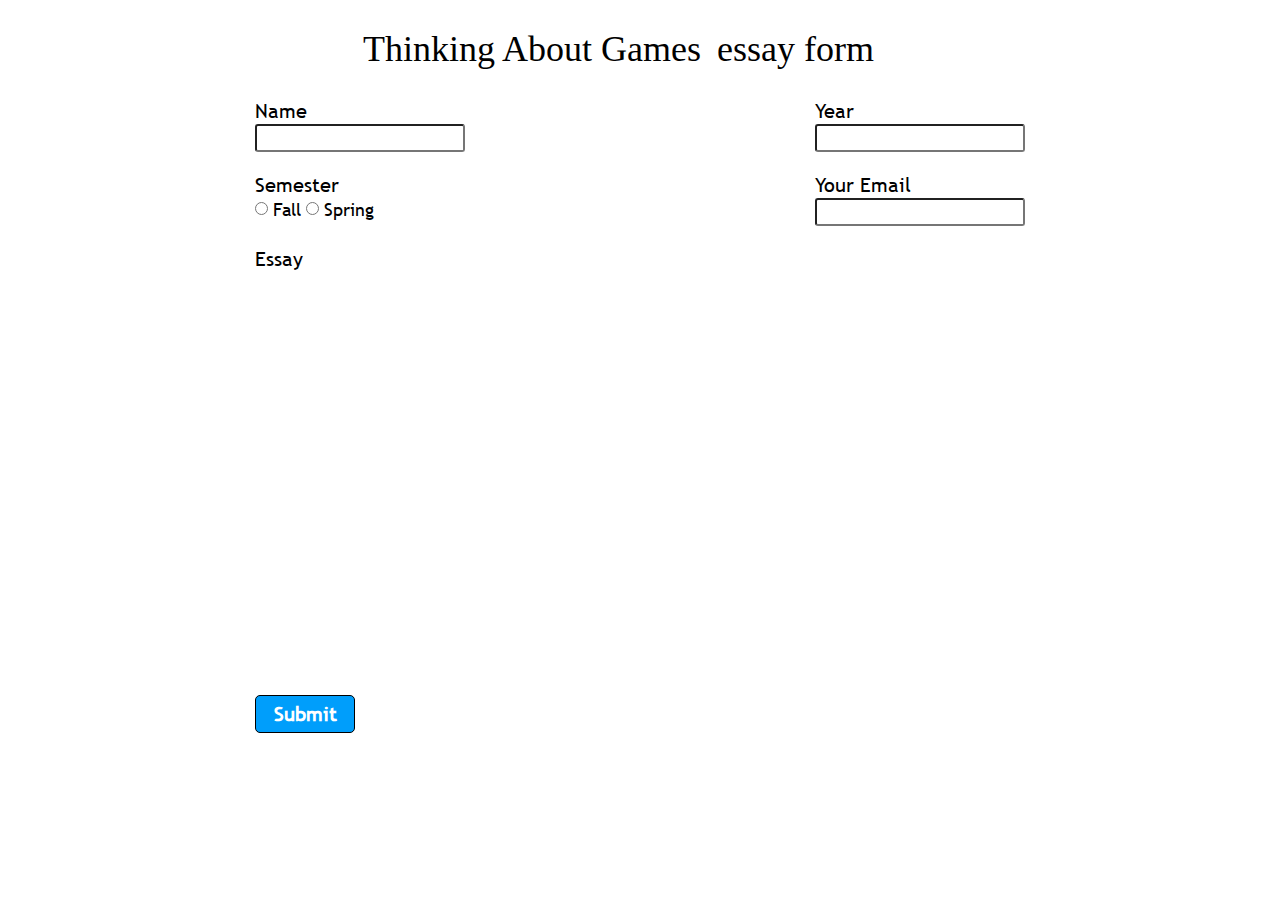
<file: index.html>
<!DOCTYPE html>
<html>
  <head>
    <meta charset="utf-8">
    <title>T.A.G.</title>
    <link href="application.css" rel="stylesheet"/>
    <link href='http://fonts.googleapis.com/css?family=Nunito:400,700' rel='stylesheet' type='text/css'>
    <script src="https://ajax.googleapis.com/ajax/libs/jquery/2.1.3/jquery.min.js"></script>
    <script src="ckeditor/ckeditor.js"></script>
  </head>
  <body>
    <header class="clearfix">
      <h1 class="tag">Thinking About Games</h1>
      <h1 class="ef">essay form</h1>
    </header>
    <ul id="errors" class="popup hidden"></ul>
    <h3 id="save" class="popup hidden">Autosave Complete!</h3>
    <form>
      <ul class="id-fields">
        <li class="id-field-section clearfix">
          <fieldset class="id-field">
            <label for="name">Name</label>
            <input type="text" id="name" name="name" required>
          </fieldset>
          <fieldset class="id-field">
            <label for="year">Year</label>
            <input type="text" id="year" name="year" required>
          </fieldset>
        </li>
        <li class="id-field-section clearfix">
          <fieldset class="id-field">
            <label for="semester">Semester</label>
            <fieldset class="radio-buttons clearfix">
              <input type="radio" name="semester" id="fall" value="Fall" required>
              <label class="fall" for="fall">Fall</label>
              <input type="radio" name="semester" id="spring" value="Spring" required>
              <label class="spring" for="spring">Spring</label>
            </fieldset>
          </fieldset>
          <fieldset class="id-field">
            <label for="_replyto">Your Email</label>
            <input type="email" id="email" name="_replyto" required>
          </fieldset>
        </li>
      </ul>
      <label for="essay">Essay</label>
      <textarea name="essay" id="essay-area"></textarea>
      <input type="hidden" id="subject" name="_subject"/>
      <input type="hidden" id="cc" name="_cc"/>
      <input type="text" name="_gotcha" style="display:none"/>
      <input class="submit" type="submit" value="Submit">
    </form>
  </body>
</html>
<script>
  CKEDITOR.replace('essay-area');
  window.editor = CKEDITOR.instances["essay-area"];

  if (supportsLocalStorage()) {
    if(!localStorage.getItem('essay')) {
      populateStorage();
      loadEssay();
    } else {
      loadEssay();
    }

    editor.on('change', startTimer);
    window.storageTimeoutID = 0;
    window.savingActive = false;
  }

  function supportsLocalStorage() {
    if (typeof (Storage) === 'undefined') {
        return false;
    }

    try {
        localStorage.getItem("___test_key");
        return true;
    } catch (e) {
        return false;
    }
  }

  function populateStorage() {
    localStorage.setItem('essay', editor.getData());
  }

  function loadEssay() {
    var currentHTML = localStorage.getItem('essay');
    editor.setData(currentHTML);
  }

  function startTimer (event) {
    if (storageTimeoutID) {
      clearTimeout(storageTimeoutID);
    }
    storageTimeoutID = setTimeout(onTimer, 10000, event);
  }

  function onTimer (event) {
    if (savingActive) {
      startTimer(event);
    } else if (event.editor.checkDirty()) {
      savingActive = true;
      populateStorage();
      $("#save").removeClass("hidden");
      window.setTimeout(function () {
        $("#save").addClass("hidden");
      }, 3000);
      savingActive = false;
    }
  };

  $("form").on("submit", function (event) {
    event.preventDefault();
    // get all data from the form
    var essayHTML = editor.getData();
    // need to wrap html in a div to get the first level elements (in this case p's)
    var numParagraphs = $('<div>' + essayHTML + '</div>').find("p").length;
    var wordCount = editor.plugins.wordcount.wordCount;

    var name = $("#name").val();
    var year = $("#year").val();
    var email = $("#email").val();
    var semester = $('input[name=semester]:checked').val();
    // successful submission condition
    if (numParagraphs === 4 && wordCount === 300 && name && year && email &&
        typeof semester !== "undefined") {
      $("#subject").val(name + " [TAG][" + semester + " " + year + "]");
      $("#cc").val(email);
      $.ajax({
        url: "//formspree.io/fmw212@nyu.edu",
        method: 'POST',
        data: $(this).serialize(),
        dataType: 'json',
        beforeSend: function() {
          // alert("loading");
        },
        success: function(data) {
          if (supportsLocalStorage()) {
            if (storageTimeoutID) { clearTimeout(storageTimeoutID); }
            localStorage.removeItem("essay");
          };
          window.location.href = window.location.href + "success.html";
        }
      });
    } else {
      // if the user submits with errors a second time before 7 seconds are up
      if (typeof window.timeoutID !== "undefined") {
        window.clearTimeout(timeoutID);
        $("#errors").empty();
      }
      // needed for IE 8 and 9
      if (!name || !year || !email || typeof semester === "undefined") {
        $("#errors").append("<li>Please fill in all fields.</li>");
      }
      if (wordCount !== 300) {
        $("#errors").append("<li>Please make sure your essay is exactly 300 words.</li>");
      }
      if (numParagraphs !== 4) {
        $("#errors").append("<li>Please include a title and exactly 3 paragraphs.</li>" +
                            "<li>(This will show up as 4 paragraphs in the editor)</li>");
      }
      // show errors
      $("#errors").removeClass("hidden");
      window.timeoutID = window.setTimeout(function () {
        $("#errors").addClass("hidden").empty();
      }, 7000);
    }
  });
</script>
</file>
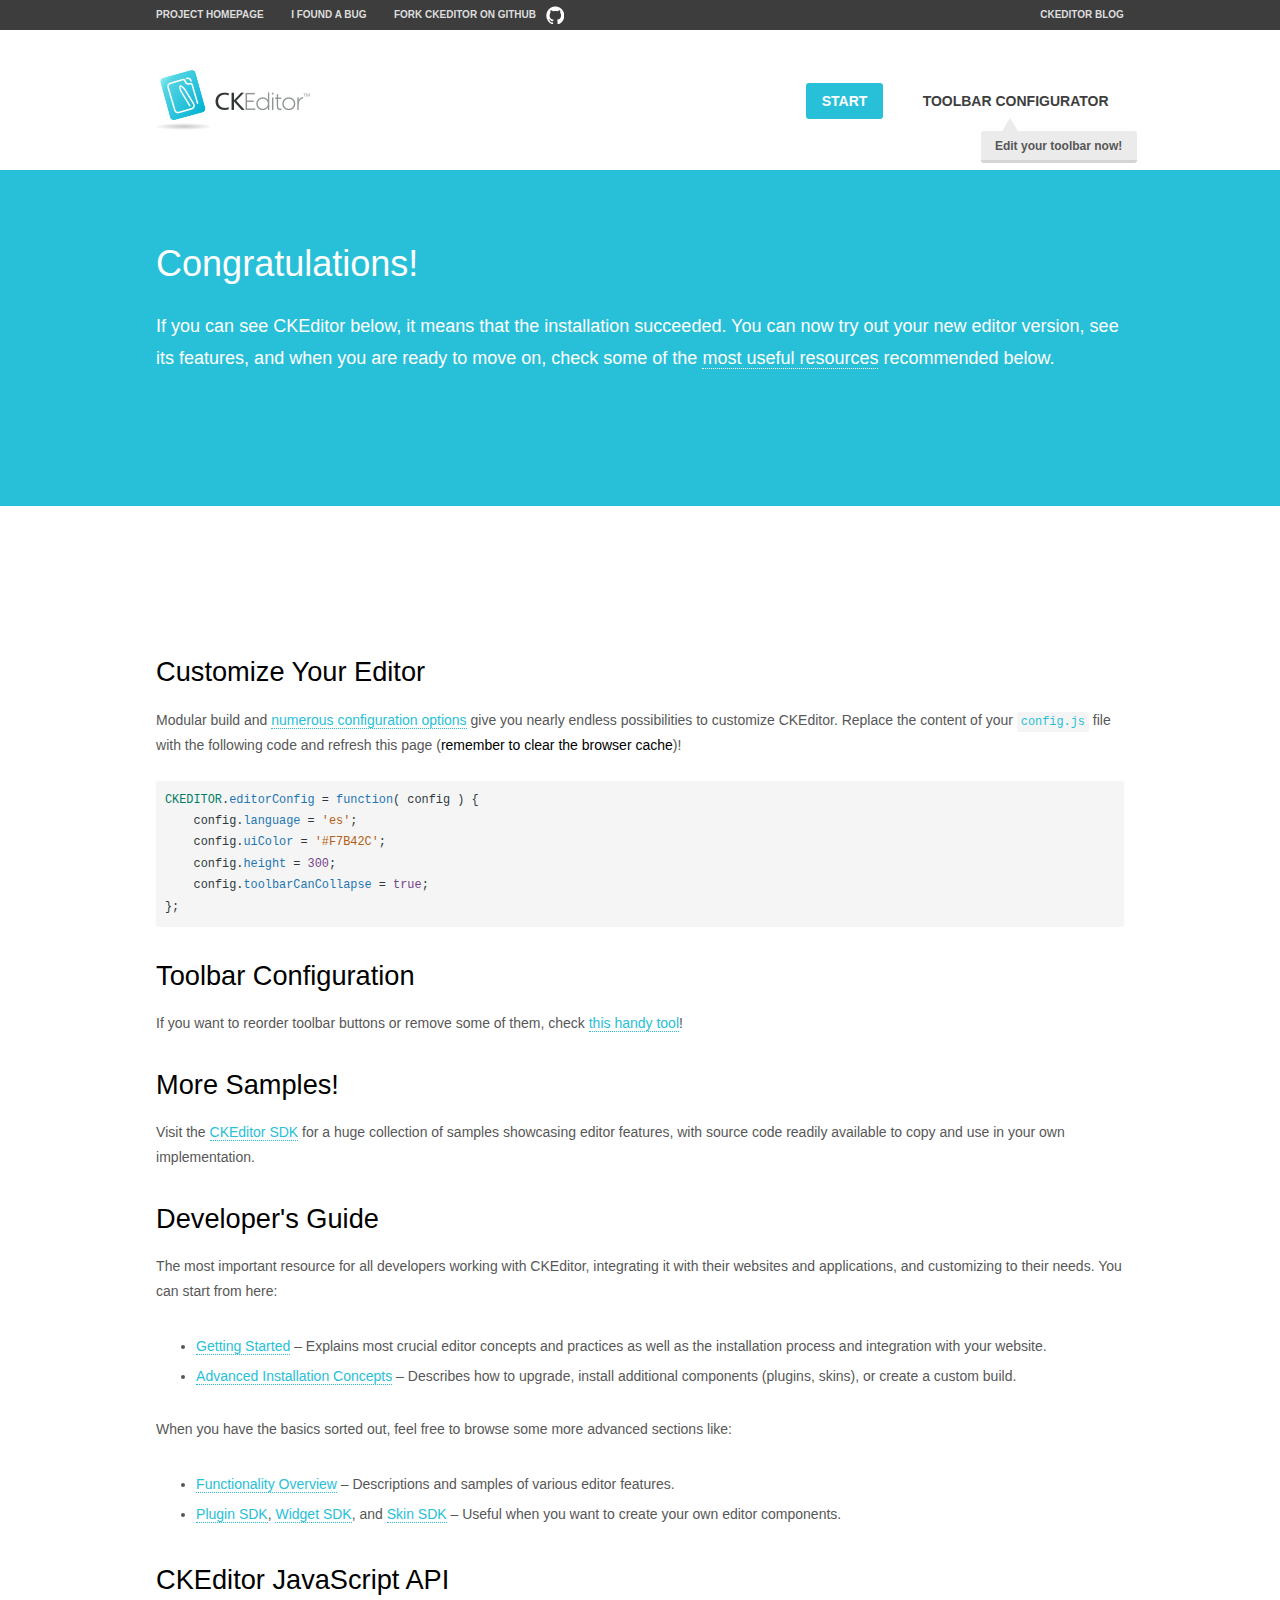
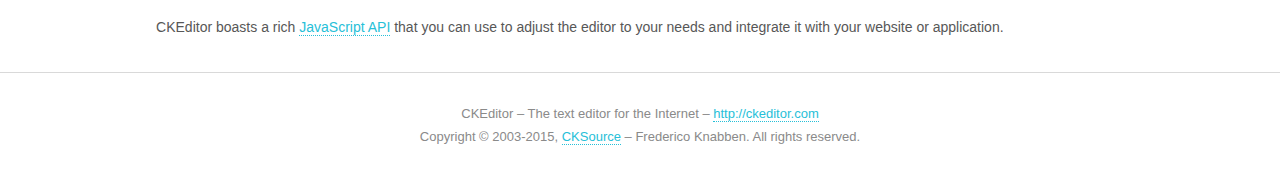
<file: ckeditor/samples/index.html>
<!DOCTYPE html>
<!--
Copyright (c) 2003-2015, CKSource - Frederico Knabben. All rights reserved.
For licensing, see LICENSE.md or http://ckeditor.com/license
-->
<html>
<head>
	<meta charset="utf-8">
	<title>CKEditor Sample</title>
	<script src="../ckeditor.js"></script>
	<script src="js/sample.js"></script>
	<link rel="stylesheet" href="css/samples.css">
	<link rel="stylesheet" href="toolbarconfigurator/lib/codemirror/neo.css">
</head>
<body id="main">

<nav class="navigation-a">
	<div class="grid-container">
		<ul class="navigation-a-left grid-width-70">
			<li><a href="http://ckeditor.com">Project Homepage</a></li>
			<li><a href="http://dev.ckeditor.com/">I found a bug</a></li>
			<li><a href="http://github.com/ckeditor/ckeditor-dev" class="icon-pos-right icon-navigation-a-github">Fork CKEditor on GitHub</a></li>
		</ul>
		<ul class="navigation-a-right grid-width-30">
			<li><a href="http://ckeditor.com/blog-list">CKEditor Blog</a></li>
		</ul>
	</div>
</nav>

<header class="header-a">
	<div class="grid-container">
		<h1 class="header-a-logo grid-width-30">
			<a href="index.html"><img src="img/logo.png" alt="CKEditor Sample"></a>
		</h1>

		<nav class="navigation-b grid-width-70">
			<ul>
				<li><a href="index.html" class="button-a button-a-background">Start</a></li>
				<li><a href="toolbarconfigurator/index.html" class="button-a">Toolbar configurator <span class="balloon-a balloon-a-nw">Edit your toolbar now!</span></a></li>
			</ul>
		</nav>
	</div>
</header>

<main>
	<div class="adjoined-top">
		<div class="grid-container">
			<div class="content grid-width-100">
				<h1>Congratulations!</h1>
				<p>
					If you can see CKEditor below, it means that the installation succeeded.
					You can now try out your new editor version, see its features, and when you are ready to move on, check some of the <a href="#sample-customize">most useful resources</a> recommended below.
				</p>
			</div>
		</div>
	</div>
	<div class="adjoined-bottom">
		<div class="grid-container">
			<div class="grid-width-100">
				<div id="editor">
					<h1>Hello world!</h1>
					<p>I'm an instance of <a href="http://ckeditor.com">CKEditor</a>.</p>
				</div>
			</div>
		</div>
	</div>

	<div class="grid-container">
		<div class="content grid-width-100">
			<section id="sample-customize">
				<h2>Customize Your Editor</h2>
				<p>Modular build and <a href="http://docs.ckeditor.com/#!/guide/dev_configuration">numerous configuration options</a> give you nearly endless possibilities to customize CKEditor. Replace the content of your <code><a href="../config.js">config.js</a></code> file with the following code and refresh this page (<strong>remember to clear the browser cache</strong>)!</p>
		<pre class="cm-s-neo CodeMirror"><code><span style="padding-right: 0.1px;"><span class="cm-variable">CKEDITOR</span>.<span class="cm-property">editorConfig</span> <span class="cm-operator">=</span> <span class="cm-keyword">function</span>( <span class="cm-def">config</span> ) {</span>
<span style="padding-right: 0.1px;"><span class="cm-tab">	</span><span class="cm-variable-2">config</span>.<span class="cm-property">language</span> <span class="cm-operator">=</span> <span class="cm-string">'es'</span>;</span>
<span style="padding-right: 0.1px;"><span class="cm-tab">	</span><span class="cm-variable-2">config</span>.<span class="cm-property">uiColor</span> <span class="cm-operator">=</span> <span class="cm-string">'#F7B42C'</span>;</span>
<span style="padding-right: 0.1px;"><span class="cm-tab">	</span><span class="cm-variable-2">config</span>.<span class="cm-property">height</span> <span class="cm-operator">=</span> <span class="cm-number">300</span>;</span>
<span style="padding-right: 0.1px;"><span class="cm-tab">	</span><span class="cm-variable-2">config</span>.<span class="cm-property">toolbarCanCollapse</span> <span class="cm-operator">=</span> <span class="cm-atom">true</span>;</span>
<span style="padding-right: 0.1px;">};</span></code></pre>
			</section>

			<section>
				<h2>Toolbar Configuration</h2>
				<p>If you want to reorder toolbar buttons or remove some of them, check <a href="toolbarconfigurator/index.html">this handy tool</a>!</p>
			</section>

			<section>
				<h2>More Samples!</h2>
				<p>Visit the <a href="http://sdk.ckeditor.com">CKEditor SDK</a> for a huge collection of samples showcasing editor features, with source code readily available to copy and use in your own implementation.</p>
			</section>

			<section>
				<h2>Developer's Guide</h2>
				<p>The most important resource for all developers working with CKEditor, integrating it with their websites and applications, and customizing to their needs. You can start from here:</p>
				<ul>
					<li><a href="http://docs.ckeditor.com/#!/guide/dev_installation">Getting Started</a> &ndash; Explains most crucial editor concepts and practices as well as the installation process and integration with your website.</li>
					<li><a href="http://docs.ckeditor.com/#!/guide/dev_advanced_installation">Advanced Installation Concepts</a> &ndash; Describes how to upgrade, install additional components (plugins, skins), or create a custom build.</li>
				</ul>
					<p>When you have the basics sorted out, feel free to browse some more advanced sections like:</p>
				<ul>
					<li><a href="http://docs.ckeditor.com/#!/guide/dev_features">Functionality Overview</a> &ndash; Descriptions and samples of various editor features.</li>
					<li><a href="http://docs.ckeditor.com/#!/guide/plugin_sdk_intro">Plugin SDK</a>, <a href="http://docs.ckeditor.com/#!/guide/widget_sdk_intro">Widget SDK</a>, and <a href="http://docs.ckeditor.com/#!/guide/skin_sdk_intro">Skin SDK</a> &ndash; Useful when you want to create your own editor components.</li>
				</ul>
			</section>

			<section>
				<h2>CKEditor JavaScript API</h2>
				<p>CKEditor boasts a rich <a href="http://docs.ckeditor.com/#!/api">JavaScript API</a> that you can use to adjust the editor to your needs and integrate it with your website or application.</p>
			</section>
		</div>
	</div>
</main>

<footer class="footer-a grid-container">
	<div class="grid-container">
		<p class="grid-width-100">
			CKEditor &ndash; The text editor for the Internet &ndash; <a class="samples" href="http://ckeditor.com/">http://ckeditor.com</a>
		</p>
		<p class="grid-width-100" id="copy">
			Copyright &copy; 2003-2015, <a class="samples" href="http://cksource.com/">CKSource</a> &ndash; Frederico Knabben. All rights reserved.
		</p>
	</div>
</footer>
<script>
	initSample();
</script>

</body>
</html>
</file>
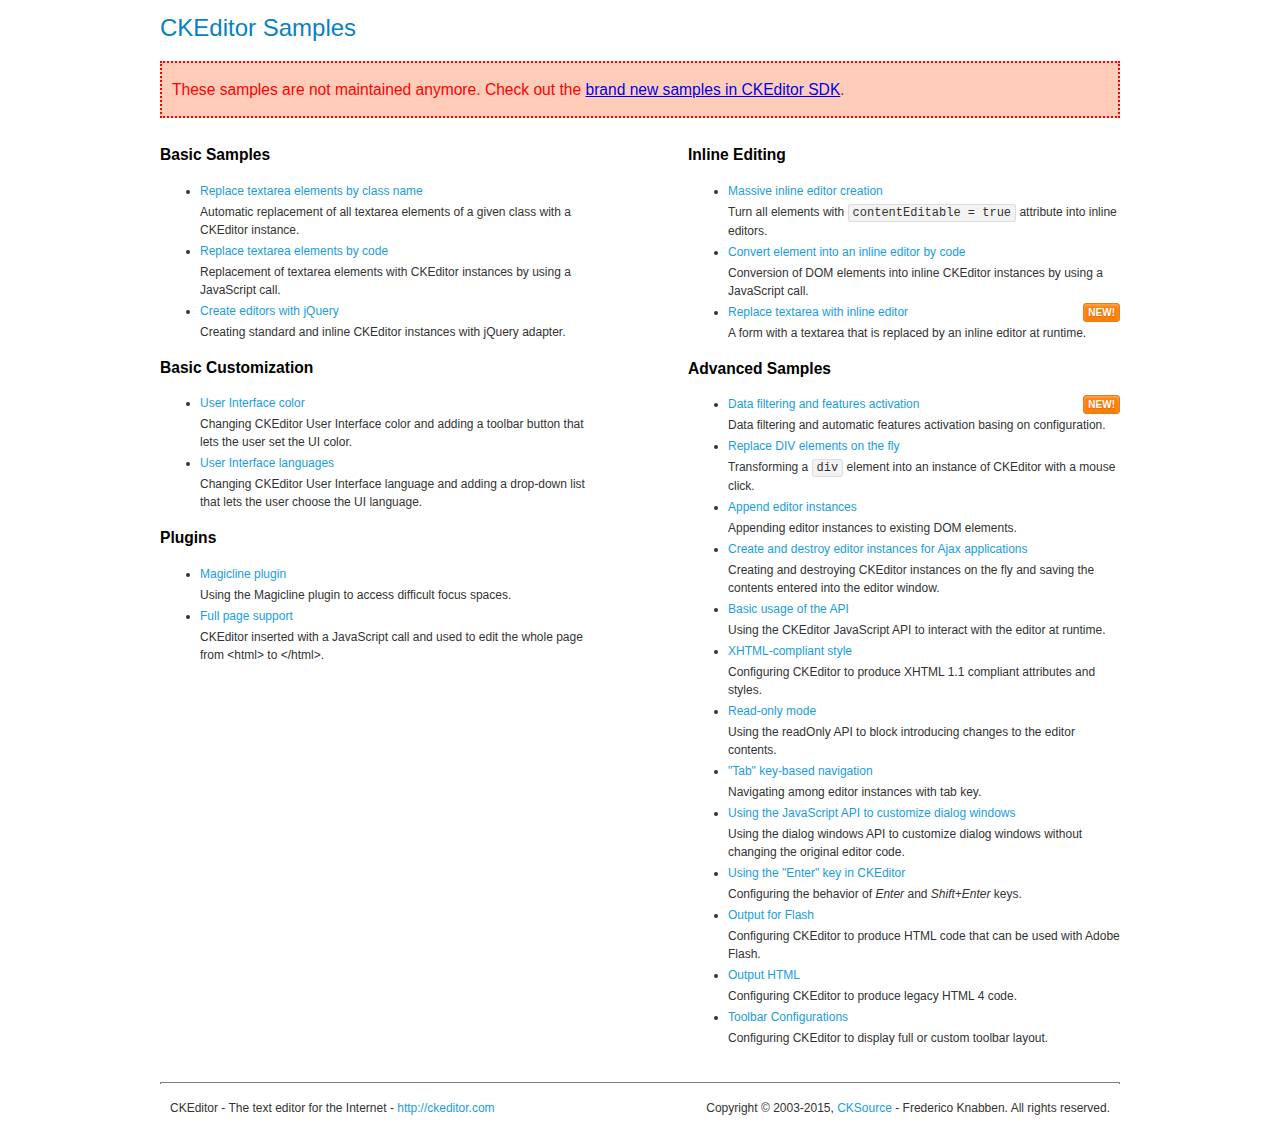
<file: ckeditor/samples/old/index.html>
<!DOCTYPE html>
<!--
Copyright (c) 2003-2015, CKSource - Frederico Knabben. All rights reserved.
For licensing, see LICENSE.md or http://ckeditor.com/license
-->
<html>
<head>
	<meta charset="utf-8">
	<title>CKEditor Samples</title>
	<link rel="stylesheet" href="sample.css">
</head>
<body>
	<h1 class="samples">
		CKEditor Samples
	</h1>
	<div class="warning deprecated">
		These samples are not maintained anymore. Check out the <a href="http://sdk.ckeditor.com/">brand new samples in CKEditor SDK</a>.
	</div>
	<div class="twoColumns">
		<div class="twoColumnsLeft">
			<h2 class="samples">
				Basic Samples
			</h2>
			<dl class="samples">
				<dt><a class="samples" href="replacebyclass.html">Replace textarea elements by class name</a></dt>
				<dd>Automatic replacement of all textarea elements of a given class with a CKEditor instance.</dd>

				<dt><a class="samples" href="replacebycode.html">Replace textarea elements by code</a></dt>
				<dd>Replacement of textarea elements with CKEditor instances by using a JavaScript call.</dd>

				<dt><a class="samples" href="jquery.html">Create editors with jQuery</a></dt>
				<dd>Creating standard and inline CKEditor instances with jQuery adapter.</dd>
			</dl>

			<h2 class="samples">
				Basic Customization
			</h2>
			<dl class="samples">
				<dt><a class="samples" href="uicolor.html">User Interface color</a></dt>
				<dd>Changing CKEditor User Interface color and adding a toolbar button that lets the user set the UI color.</dd>

				<dt><a class="samples" href="uilanguages.html">User Interface languages</a></dt>
				<dd>Changing CKEditor User Interface language and adding a drop-down list that lets the user choose the UI language.</dd>
			</dl>


			<h2 class="samples">Plugins</h2>
<dl class="samples">
<dt><a class="samples" href="magicline/magicline.html">Magicline plugin</a></dt>
<dd>Using the Magicline plugin to access difficult focus spaces.</dd>

<dt><a class="samples" href="wysiwygarea/fullpage.html">Full page support</a></dt>
<dd>CKEditor inserted with a JavaScript call and used to edit the whole page from &lt;html&gt; to &lt;/html&gt;.</dd>
</dl>
		</div>
		<div class="twoColumnsRight">
			<h2 class="samples">
				Inline Editing
			</h2>
			<dl class="samples">
				<dt><a class="samples" href="inlineall.html">Massive inline editor creation</a></dt>
				<dd>Turn all elements with <code>contentEditable = true</code> attribute into inline editors.</dd>

				<dt><a class="samples" href="inlinebycode.html">Convert element into an inline editor by code</a></dt>
				<dd>Conversion of DOM elements into inline CKEditor instances by using a JavaScript call.</dd>

				<dt><a class="samples" href="inlinetextarea.html">Replace textarea with inline editor</a> <span class="new">New!</span></dt>
				<dd>A form with a textarea that is replaced by an inline editor at runtime.</dd>

				
			</dl>

			<h2 class="samples">
				Advanced Samples
			</h2>
			<dl class="samples">
				<dt><a class="samples" href="datafiltering.html">Data filtering and features activation</a> <span class="new">New!</span></dt>
				<dd>Data filtering and automatic features activation basing on configuration.</dd>

				<dt><a class="samples" href="divreplace.html">Replace DIV elements on the fly</a></dt>
				<dd>Transforming a <code>div</code> element into an instance of CKEditor with a mouse click.</dd>

				<dt><a class="samples" href="appendto.html">Append editor instances</a></dt>
				<dd>Appending editor instances to existing DOM elements.</dd>

				<dt><a class="samples" href="ajax.html">Create and destroy editor instances for Ajax applications</a></dt>
				<dd>Creating and destroying CKEditor instances on the fly and saving the contents entered into the editor window.</dd>

				<dt><a class="samples" href="api.html">Basic usage of the API</a></dt>
				<dd>Using the CKEditor JavaScript API to interact with the editor at runtime.</dd>

				<dt><a class="samples" href="xhtmlstyle.html">XHTML-compliant style</a></dt>
				<dd>Configuring CKEditor to produce XHTML 1.1 compliant attributes and styles.</dd>

				<dt><a class="samples" href="readonly.html">Read-only mode</a></dt>
				<dd>Using the readOnly API to block introducing changes to the editor contents.</dd>

				<dt><a class="samples" href="tabindex.html">"Tab" key-based navigation</a></dt>
				<dd>Navigating among editor instances with tab key.</dd>


				
<dt><a class="samples" href="dialog/dialog.html">Using the JavaScript API to customize dialog windows</a></dt>
<dd>Using the dialog windows API to customize dialog windows without changing the original editor code.</dd>

<dt><a class="samples" href="enterkey/enterkey.html">Using the &quot;Enter&quot; key in CKEditor</a></dt>
<dd>Configuring the behavior of <em>Enter</em> and <em>Shift+Enter</em> keys.</dd>

<dt><a class="samples" href="htmlwriter/outputforflash.html">Output for Flash</a></dt>
<dd>Configuring CKEditor to produce HTML code that can be used with Adobe Flash.</dd>

<dt><a class="samples" href="htmlwriter/outputhtml.html">Output HTML</a></dt>
<dd>Configuring CKEditor to produce legacy HTML 4 code.</dd>

<dt><a class="samples" href="toolbar/toolbar.html">Toolbar Configurations</a></dt>
<dd>Configuring CKEditor to display full or custom toolbar layout.</dd>

			</dl>
		</div>
	</div>
	<div id="footer">
		<hr>
		<p>
			CKEditor - The text editor for the Internet - <a class="samples" href="http://ckeditor.com/">http://ckeditor.com</a>
		</p>
		<p id="copy">
			Copyright &copy; 2003-2015, <a class="samples" href="http://cksource.com/">CKSource</a> - Frederico Knabben. All rights reserved.
		</p>
	</div>
</body>
</html>
</file>
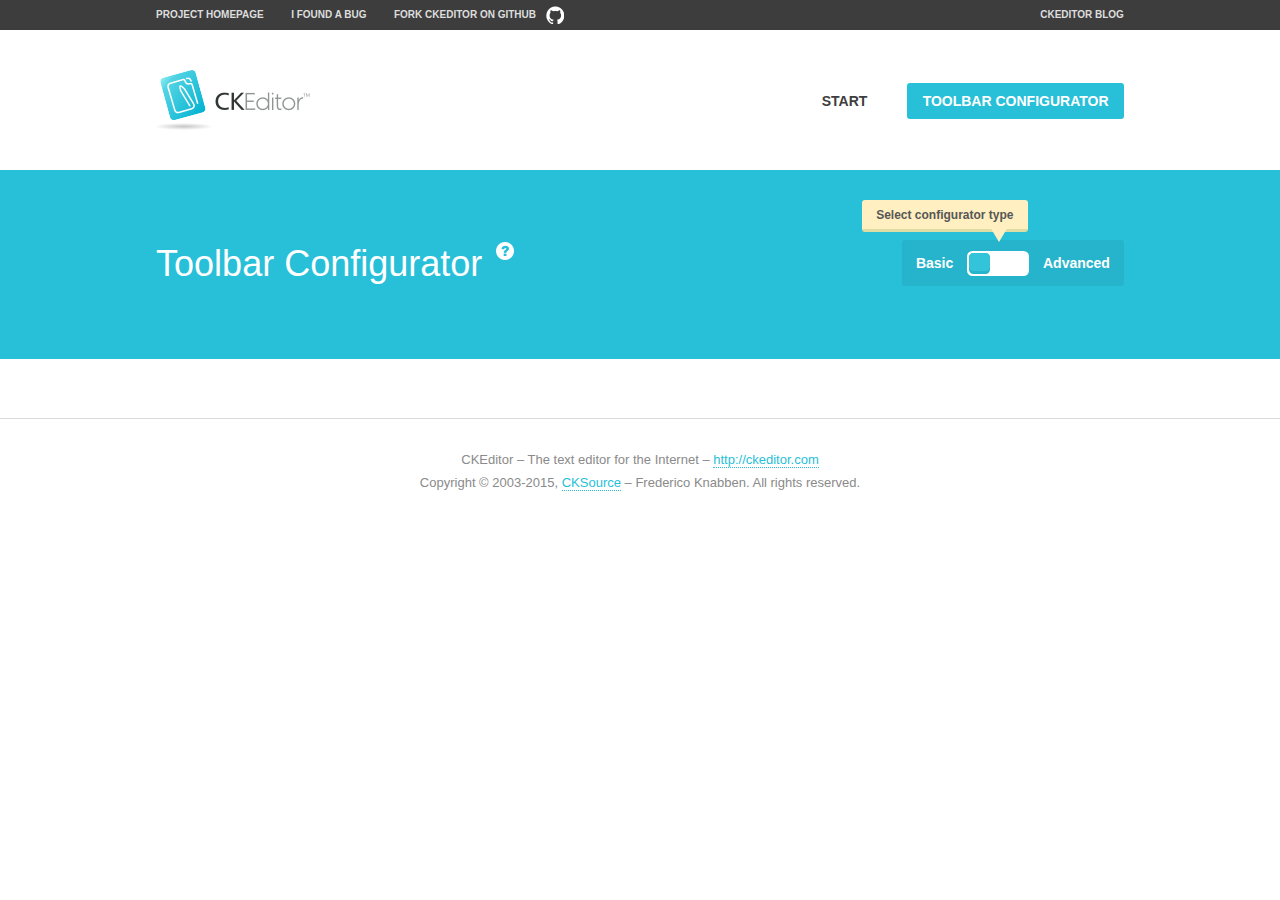
<file: ckeditor/samples/toolbarconfigurator/index.html>
<!DOCTYPE html>
<!--
Copyright (c) 2003-2015, CKSource - Frederico Knabben. All rights reserved.
For licensing, see LICENSE.md or http://ckeditor.com/license
-->
<!--[if IE 8]><html class="ie8"><![endif]-->
<!--[if gt IE 8]><html><![endif]-->
<!--[if !IE]><!--><html><!--<![endif]-->
<head>
	<meta charset="utf-8">
	<title>Toolbar Configurator</title>
	<script src="../../ckeditor.js"></script>
	<script>
		if ( CKEDITOR.env.ie && CKEDITOR.env.version < 9 )
			CKEDITOR.tools.enableHtml5Elements( document );
	</script>
	<link rel="stylesheet" href="lib/codemirror/codemirror.css">
	<link rel="stylesheet" href="lib/codemirror/show-hint.css">
	<link rel="stylesheet" href="lib/codemirror/neo.css">
	<link rel="stylesheet" href="css/fontello.css">
	<link rel="stylesheet" href="../css/samples.css">
</head>
<body id="toolbar">

<nav class="navigation-a">
	<div class="grid-container">
		<ul class="navigation-a-left grid-width-70">
			<li><a href="http://ckeditor.com">Project Homepage</a></li>
			<li><a href="http://dev.ckeditor.com/">I found a bug</a></li>
			<li><a href="http://github.com/ckeditor/ckeditor-dev" class="icon-pos-right icon-navigation-a-github">Fork CKEditor on GitHub</a></li>
		</ul>
		<ul class="navigation-a-right grid-width-30">
			<li><a href="http://ckeditor.com/blog-list">CKEditor Blog</a></li>
		</ul>
	</div>
</nav>

<header class="header-a">
	<div class="grid-container">
		<h1 class="header-a-logo grid-width-30">
			<a href="../index.html"><img src="../img/logo.png" alt="CKEditor Logo"></a>
		</h1>
		<nav class="navigation-b grid-width-70">
			<ul>
				<li><a href="../index.html"  class="button-a">Start</a></li>
				<li><a href="index.html"  class="button-a button-a-background">Toolbar configurator</a></li>
			</ul>
		</nav>
	</div>
</header>

<main>
	<div class="adjoined-top">
		<div class="grid-container">
			<div class="content grid-width-100">
				<div class="grid-container-nested">
					<h1 class="grid-width-60">
						Toolbar Configurator
						<a href="#help-content" type="button" title="Configurator help" id="help" class="button-a button-a-background button-a-no-text icon-pos-left icon-question-mark">Help</a>
					</h1>

					<div class="grid-width-40 grid-switch-magic">
						<div class="switch">
							<span class="balloon-a balloon-a-se">Select configurator type</span>
							<input type="radio" name="radio" data-num="1" id="radio-basic" />
							<input type="radio" name="radio" data-num="2" id="radio-advanced" />
							<label data-for="1" for="radio-basic">Basic</label>
							<span class="switch-inner">
								<span class="handler"></span>
							</span>
							<label data-for="2" for="radio-advanced">Advanced</label>
						</div>
					</div>
				</div>
			</div>
		</div>
	</div>
	<div class="adjoined-bottom">
		<div class="grid-container">
			<div class="grid-width-100">
				<div class="editors-container">
					<div id="editor-basic"></div>
					<div id="editor-advanced"></div>
				</div>
			</div>
		</div>
	</div>

	<div class="grid-container configurator">
		<div class="content grid-width-100">
			<div class="configurator">
				<div>
					<div id="toolbarModifierWrapper"></div>
				</div>
			</div>
		</div>
	</div>

	<div id="help-content">
		<div class="grid-container">
			<div class="grid-width-100">
				<h2>What Am I Doing Here?</h2>

				<div class="grid-container grid-container-nested">
					<div class="basic">
						<div class="grid-width-50">
							<p>Arrange <a href="http://docs.ckeditor.com/#!/api/CKEDITOR.config-cfg-toolbarGroups">toolbar groups</a>, toggle <a href="http://docs.ckeditor.com/#!/api/CKEDITOR.config-cfg-removeButtons">button visibility</a> according to your needs and get your toolbar configuration.</p>
							<p>You can replace the content of the <a href="../../config.js"><code>config.js</code></a> file with the generated configuration. If you already set some configuration options you will need to merge both configurations.</p>
						</div>
						<div class="grid-width-50">
							<p>Read more about different ways of <a href="http://docs.ckeditor.com/#!/guide/dev_configuration">setting configuration</a> and do not forget about <strong>clearing browser cache</strong>.</p>
							<p>Arranging toolbar groups is the recommended way of configuring the toolbar, but if you need more freedom you can use the <a href="#advanced">advanced configurator</a>.</p>
						</div>
					</div>
					<div class="advanced" style="display: none;">
						<div class="grid-width-50">
							<p>With this code editor you can edit your <a href="http://docs.ckeditor.com/#!/api/CKEDITOR.config-cfg-toolbar">toolbar configuration</a> live.</p>
							<p>You can replace the content of the <a href="../../config.js"><code>config.js</code></a> file with the generated configuration. If you already set some configuration options you will need to merge both configurations.</p>
						</div>
						<div class="grid-width-50">
							<p>Read more about different ways of <a href="http://docs.ckeditor.com/#!/guide/dev_configuration">setting configuration</a> and do not forget about <strong>clearing browser cache</strong>.</p>
						</div>
					</div>
				</div>

				<p class="grid-container grid-container-nested">
					<button type="button" class="help-content-close grid-width-100 button-a button-a-background">Got it. Let's play!</button>
				</p>
			</div>
		</div>
	</div>
</main>

<footer class="footer-a grid-container">
	<p class="grid-width-100">
		CKEditor &ndash; The text editor for the Internet &ndash; <a class="samples" href="http://ckeditor.com/">http://ckeditor.com</a>
	</p>
	<p class="grid-width-100" id="copy">
		Copyright &copy; 2003-2015, <a class="samples" href="http://cksource.com/">CKSource</a> &ndash; Frederico Knabben. All rights reserved.
	</p>
</footer>

<script src="lib/codemirror/codemirror.js"></script>
<script src="lib/codemirror/javascript.js"></script>
<script src="lib/codemirror/show-hint.js"></script>

<script src="js/fulltoolbareditor.js"></script>
<script src="js/abstracttoolbarmodifier.js"></script>
<script src="js/toolbarmodifier.js"></script>
<script src="js/toolbartextmodifier.js"></script>
<script src="../js/sf.js"></script>

<script>
	( function() {
		'use strict';

		var mode = ( window.location.hash.substr( 1 ) === 'advanced' ) ? 'advanced' : 'basic',
			configuratorSection = CKEDITOR.document.findOne( 'main > .grid-container.configurator' ),
			basicInstruction = CKEDITOR.document.findOne( '#help-content .basic' ),
			advancedInstruction = CKEDITOR.document.findOne( '#help-content .advanced' ),

			// Configurator mode switcher.
			modeSwitchBasic = CKEDITOR.document.getById( 'radio-basic' ),
			modeSwitchAdvanced = CKEDITOR.document.getById( 'radio-advanced' );

		// Initial setup
		function updateSwitcher() {
			if ( mode === 'advanced' ) {
				modeSwitchAdvanced.$.checked = true;
			} else {
				modeSwitchBasic.$.checked = true;
			}
		}

		updateSwitcher();

		CKEDITOR.document.getWindow().on( 'hashchange', function( e ) {
			var hash = window.location.hash.substr( 1 );
			if ( !( hash === 'advanced' || hash === 'basic' ) ) {
				return;
			}
			mode = hash;
			onToolbarsDone( mode );
		} );

		CKEDITOR.document.getWindow().on( 'resize', function() {
			updateToolbar( ( mode === 'basic' ? toolbarModifier : toolbarTextModifier )[ 'editorInstance' ] );
		} );

		function onRefresh( modifier ) {
			modifier = modifier || this;

			if ( mode === 'basic' && modifier instanceof ToolbarConfigurator.ToolbarTextModifier ) {
				return;
			}

			// CodeMirror container becomes visible, so we need to refresh and to avoid rendering problems.
			if ( mode === 'advanced' && modifier instanceof ToolbarConfigurator.ToolbarTextModifier ) {
				modifier.codeContainer.refresh();
			}

			updateToolbar( modifier.editorInstance );
		}

		function updateToolbar( editor ) {
			var editorContainer = editor.container;

			// Not always editor is loaded.
			if ( !editorContainer ) {
				return;
			}

			var displayStyle = editorContainer.getStyle( 'display' );

			editorContainer.setStyle( 'display', 'block' );

			var newHeight = editorContainer.getSize( 'height' );

			var newMarginTop = parseInt( editorContainer.getComputedStyle( 'margin-top' ), 10 );
			newMarginTop = ( isNaN( newMarginTop ) ? 0 : Number( newMarginTop ) );

			var newMarginBottom = parseInt( editorContainer.getComputedStyle( 'margin-bottom' ), 10 );
			newMarginBottom = ( isNaN( newMarginBottom ) ? 0 : Number( newMarginBottom ) );

			var result = newHeight + newMarginTop + newMarginBottom;

			editorContainer.setStyle( 'display', displayStyle );

			editor.container.getAscendant( 'div' ).setStyle( 'height', result + 'px' );
		}

		var toolbarModifier = new ToolbarConfigurator.ToolbarModifier( 'editor-basic' );

		var done = 0;
		toolbarModifier.init( onToolbarInit );
		toolbarModifier.onRefresh = onRefresh;

		CKEDITOR.document.getById( 'toolbarModifierWrapper' ).append( toolbarModifier.mainContainer );

		var toolbarTextModifier = new ToolbarConfigurator.ToolbarTextModifier( 'editor-advanced' );
		toolbarTextModifier.init( onToolbarInit );
		toolbarTextModifier.onRefresh = onRefresh;

		function onToolbarInit() {
			if ( ++done === 2 ) {
				onToolbarsDone();

				positionSticky.watch( CKEDITOR.document.findOne( '.toolbar' ), function() {
					return mode === 'advanced';
				} );
			}
		}

		function onToolbarsDone() {
			if ( mode === 'basic' ) {
				toggleModeBasic( false );
			} else {
				toggleModeAdvanced( false );
			}

			updateSwitcher();

			setTimeout( function() {
				CKEDITOR.document.findOne( '.editors-container' ).addClass( 'active' );
				CKEDITOR.document.findOne( '#toolbarModifierWrapper' ).addClass( 'active' );
			}, 200 );
		}

		CKEDITOR.document.getById( 'toolbarModifierWrapper' ).append( toolbarTextModifier.mainContainer );

		function toogleModeSwitch( onElement, offElement, onModifier, offModifier ) {
			onElement.addClass( 'fancy-button-active' );
			offElement.removeClass( 'fancy-button-active' );

			onModifier.showUI();
			offModifier.hideUI();
		}

		function toggleModeBasic( callOnRefresh ) {
			callOnRefresh = ( callOnRefresh !== false );
			mode = 'basic';
			window.location.hash = '#basic';
			toogleModeSwitch( modeSwitchBasic, modeSwitchAdvanced, toolbarModifier, toolbarTextModifier );

			configuratorSection.removeClass( 'freed-width' );
			basicInstruction.show();
			advancedInstruction.hide();

			callOnRefresh && onRefresh( toolbarModifier );
		}

		function toggleModeAdvanced( callOnRefresh ) {
			callOnRefresh = ( callOnRefresh !== false );
			mode = 'advanced';
			window.location.hash = '#advanced';
			toogleModeSwitch( modeSwitchAdvanced, modeSwitchBasic, toolbarTextModifier, toolbarModifier );

			configuratorSection.addClass( 'freed-width' );
			advancedInstruction.show();
			basicInstruction.hide();

			callOnRefresh && onRefresh( toolbarTextModifier );
		}

		modeSwitchBasic.on( 'click', toggleModeBasic );
		modeSwitchAdvanced.on( 'click', toggleModeAdvanced );

		//
		// Position:sticky for the toolbar.
		//

		// Will make elements behave like they were styled with position:sticky.
		var positionSticky = {
			// Store object: {
			// 		element: CKEDITOR.dom.element, // Element which will float.
			// 		placeholder: CKEDITOR.dom.element, // Placeholder which is place to prevent page bounce.
			// 		isFixed: boolean // Whether element float now.
			// }
			watched: [],

			active: [],

			staticContainer: null,

			init: function() {
				var element = CKEDITOR.dom.element.createFromHtml(
					'<div class="staticContainer">' +
						'<div class="grid-container" >' +
							'<div class="grid-width-100">' +
								'<div class="inner"></div>' +
							'</div>' +
						'</div>' +
					'</div>' );

				this.staticContainer = element.findOne( '.inner' );

				CKEDITOR.document.getBody().append( element );
			},

			watch: function( element, preventFunc ) {
				this.watched.push( {
					element: element,
					placeholder: new CKEDITOR.dom.element( 'div' ),
					isFixed: false,
					preventFunc: preventFunc
				} );
			},

			checkAll: function() {
				for ( var i = 0; i < this.watched.length; i++ ) {
					this.check( this.watched[ i ] );
				}
			},

			check: function( element ) {
				var isFixed = element.isFixed;
				var shouldBeFixed = this.shouldBeFixed( element );

				// Nothing to be done.
				if ( isFixed === shouldBeFixed ) {
					return;
				}

				var placeholder = element.placeholder;

				if ( isFixed ) {
					// Unfixing.

					element.element.insertBefore( placeholder );
					placeholder.remove();

					element.element.removeStyle( 'margin' );

					this.active.splice( CKEDITOR.tools.indexOf( this.active, element ), 1 );

				} else {
					// Fixing.
					placeholder.setStyle( 'width', element.element.getSize( 'width' ) + 'px' );
					placeholder.setStyle( 'height', element.element.getSize( 'height' ) + 'px' );
					placeholder.setStyle( 'margin-bottom', element.element.getComputedStyle( 'margin-bottom' ) );
					placeholder.setStyle( 'display', element.element.getComputedStyle( 'display' ) );
					placeholder.insertAfter( element.element );

					this.staticContainer.append( element.element );

					this.active.push( element );
				}

				element.isFixed = !element.isFixed;
			},

			shouldBeFixed: function( element ) {
				if ( element.preventFunc && element.preventFunc() ) {
					return false;
				}

				// If element is already fixed we are checking it's placeholder.
				var related = ( element.isFixed ? element.placeholder : element.element ),
					clientRect = related.$.getBoundingClientRect(),
					staticHeight = this.staticContainer.getSize('height' ),
					elemHeight = element.element.getSize( 'height' );

				if ( element.isFixed ) {
					return ( clientRect.top + elemHeight < staticHeight );
				} else {
					return ( clientRect.top < staticHeight );
				}
			}
		};

		positionSticky.init();

		CKEDITOR.document.getWindow().on( 'scroll',
			new CKEDITOR.tools.eventsBuffer( 100, positionSticky.checkAll, positionSticky ).input
		);

		// Make the toolbar sticky.
		positionSticky.watch( CKEDITOR.document.findOne( '.editors-container' ) );

		// Help button and help-content.
		( function() {
			var helpButton = CKEDITOR.document.getById( 'help' ),
				helpContent = CKEDITOR.document.getById( 'help-content' );

			// Don't show help button on IE8 because it's unsupported by Pico Modal.
			if ( CKEDITOR.env.ie && CKEDITOR.env.version == 8 ) {
				helpButton.hide();
			} else {
				// Display help modal when the button is clicked.
				helpButton.on( 'click', function( evt ) {
					SF.modal( {
						// Clone modal content from DOM.
						content: helpContent.getHtml(),

						afterCreate: function( modal ) {
							// Enable modal content button to close the modal.
							new CKEDITOR.dom.element( modal.modalElem() ).findOne( '.help-content-close' ).once( 'click', modal.close );
						}
					} ).show();
				} );
			}
		} )();
	} )();
</script>
</body>
</html>
</file>
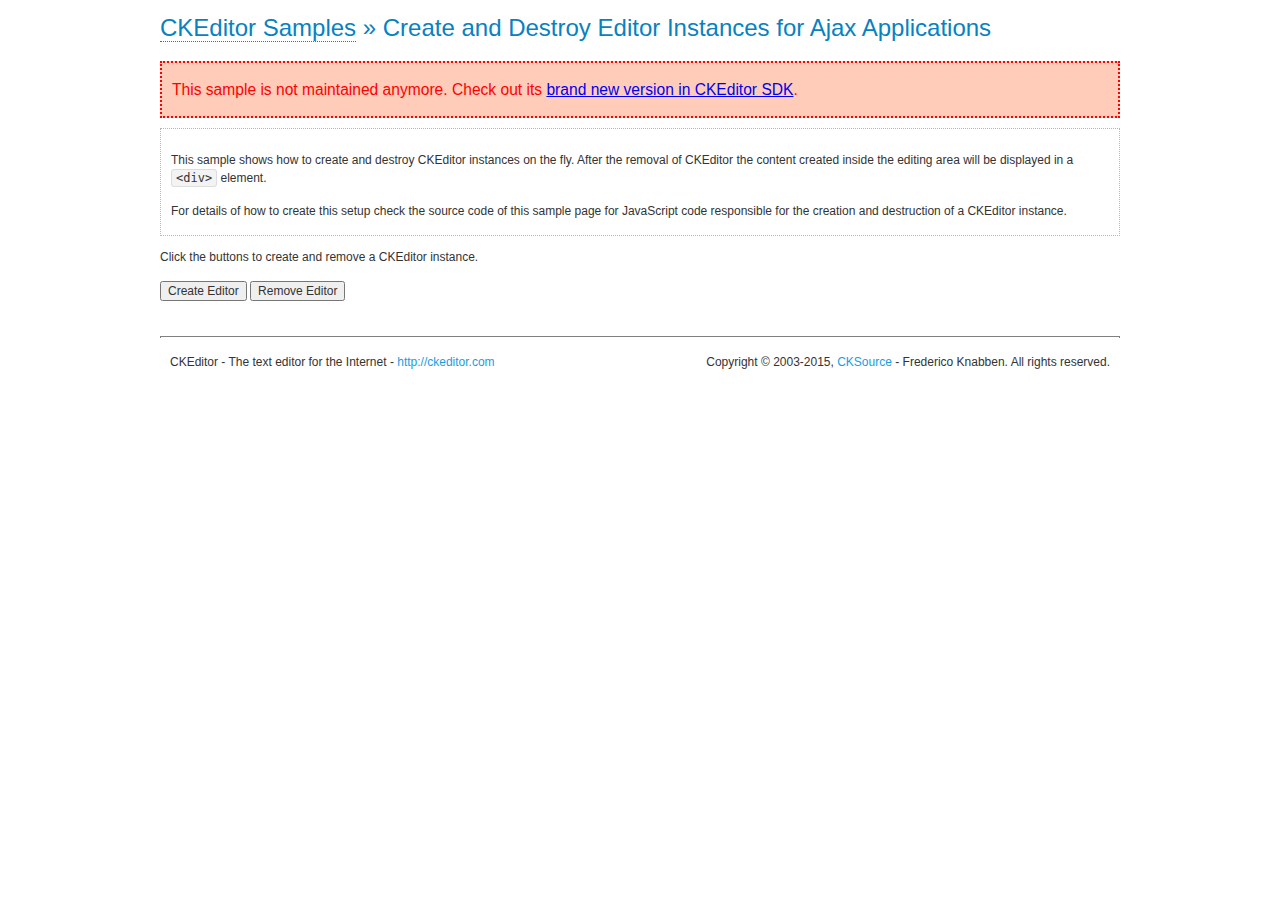
<file: ckeditor/samples/old/ajax.html>
<!DOCTYPE html>
<!--
Copyright (c) 2003-2015, CKSource - Frederico Knabben. All rights reserved.
For licensing, see LICENSE.md or http://ckeditor.com/license
-->
<html>
<head>
	<meta charset="utf-8">
	<title>Ajax &mdash; CKEditor Sample</title>
	<script src="../../ckeditor.js"></script>
	<link rel="stylesheet" href="sample.css">
	<script>

		var editor, html = '';

		function createEditor() {
			if ( editor )
				return;

			// Create a new editor inside the <div id="editor">, setting its value to html
			var config = {};
			editor = CKEDITOR.appendTo( 'editor', config, html );
		}

		function removeEditor() {
			if ( !editor )
				return;

			// Retrieve the editor contents. In an Ajax application, this data would be
			// sent to the server or used in any other way.
			document.getElementById( 'editorcontents' ).innerHTML = html = editor.getData();
			document.getElementById( 'contents' ).style.display = '';

			// Destroy the editor.
			editor.destroy();
			editor = null;
		}

	</script>
</head>
<body>
	<h1 class="samples">
		<a href="index.html">CKEditor Samples</a> &raquo; Create and Destroy Editor Instances for Ajax Applications
	</h1>
	<div class="warning deprecated">
		This sample is not maintained anymore. Check out its <a href="http://sdk.ckeditor.com/samples/saveajax.html">brand new version in CKEditor SDK</a>.
	</div>
	<div class="description">
		<p>
			This sample shows how to create and destroy CKEditor instances on the fly. After the removal of CKEditor the content created inside the editing
			area will be displayed in a <code>&lt;div&gt;</code> element.
		</p>
		<p>
			For details of how to create this setup check the source code of this sample page
			for JavaScript code responsible for the creation and destruction of a CKEditor instance.
		</p>
	</div>
	<p>Click the buttons to create and remove a CKEditor instance.</p>
	<p>
		<input onclick="createEditor();" type="button" value="Create Editor">
		<input onclick="removeEditor();" type="button" value="Remove Editor">
	</p>
	<!-- This div will hold the editor. -->
	<div id="editor">
	</div>
	<div id="contents" style="display: none">
		<p>
			Edited Contents:
		</p>
		<!-- This div will be used to display the editor contents. -->
		<div id="editorcontents">
		</div>
	</div>
	<div id="footer">
		<hr>
		<p>
			CKEditor - The text editor for the Internet - <a class="samples" href="http://ckeditor.com/">http://ckeditor.com</a>
		</p>
		<p id="copy">
			Copyright &copy; 2003-2015, <a class="samples" href="http://cksource.com/">CKSource</a> - Frederico
			Knabben. All rights reserved.
		</p>
	</div>
</body>
</html>
</file>
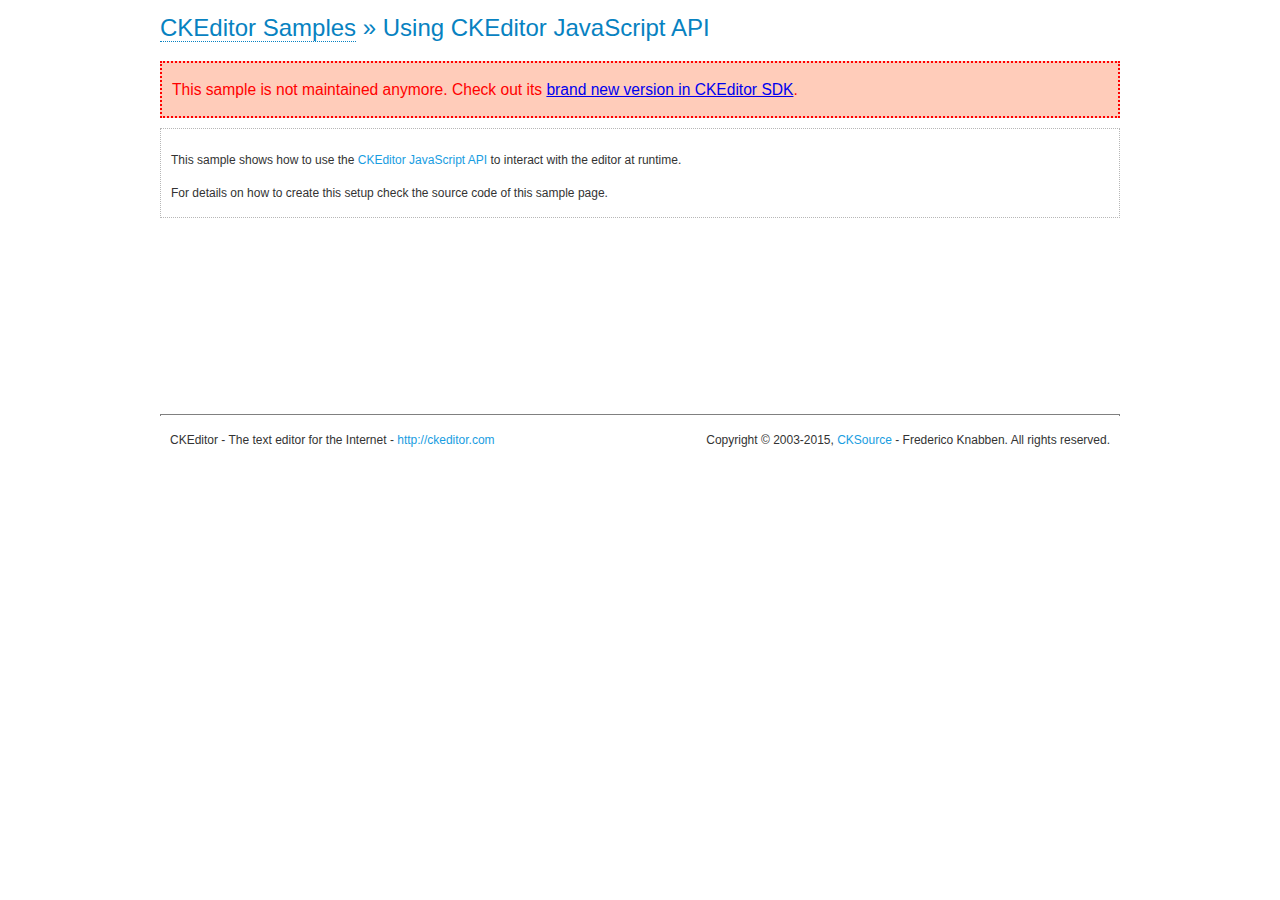
<file: ckeditor/samples/old/api.html>
<!DOCTYPE html>
<!--
Copyright (c) 2003-2015, CKSource - Frederico Knabben. All rights reserved.
For licensing, see LICENSE.md or http://ckeditor.com/license
-->
<html>
<head>
	<meta charset="utf-8">
	<title>API Usage &mdash; CKEditor Sample</title>
	<script src="../../ckeditor.js"></script>
	<link href="sample.css" rel="stylesheet">
	<script>

// The instanceReady event is fired, when an instance of CKEditor has finished
// its initialization.
CKEDITOR.on( 'instanceReady', function( ev ) {
	// Show the editor name and description in the browser status bar.
	document.getElementById( 'eMessage' ).innerHTML = 'Instance <code>' + ev.editor.name + '<\/code> loaded.';

	// Show this sample buttons.
	document.getElementById( 'eButtons' ).style.display = 'block';
});

function InsertHTML() {
	// Get the editor instance that we want to interact with.
	var editor = CKEDITOR.instances.editor1;
	var value = document.getElementById( 'htmlArea' ).value;

	// Check the active editing mode.
	if ( editor.mode == 'wysiwyg' )
	{
		// Insert HTML code.
		// http://docs.ckeditor.com/#!/api/CKEDITOR.editor-method-insertHtml
		editor.insertHtml( value );
	}
	else
		alert( 'You must be in WYSIWYG mode!' );
}

function InsertText() {
	// Get the editor instance that we want to interact with.
	var editor = CKEDITOR.instances.editor1;
	var value = document.getElementById( 'txtArea' ).value;

	// Check the active editing mode.
	if ( editor.mode == 'wysiwyg' )
	{
		// Insert as plain text.
		// http://docs.ckeditor.com/#!/api/CKEDITOR.editor-method-insertText
		editor.insertText( value );
	}
	else
		alert( 'You must be in WYSIWYG mode!' );
}

function SetContents() {
	// Get the editor instance that we want to interact with.
	var editor = CKEDITOR.instances.editor1;
	var value = document.getElementById( 'htmlArea' ).value;

	// Set editor contents (replace current contents).
	// http://docs.ckeditor.com/#!/api/CKEDITOR.editor-method-setData
	editor.setData( value );
}

function GetContents() {
	// Get the editor instance that you want to interact with.
	var editor = CKEDITOR.instances.editor1;

	// Get editor contents
	// http://docs.ckeditor.com/#!/api/CKEDITOR.editor-method-getData
	alert( editor.getData() );
}

function ExecuteCommand( commandName ) {
	// Get the editor instance that we want to interact with.
	var editor = CKEDITOR.instances.editor1;

	// Check the active editing mode.
	if ( editor.mode == 'wysiwyg' )
	{
		// Execute the command.
		// http://docs.ckeditor.com/#!/api/CKEDITOR.editor-method-execCommand
		editor.execCommand( commandName );
	}
	else
		alert( 'You must be in WYSIWYG mode!' );
}

function CheckDirty() {
	// Get the editor instance that we want to interact with.
	var editor = CKEDITOR.instances.editor1;
	// Checks whether the current editor contents present changes when compared
	// to the contents loaded into the editor at startup
	// http://docs.ckeditor.com/#!/api/CKEDITOR.editor-method-checkDirty
	alert( editor.checkDirty() );
}

function ResetDirty() {
	// Get the editor instance that we want to interact with.
	var editor = CKEDITOR.instances.editor1;
	// Resets the "dirty state" of the editor (see CheckDirty())
	// http://docs.ckeditor.com/#!/api/CKEDITOR.editor-method-resetDirty
	editor.resetDirty();
	alert( 'The "IsDirty" status has been reset' );
}

function Focus() {
	CKEDITOR.instances.editor1.focus();
}

function onFocus() {
	document.getElementById( 'eMessage' ).innerHTML = '<b>' + this.name + ' is focused </b>';
}

function onBlur() {
	document.getElementById( 'eMessage' ).innerHTML = this.name + ' lost focus';
}

	</script>

</head>
<body>
	<h1 class="samples">
		<a href="index.html">CKEditor Samples</a> &raquo; Using CKEditor JavaScript API
	</h1>
	<div class="warning deprecated">
		This sample is not maintained anymore. Check out its <a href="http://sdk.ckeditor.com/samples/api.html">brand new version in CKEditor SDK</a>.
	</div>
	<div class="description">
	<p>
		This sample shows how to use the
		<a class="samples" href="http://docs.ckeditor.com/#!/api/CKEDITOR.editor">CKEditor JavaScript API</a>
		to interact with the editor at runtime.
	</p>
	<p>
		For details on how to create this setup check the source code of this sample page.
	</p>
	</div>

	<!-- This <div> holds alert messages to be display in the sample page. -->
	<div id="alerts">
		<noscript>
			<p>
				<strong>CKEditor requires JavaScript to run</strong>. In a browser with no JavaScript
				support, like yours, you should still see the contents (HTML data) and you should
				be able to edit it normally, without a rich editor interface.
			</p>
		</noscript>
	</div>
	<form action="../../../samples/sample_posteddata.php" method="post">
		<textarea cols="100" id="editor1" name="editor1" rows="10">&lt;p&gt;This is some &lt;strong&gt;sample text&lt;/strong&gt;. You are using &lt;a href="http://ckeditor.com/"&gt;CKEditor&lt;/a&gt;.&lt;/p&gt;</textarea>

		<script>
			// Replace the <textarea id="editor1"> with an CKEditor instance.
			CKEDITOR.replace( 'editor1', {
				on: {
					focus: onFocus,
					blur: onBlur,

					// Check for availability of corresponding plugins.
					pluginsLoaded: function( evt ) {
						var doc = CKEDITOR.document, ed = evt.editor;
						if ( !ed.getCommand( 'bold' ) )
							doc.getById( 'exec-bold' ).hide();
						if ( !ed.getCommand( 'link' ) )
							doc.getById( 'exec-link' ).hide();
					}
				}
			});
		</script>

		<p id="eMessage">
		</p>

		<div id="eButtons" style="display: none">
			<input id="exec-bold" onclick="ExecuteCommand('bold');" type="button" value="Execute &quot;bold&quot; Command">
			<input id="exec-link" onclick="ExecuteCommand('link');" type="button" value="Execute &quot;link&quot; Command">
			<input onclick="Focus();" type="button" value="Focus">
			<br><br>
			<input onclick="InsertHTML();" type="button" value="Insert HTML">
			<input onclick="SetContents();" type="button" value="Set Editor Contents">
			<input onclick="GetContents();" type="button" value="Get Editor Contents (HTML)">
			<br>
			<textarea cols="100" id="htmlArea" rows="3">&lt;h2&gt;Test&lt;/h2&gt;&lt;p&gt;This is some &lt;a href="/Test1.html"&gt;sample&lt;/a&gt; HTML code.&lt;/p&gt;</textarea>
			<br>
			<br>
			<input onclick="InsertText();" type="button" value="Insert Text">
			<br>
			<textarea cols="100" id="txtArea" rows="3">   First line with some leading whitespaces.

Second line of text preceded by two line breaks.</textarea>
			<br>
			<br>
			<input onclick="CheckDirty();" type="button" value="checkDirty()">
			<input onclick="ResetDirty();" type="button" value="resetDirty()">
		</div>
	</form>
	<div id="footer">
		<hr>
		<p>
			CKEditor - The text editor for the Internet - <a class="samples" href="http://ckeditor.com/">http://ckeditor.com</a>
		</p>
		<p id="copy">
			Copyright &copy; 2003-2015, <a class="samples" href="http://cksource.com/">CKSource</a> - Frederico
			Knabben. All rights reserved.
		</p>
	</div>
</body>
</html>
</file>
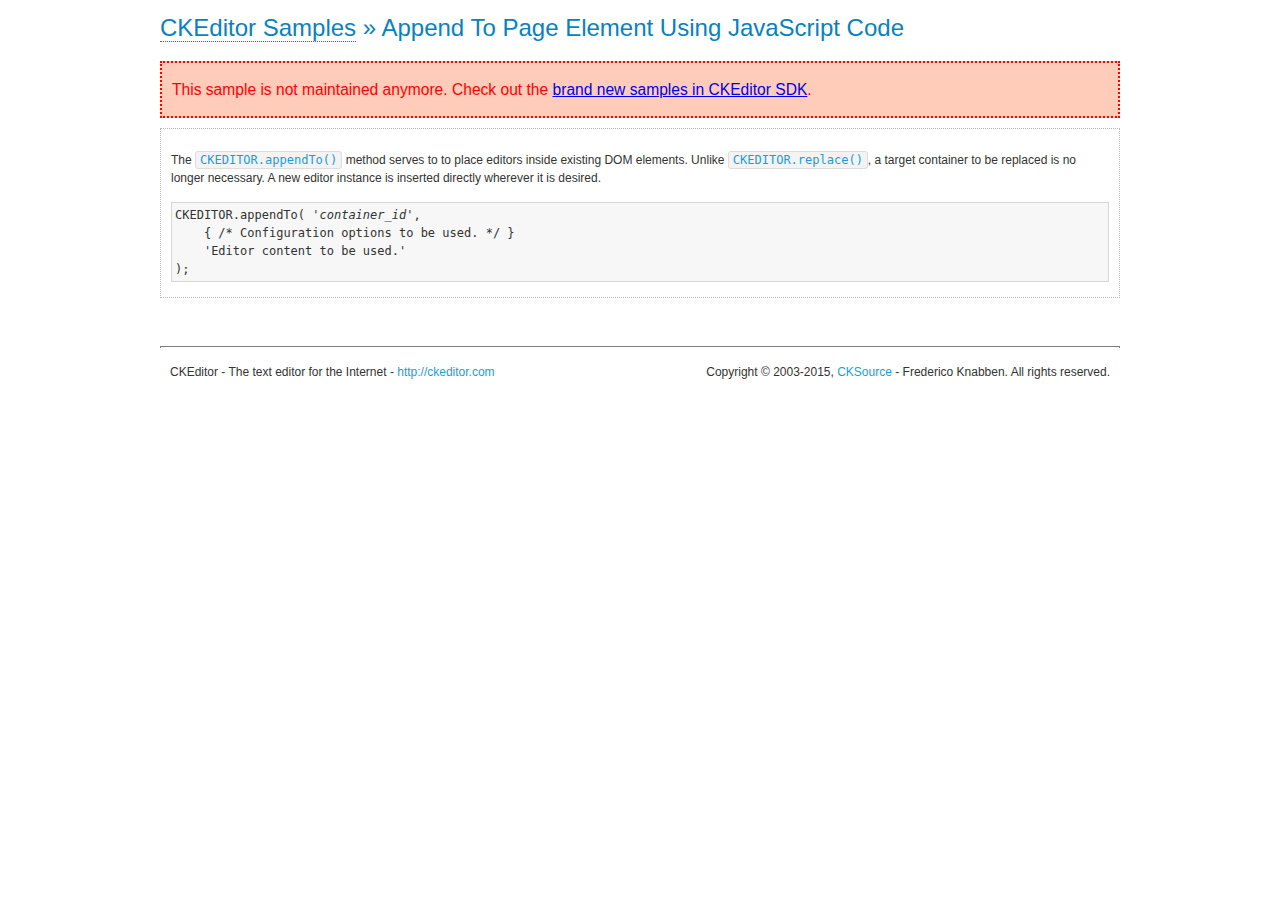
<file: ckeditor/samples/old/appendto.html>
<!DOCTYPE html>
<!--
Copyright (c) 2003-2015, CKSource - Frederico Knabben. All rights reserved.
For licensing, see LICENSE.md or http://ckeditor.com/license
-->
<html>
<head>
	<meta charset="utf-8">
	<title>Append To Page Element Using JavaScript Code &mdash; CKEditor Sample</title>
	<script src="../../ckeditor.js"></script>
	<link rel="stylesheet" href="sample.css">
</head>
<body>
	<h1 class="samples">
		<a href="index.html">CKEditor Samples</a> &raquo; Append To Page Element Using JavaScript Code
	</h1>
	<div class="warning deprecated">
		This sample is not maintained anymore. Check out the <a href="http://sdk.ckeditor.com/">brand new samples in CKEditor SDK</a>.
	</div>
	<div id="section1">
		<div class="description">
			<p>
				The <code><a class="samples" href="http://docs.ckeditor.com/#!/api/CKEDITOR-method-appendTo">CKEDITOR.appendTo()</a></code> method serves to to place editors inside existing DOM elements. Unlike <code><a class="samples" href="http://docs.ckeditor.com/#!/api/CKEDITOR-method-replace">CKEDITOR.replace()</a></code>,
				a target container to be replaced is no longer necessary. A new editor
				instance is inserted directly wherever it is desired.
			</p>
<pre class="samples">CKEDITOR.appendTo( '<em>container_id</em>',
	{ /* Configuration options to be used. */ }
	'Editor content to be used.'
);</pre>
		</div>
		<script>

			// This call can be placed at any point after the
			// DOM element to append CKEditor to or inside the <head><script>
			// in a window.onload event handler.

			// Append a CKEditor instance using the default configuration and the
			// provided content to the <div> element of ID "section1".
			CKEDITOR.appendTo( 'section1',
				null,
				'<p>This is some <strong>sample text</strong>. You are using <a href="http://ckeditor.com/">CKEditor</a>.</p>'
			);

		</script>
	</div>
	<br>
	<div id="footer">
		<hr>
		<p>
			CKEditor - The text editor for the Internet - <a class="samples" href="http://ckeditor.com/">http://ckeditor.com</a>
		</p>
		<p id="copy">
			Copyright &copy; 2003-2015, <a class="samples" href="http://cksource.com/">CKSource</a> - Frederico
			Knabben. All rights reserved.
		</p>
	</div>
</body>
</html>
</file>
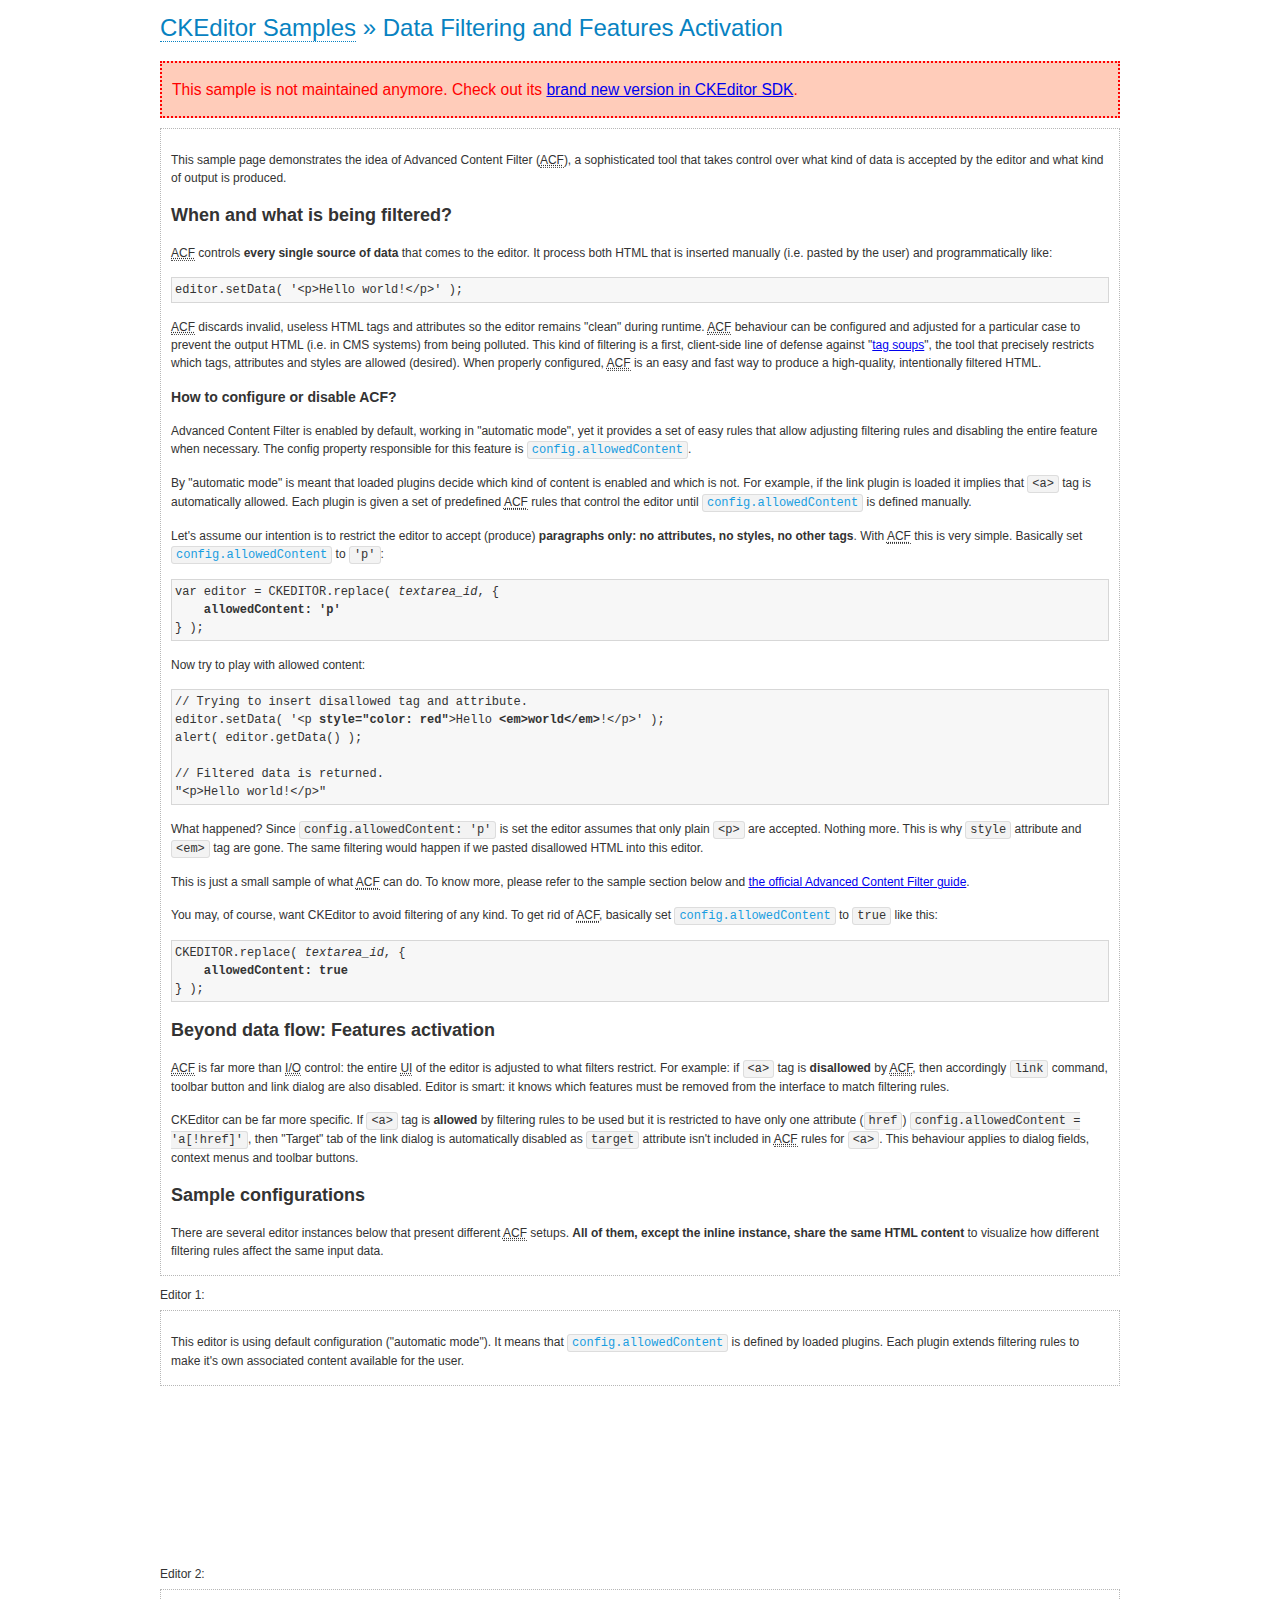
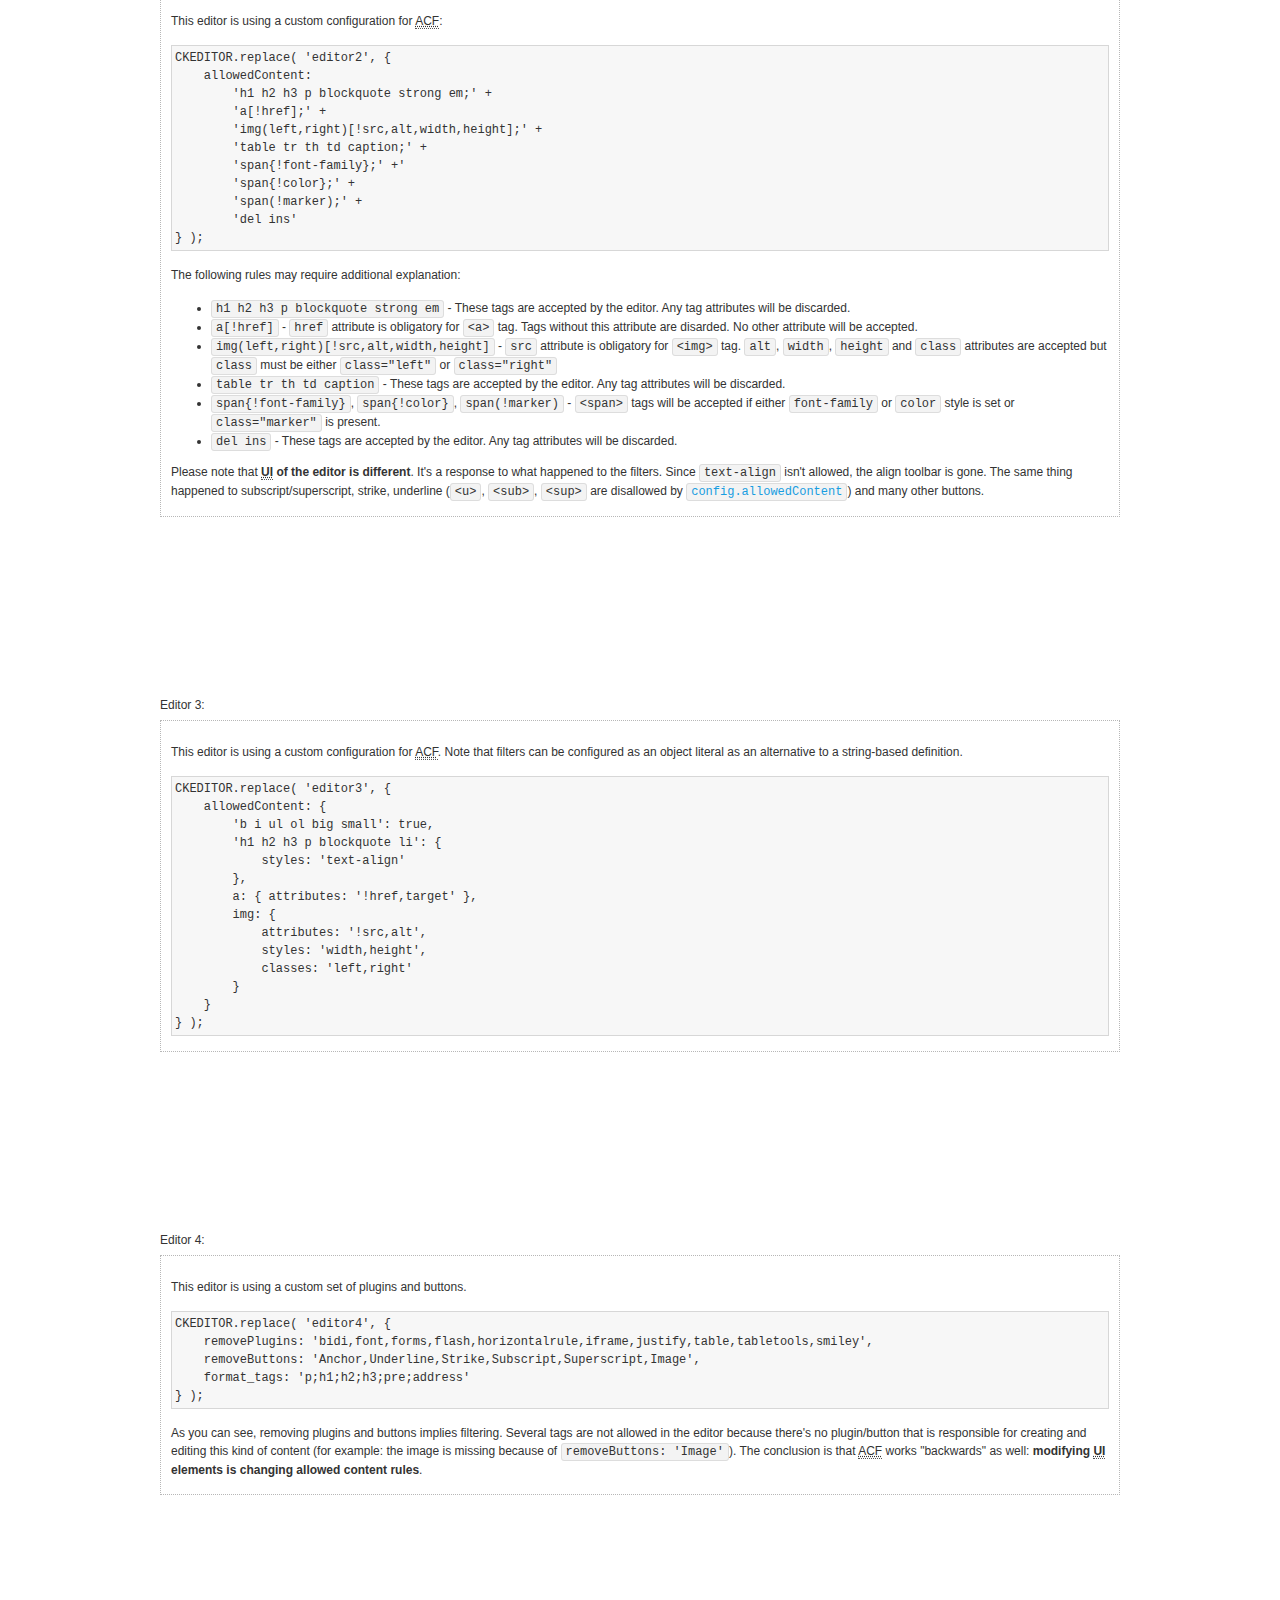
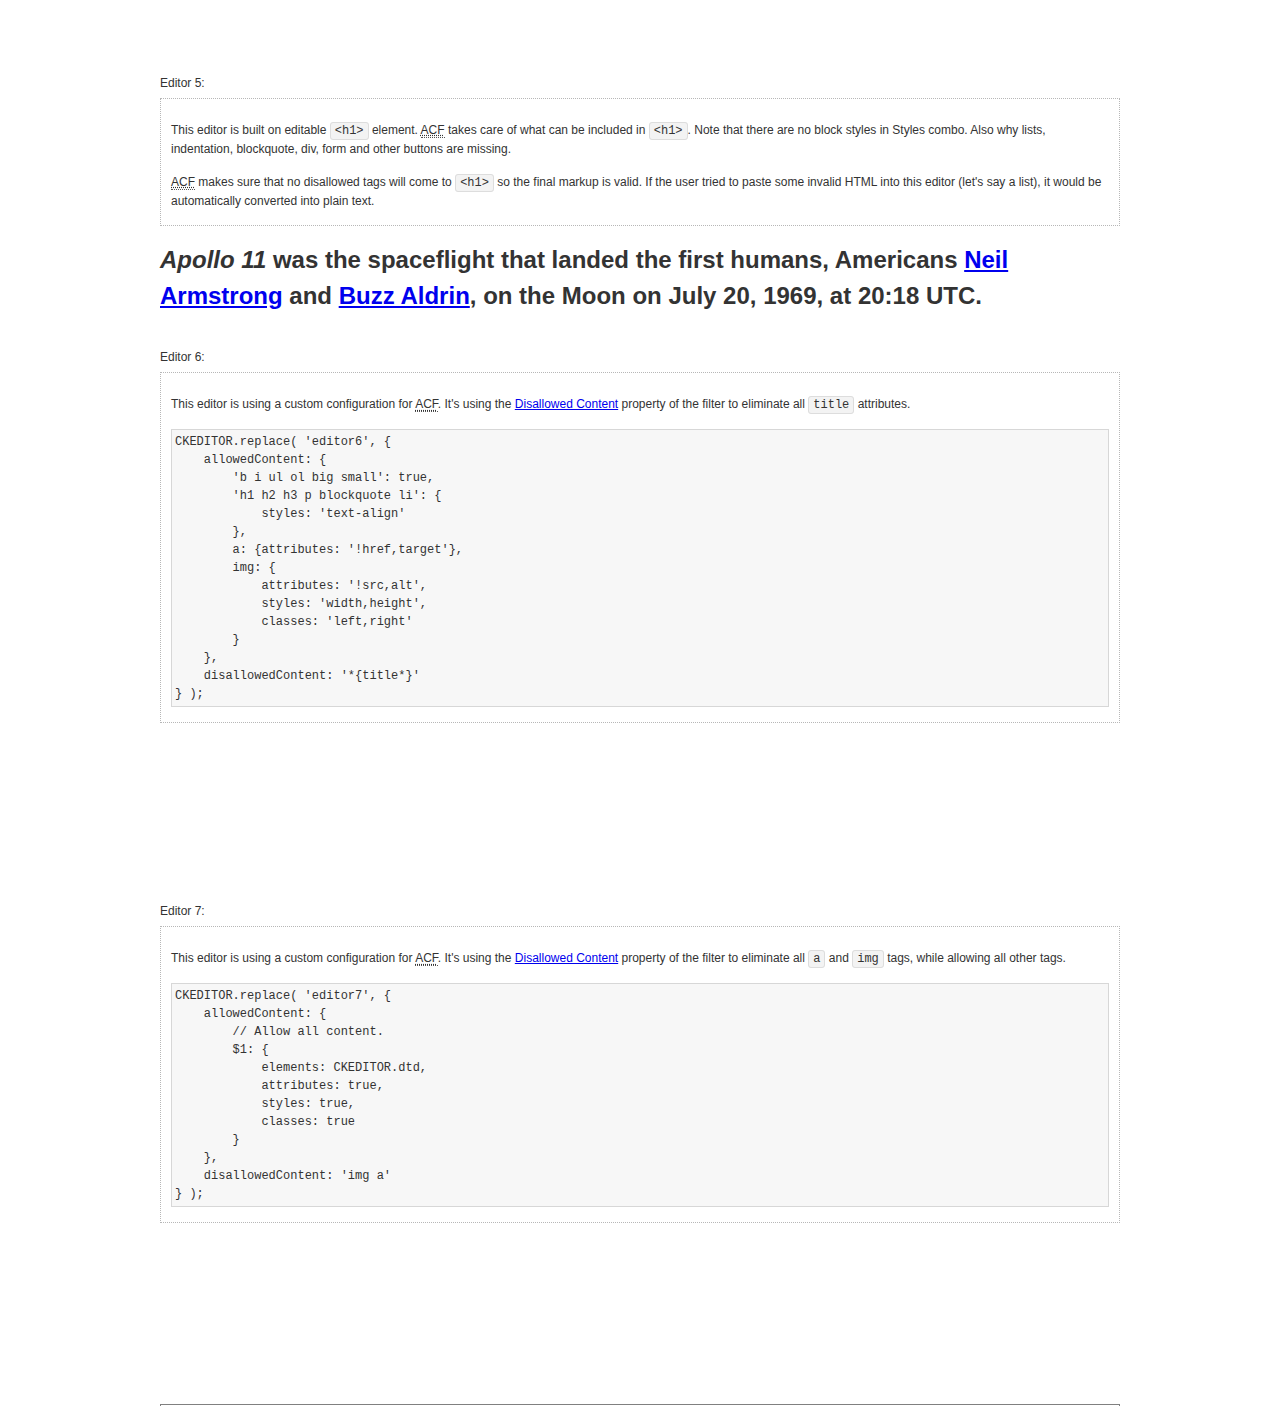
<file: ckeditor/samples/old/datafiltering.html>
<!DOCTYPE html>
<!--
Copyright (c) 2003-2015, CKSource - Frederico Knabben. All rights reserved.
For licensing, see LICENSE.md or http://ckeditor.com/license
-->
<html>
<head>
	<meta charset="utf-8">
	<title>Data Filtering &mdash; CKEditor Sample</title>
	<script src="../../ckeditor.js"></script>
	<link rel="stylesheet" href="sample.css">
	<script>
		// Remove advanced tabs for all editors.
		CKEDITOR.config.removeDialogTabs = 'image:advanced;link:advanced;flash:advanced;creatediv:advanced;editdiv:advanced';
	</script>
</head>
<body>
	<h1 class="samples">
		<a href="index.html">CKEditor Samples</a> &raquo; Data Filtering and Features Activation
	</h1>
	<div class="warning deprecated">
		This sample is not maintained anymore. Check out its <a href="http://sdk.ckeditor.com/samples/acf.html">brand new version in CKEditor SDK</a>.
	</div>
	<div class="description">
		<p>
			This sample page demonstrates the idea of Advanced Content Filter
			(<abbr title="Advanced Content Filter">ACF</abbr>), a sophisticated
			tool that takes control over what kind of data is accepted by the editor and what
			kind of output is produced.
		</p>
		<h2>When and what is being filtered?</h2>
		<p>
			<abbr title="Advanced Content Filter">ACF</abbr> controls
			<strong>every single source of data</strong> that comes to the editor.
			It process both HTML that is inserted manually (i.e. pasted by the user)
			and programmatically like:
		</p>
<pre class="samples">
editor.setData( '&lt;p&gt;Hello world!&lt;/p&gt;' );
</pre>
		<p>
			<abbr title="Advanced Content Filter">ACF</abbr> discards invalid,
			useless HTML tags and attributes so the editor remains "clean" during
			runtime. <abbr title="Advanced Content Filter">ACF</abbr> behaviour
			can be configured and adjusted for a particular case to prevent the
			output HTML (i.e. in CMS systems) from being polluted.

			This kind of filtering is a first, client-side line of defense
			against "<a href="http://en.wikipedia.org/wiki/Tag_soup">tag soups</a>",
			the tool that precisely restricts which tags, attributes and styles
			are allowed (desired). When properly configured, <abbr title="Advanced Content Filter">ACF</abbr>
			is an easy and fast way to produce a high-quality, intentionally filtered HTML.
		</p>

		<h3>How to configure or disable ACF?</h3>
		<p>
			Advanced Content Filter is enabled by default, working in "automatic mode", yet
			it provides a set of easy rules that allow adjusting filtering rules
			and disabling the entire feature when necessary. The config property
			responsible for this feature is <code><a class="samples"
			href="http://docs.ckeditor.com/#!/api/CKEDITOR.config-cfg-allowedContent">config.allowedContent</a></code>.
		</p>
		<p>
			By "automatic mode" is meant that loaded plugins decide which kind
			of content is enabled and which is not. For example, if the link
			plugin is loaded it implies that <code>&lt;a&gt;</code> tag is
			automatically allowed. Each plugin is given a set
			of predefined <abbr title="Advanced Content Filter">ACF</abbr> rules
			that control the editor until <code><a class="samples"
			href="http://docs.ckeditor.com/#!/api/CKEDITOR.config-cfg-allowedContent">
			config.allowedContent</a></code>
			is defined manually.
		</p>
		<p>
			Let's assume our intention is to restrict the editor to accept (produce) <strong>paragraphs
			only: no attributes, no styles, no other tags</strong>.
			With <abbr title="Advanced Content Filter">ACF</abbr>
			this is very simple. Basically set <code><a class="samples"
			href="http://docs.ckeditor.com/#!/api/CKEDITOR.config-cfg-allowedContent">
			config.allowedContent</a></code> to <code>'p'</code>:
		</p>
<pre class="samples">
var editor = CKEDITOR.replace( <em>textarea_id</em>, {
	<strong>allowedContent: 'p'</strong>
} );
</pre>
		<p>
			Now try to play with allowed content:
		</p>
<pre class="samples">
// Trying to insert disallowed tag and attribute.
editor.setData( '&lt;p <strong>style="color: red"</strong>&gt;Hello <strong>&lt;em&gt;world&lt;/em&gt;</strong>!&lt;/p&gt;' );
alert( editor.getData() );

// Filtered data is returned.
"&lt;p&gt;Hello world!&lt;/p&gt;"
</pre>
		<p>
			What happened? Since <code>config.allowedContent: 'p'</code> is set the editor assumes
			that only plain <code>&lt;p&gt;</code> are accepted. Nothing more. This is why
			<code>style</code> attribute and <code>&lt;em&gt;</code> tag are gone. The same
			filtering would happen if we pasted disallowed HTML into this editor.
		</p>
		<p>
			This is just a small sample of what <abbr title="Advanced Content Filter">ACF</abbr>
			can do. To know more, please refer to the sample section below and
			<a href="http://docs.ckeditor.com/#!/guide/dev_advanced_content_filter">the official Advanced Content Filter guide</a>.
		</p>
		<p>
			You may, of course, want CKEditor to avoid filtering of any kind.
			To get rid of <abbr title="Advanced Content Filter">ACF</abbr>,
			basically set <code><a class="samples"
			href="http://docs.ckeditor.com/#!/api/CKEDITOR.config-cfg-allowedContent">
			config.allowedContent</a></code> to <code>true</code> like this:
		</p>
<pre class="samples">
CKEDITOR.replace( <em>textarea_id</em>, {
	<strong>allowedContent: true</strong>
} );
</pre>

		<h2>Beyond data flow: Features activation</h2>
		<p>
			<abbr title="Advanced Content Filter">ACF</abbr> is far more than
			<abbr title="Input/Output">I/O</abbr> control: the entire
			<abbr title="User Interface">UI</abbr> of the editor is adjusted to what
			filters restrict. For example: if <code>&lt;a&gt;</code> tag is
			<strong>disallowed</strong>
			by <abbr title="Advanced Content Filter">ACF</abbr>,
			then accordingly <code>link</code> command, toolbar button and link dialog
			are also disabled. Editor is smart: it knows which features must be
			removed from the interface to match filtering rules.
		</p>
		<p>
			CKEditor can be far more specific. If <code>&lt;a&gt;</code> tag is
			<strong>allowed</strong> by filtering rules to be used but it is restricted
			to have only one attribute (<code>href</code>)
			<code>config.allowedContent = 'a[!href]'</code>, then
			"Target" tab of the link dialog is automatically disabled as <code>target</code>
			attribute isn't included in <abbr title="Advanced Content Filter">ACF</abbr> rules
			for <code>&lt;a&gt;</code>. This behaviour applies to dialog fields, context
			menus and toolbar buttons.
		</p>

		<h2>Sample configurations</h2>
		<p>
			There are several editor instances below that present different
			<abbr title="Advanced Content Filter">ACF</abbr> setups. <strong>All of them,
			except the inline instance, share the same HTML content</strong> to visualize
			how different filtering rules affect the same input data.
		</p>
	</div>

	<div>
		<label for="editor1">
			Editor 1:
		</label>
		<div class="description">
			<p>
				This editor is using default configuration ("automatic mode"). It means that
				<code><a class="samples"
				href="http://docs.ckeditor.com/#!/api/CKEDITOR.config-cfg-allowedContent">
				config.allowedContent</a></code> is defined by loaded plugins.
				Each plugin extends filtering rules to make it's own associated content
				available for the user.
			</p>
		</div>
		<textarea cols="80" id="editor1" name="editor1" rows="10">
			&lt;h1&gt;&lt;img alt=&quot;Saturn V carrying Apollo 11&quot; class=&quot;right&quot; src=&quot;assets/sample.jpg&quot;/&gt; Apollo 11&lt;/h1&gt; &lt;p&gt;&lt;b&gt;Apollo 11&lt;/b&gt; was the spaceflight that landed the first humans, Americans &lt;a href=&quot;http://en.wikipedia.org/wiki/Neil_Armstrong&quot; title=&quot;Neil Armstrong&quot;&gt;Neil Armstrong&lt;/a&gt; and &lt;a href=&quot;http://en.wikipedia.org/wiki/Buzz_Aldrin&quot; title=&quot;Buzz Aldrin&quot;&gt;Buzz Aldrin&lt;/a&gt;, on the Moon on July 20, 1969, at 20:18 UTC. Armstrong became the first to step onto the lunar surface 6 hours later on July 21 at 02:56 UTC.&lt;/p&gt; &lt;p&gt;Armstrong spent about &lt;s&gt;three and a half&lt;/s&gt; two and a half hours outside the spacecraft, Aldrin slightly less; and together they collected 47.5 pounds (21.5&amp;nbsp;kg) of lunar material for return to Earth. A third member of the mission, &lt;a href=&quot;http://en.wikipedia.org/wiki/Michael_Collins_(astronaut)&quot; title=&quot;Michael Collins (astronaut)&quot;&gt;Michael Collins&lt;/a&gt;, piloted the &lt;a href=&quot;http://en.wikipedia.org/wiki/Apollo_Command/Service_Module&quot; title=&quot;Apollo Command/Service Module&quot;&gt;command&lt;/a&gt; spacecraft alone in lunar orbit until Armstrong and Aldrin returned to it for the trip back to Earth.&lt;/p&gt; &lt;h2&gt;Broadcasting and &lt;em&gt;quotes&lt;/em&gt; &lt;a id=&quot;quotes&quot; name=&quot;quotes&quot;&gt;&lt;/a&gt;&lt;/h2&gt; &lt;p&gt;Broadcast on live TV to a world-wide audience, Armstrong stepped onto the lunar surface and described the event as:&lt;/p&gt; &lt;blockquote&gt;&lt;p&gt;One small step for [a] man, one giant leap for mankind.&lt;/p&gt;&lt;/blockquote&gt; &lt;p&gt;Apollo 11 effectively ended the &lt;a href=&quot;http://en.wikipedia.org/wiki/Space_Race&quot; title=&quot;Space Race&quot;&gt;Space Race&lt;/a&gt; and fulfilled a national goal proposed in 1961 by the late U.S. President &lt;a href=&quot;http://en.wikipedia.org/wiki/John_F._Kennedy&quot; title=&quot;John F. Kennedy&quot;&gt;John F. Kennedy&lt;/a&gt; in a speech before the United States Congress:&lt;/p&gt; &lt;blockquote&gt;&lt;p&gt;[...] before this decade is out, of landing a man on the Moon and returning him safely to the Earth.&lt;/p&gt;&lt;/blockquote&gt; &lt;h2&gt;Technical details &lt;a id=&quot;tech-details&quot; name=&quot;tech-details&quot;&gt;&lt;/a&gt;&lt;/h2&gt; &lt;table align=&quot;right&quot; border=&quot;1&quot; bordercolor=&quot;#ccc&quot; cellpadding=&quot;5&quot; cellspacing=&quot;0&quot; style=&quot;border-collapse:collapse;margin:10px 0 10px 15px;&quot;&gt; &lt;caption&gt;&lt;strong&gt;Mission crew&lt;/strong&gt;&lt;/caption&gt; &lt;thead&gt; &lt;tr&gt; &lt;th scope=&quot;col&quot;&gt;Position&lt;/th&gt; &lt;th scope=&quot;col&quot;&gt;Astronaut&lt;/th&gt; &lt;/tr&gt; &lt;/thead&gt; &lt;tbody&gt; &lt;tr&gt; &lt;td&gt;Commander&lt;/td&gt; &lt;td&gt;Neil A. Armstrong&lt;/td&gt; &lt;/tr&gt; &lt;tr&gt; &lt;td&gt;Command Module Pilot&lt;/td&gt; &lt;td&gt;Michael Collins&lt;/td&gt; &lt;/tr&gt; &lt;tr&gt; &lt;td&gt;Lunar Module Pilot&lt;/td&gt; &lt;td&gt;Edwin &amp;quot;Buzz&amp;quot; E. Aldrin, Jr.&lt;/td&gt; &lt;/tr&gt; &lt;/tbody&gt; &lt;/table&gt; &lt;p&gt;Launched by a &lt;strong&gt;Saturn V&lt;/strong&gt; rocket from &lt;a href=&quot;http://en.wikipedia.org/wiki/Kennedy_Space_Center&quot; title=&quot;Kennedy Space Center&quot;&gt;Kennedy Space Center&lt;/a&gt; in Merritt Island, Florida on July 16, Apollo 11 was the fifth manned mission of &lt;a href=&quot;http://en.wikipedia.org/wiki/NASA&quot; title=&quot;NASA&quot;&gt;NASA&lt;/a&gt;&amp;#39;s Apollo program. The Apollo spacecraft had three parts:&lt;/p&gt; &lt;ol&gt; &lt;li&gt;&lt;strong&gt;Command Module&lt;/strong&gt; with a cabin for the three astronauts which was the only part which landed back on Earth&lt;/li&gt; &lt;li&gt;&lt;strong&gt;Service Module&lt;/strong&gt; which supported the Command Module with propulsion, electrical power, oxygen and water&lt;/li&gt; &lt;li&gt;&lt;strong&gt;Lunar Module&lt;/strong&gt; for landing on the Moon.&lt;/li&gt; &lt;/ol&gt; &lt;p&gt;After being sent to the Moon by the Saturn V&amp;#39;s upper stage, the astronauts separated the spacecraft from it and travelled for three days until they entered into lunar orbit. Armstrong and Aldrin then moved into the Lunar Module and landed in the &lt;a href=&quot;http://en.wikipedia.org/wiki/Mare_Tranquillitatis&quot; title=&quot;Mare Tranquillitatis&quot;&gt;Sea of Tranquility&lt;/a&gt;. They stayed a total of about 21 and a half hours on the lunar surface. After lifting off in the upper part of the Lunar Module and rejoining Collins in the Command Module, they returned to Earth and landed in the &lt;a href=&quot;http://en.wikipedia.org/wiki/Pacific_Ocean&quot; title=&quot;Pacific Ocean&quot;&gt;Pacific Ocean&lt;/a&gt; on July 24.&lt;/p&gt; &lt;hr/&gt; &lt;p style=&quot;text-align: right;&quot;&gt;&lt;small&gt;Source: &lt;a href=&quot;http://en.wikipedia.org/wiki/Apollo_11&quot;&gt;Wikipedia.org&lt;/a&gt;&lt;/small&gt;&lt;/p&gt;
		</textarea>

		<script>

			CKEDITOR.replace( 'editor1' );

		</script>
	</div>

	<br>

	<div>
		<label for="editor2">
			Editor 2:
		</label>
		<div class="description">
			<p>
				This editor is using a custom configuration for
				<abbr title="Advanced Content Filter">ACF</abbr>:
			</p>
<pre class="samples">
CKEDITOR.replace( 'editor2', {
	allowedContent:
		'h1 h2 h3 p blockquote strong em;' +
		'a[!href];' +
		'img(left,right)[!src,alt,width,height];' +
		'table tr th td caption;' +
		'span{!font-family};' +'
		'span{!color};' +
		'span(!marker);' +
		'del ins'
} );
</pre>
			<p>
				The following rules may require additional explanation:
			</p>
			<ul>
				<li>
					<code>h1 h2 h3 p blockquote strong em</code> - These tags
					are accepted by the editor. Any tag attributes will be discarded.
				</li>
				<li>
					<code>a[!href]</code> - <code>href</code> attribute is obligatory
					for <code>&lt;a&gt;</code> tag. Tags without this attribute
					are disarded. No other attribute will be accepted.
				</li>
				<li>
					<code>img(left,right)[!src,alt,width,height]</code> - <code>src</code>
					attribute is obligatory for <code>&lt;img&gt;</code> tag.
					<code>alt</code>, <code>width</code>, <code>height</code>
					and <code>class</code> attributes are accepted but
					<code>class</code> must be either <code>class="left"</code>
					or <code>class="right"</code>
				</li>
				<li>
					<code>table tr th td caption</code> - These tags
					are accepted by the editor. Any tag attributes will be discarded.
				</li>
				<li>
					<code>span{!font-family}</code>, <code>span{!color}</code>,
					<code>span(!marker)</code> - <code>&lt;span&gt;</code> tags
					will be accepted if either <code>font-family</code> or
					<code>color</code> style is set or <code>class="marker"</code>
					is present.
				</li>
				<li>
					<code>del ins</code> - These tags
					are accepted by the editor. Any tag attributes will be discarded.
				</li>
			</ul>
			<p>
				Please note that <strong><abbr title="User Interface">UI</abbr> of the
				editor is different</strong>. It's a response to what happened to the filters.
				Since <code>text-align</code> isn't allowed, the align toolbar is gone.
				The same thing happened to subscript/superscript, strike, underline
				(<code>&lt;u&gt;</code>, <code>&lt;sub&gt;</code>, <code>&lt;sup&gt;</code>
				are disallowed by <code><a class="samples"
				href="http://docs.ckeditor.com/#!/api/CKEDITOR.config-cfg-allowedContent">
				config.allowedContent</a></code>) and many other buttons.
			</p>
		</div>
		<textarea cols="80" id="editor2" name="editor2" rows="10">
			&lt;h1&gt;&lt;img alt=&quot;Saturn V carrying Apollo 11&quot; class=&quot;right&quot; src=&quot;assets/sample.jpg&quot;/&gt; Apollo 11&lt;/h1&gt; &lt;p&gt;&lt;b&gt;Apollo 11&lt;/b&gt; was the spaceflight that landed the first humans, Americans &lt;a href=&quot;http://en.wikipedia.org/wiki/Neil_Armstrong&quot; title=&quot;Neil Armstrong&quot;&gt;Neil Armstrong&lt;/a&gt; and &lt;a href=&quot;http://en.wikipedia.org/wiki/Buzz_Aldrin&quot; title=&quot;Buzz Aldrin&quot;&gt;Buzz Aldrin&lt;/a&gt;, on the Moon on July 20, 1969, at 20:18 UTC. Armstrong became the first to step onto the lunar surface 6 hours later on July 21 at 02:56 UTC.&lt;/p&gt; &lt;p&gt;Armstrong spent about &lt;s&gt;three and a half&lt;/s&gt; two and a half hours outside the spacecraft, Aldrin slightly less; and together they collected 47.5 pounds (21.5&amp;nbsp;kg) of lunar material for return to Earth. A third member of the mission, &lt;a href=&quot;http://en.wikipedia.org/wiki/Michael_Collins_(astronaut)&quot; title=&quot;Michael Collins (astronaut)&quot;&gt;Michael Collins&lt;/a&gt;, piloted the &lt;a href=&quot;http://en.wikipedia.org/wiki/Apollo_Command/Service_Module&quot; title=&quot;Apollo Command/Service Module&quot;&gt;command&lt;/a&gt; spacecraft alone in lunar orbit until Armstrong and Aldrin returned to it for the trip back to Earth.&lt;/p&gt; &lt;h2&gt;Broadcasting and &lt;em&gt;quotes&lt;/em&gt; &lt;a id=&quot;quotes&quot; name=&quot;quotes&quot;&gt;&lt;/a&gt;&lt;/h2&gt; &lt;p&gt;Broadcast on live TV to a world-wide audience, Armstrong stepped onto the lunar surface and described the event as:&lt;/p&gt; &lt;blockquote&gt;&lt;p&gt;One small step for [a] man, one giant leap for mankind.&lt;/p&gt;&lt;/blockquote&gt; &lt;p&gt;Apollo 11 effectively ended the &lt;a href=&quot;http://en.wikipedia.org/wiki/Space_Race&quot; title=&quot;Space Race&quot;&gt;Space Race&lt;/a&gt; and fulfilled a national goal proposed in 1961 by the late U.S. President &lt;a href=&quot;http://en.wikipedia.org/wiki/John_F._Kennedy&quot; title=&quot;John F. Kennedy&quot;&gt;John F. Kennedy&lt;/a&gt; in a speech before the United States Congress:&lt;/p&gt; &lt;blockquote&gt;&lt;p&gt;[...] before this decade is out, of landing a man on the Moon and returning him safely to the Earth.&lt;/p&gt;&lt;/blockquote&gt; &lt;h2&gt;Technical details &lt;a id=&quot;tech-details&quot; name=&quot;tech-details&quot;&gt;&lt;/a&gt;&lt;/h2&gt; &lt;table align=&quot;right&quot; border=&quot;1&quot; bordercolor=&quot;#ccc&quot; cellpadding=&quot;5&quot; cellspacing=&quot;0&quot; style=&quot;border-collapse:collapse;margin:10px 0 10px 15px;&quot;&gt; &lt;caption&gt;&lt;strong&gt;Mission crew&lt;/strong&gt;&lt;/caption&gt; &lt;thead&gt; &lt;tr&gt; &lt;th scope=&quot;col&quot;&gt;Position&lt;/th&gt; &lt;th scope=&quot;col&quot;&gt;Astronaut&lt;/th&gt; &lt;/tr&gt; &lt;/thead&gt; &lt;tbody&gt; &lt;tr&gt; &lt;td&gt;Commander&lt;/td&gt; &lt;td&gt;Neil A. Armstrong&lt;/td&gt; &lt;/tr&gt; &lt;tr&gt; &lt;td&gt;Command Module Pilot&lt;/td&gt; &lt;td&gt;Michael Collins&lt;/td&gt; &lt;/tr&gt; &lt;tr&gt; &lt;td&gt;Lunar Module Pilot&lt;/td&gt; &lt;td&gt;Edwin &amp;quot;Buzz&amp;quot; E. Aldrin, Jr.&lt;/td&gt; &lt;/tr&gt; &lt;/tbody&gt; &lt;/table&gt; &lt;p&gt;Launched by a &lt;strong&gt;Saturn V&lt;/strong&gt; rocket from &lt;a href=&quot;http://en.wikipedia.org/wiki/Kennedy_Space_Center&quot; title=&quot;Kennedy Space Center&quot;&gt;Kennedy Space Center&lt;/a&gt; in Merritt Island, Florida on July 16, Apollo 11 was the fifth manned mission of &lt;a href=&quot;http://en.wikipedia.org/wiki/NASA&quot; title=&quot;NASA&quot;&gt;NASA&lt;/a&gt;&amp;#39;s Apollo program. The Apollo spacecraft had three parts:&lt;/p&gt; &lt;ol&gt; &lt;li&gt;&lt;strong&gt;Command Module&lt;/strong&gt; with a cabin for the three astronauts which was the only part which landed back on Earth&lt;/li&gt; &lt;li&gt;&lt;strong&gt;Service Module&lt;/strong&gt; which supported the Command Module with propulsion, electrical power, oxygen and water&lt;/li&gt; &lt;li&gt;&lt;strong&gt;Lunar Module&lt;/strong&gt; for landing on the Moon.&lt;/li&gt; &lt;/ol&gt; &lt;p&gt;After being sent to the Moon by the Saturn V&amp;#39;s upper stage, the astronauts separated the spacecraft from it and travelled for three days until they entered into lunar orbit. Armstrong and Aldrin then moved into the Lunar Module and landed in the &lt;a href=&quot;http://en.wikipedia.org/wiki/Mare_Tranquillitatis&quot; title=&quot;Mare Tranquillitatis&quot;&gt;Sea of Tranquility&lt;/a&gt;. They stayed a total of about 21 and a half hours on the lunar surface. After lifting off in the upper part of the Lunar Module and rejoining Collins in the Command Module, they returned to Earth and landed in the &lt;a href=&quot;http://en.wikipedia.org/wiki/Pacific_Ocean&quot; title=&quot;Pacific Ocean&quot;&gt;Pacific Ocean&lt;/a&gt; on July 24.&lt;/p&gt; &lt;hr/&gt; &lt;p style=&quot;text-align: right;&quot;&gt;&lt;small&gt;Source: &lt;a href=&quot;http://en.wikipedia.org/wiki/Apollo_11&quot;&gt;Wikipedia.org&lt;/a&gt;&lt;/small&gt;&lt;/p&gt;
		</textarea>
		<script>

			CKEDITOR.replace( 'editor2', {
				allowedContent:
					'h1 h2 h3 p blockquote strong em;' +
					'a[!href];' +
					'img(left,right)[!src,alt,width,height];' +
					'table tr th td caption;' +
					'span{!font-family};' +
					'span{!color};' +
					'span(!marker);' +
					'del ins'
			} );

		</script>
	</div>

	<br>

	<div>
		<label for="editor3">
			Editor 3:
		</label>
		<div class="description">
			<p>
				This editor is using a custom configuration for
				<abbr title="Advanced Content Filter">ACF</abbr>.
				Note that filters can be configured as an object literal
				as an alternative to a string-based definition.
			</p>
<pre class="samples">
CKEDITOR.replace( 'editor3', {
	allowedContent: {
		'b i ul ol big small': true,
		'h1 h2 h3 p blockquote li': {
			styles: 'text-align'
		},
		a: { attributes: '!href,target' },
		img: {
			attributes: '!src,alt',
			styles: 'width,height',
			classes: 'left,right'
		}
	}
} );
</pre>
		</div>
		<textarea cols="80" id="editor3" name="editor3" rows="10">
			&lt;h1&gt;&lt;img alt=&quot;Saturn V carrying Apollo 11&quot; class=&quot;right&quot; src=&quot;assets/sample.jpg&quot;/&gt; Apollo 11&lt;/h1&gt; &lt;p&gt;&lt;b&gt;Apollo 11&lt;/b&gt; was the spaceflight that landed the first humans, Americans &lt;a href=&quot;http://en.wikipedia.org/wiki/Neil_Armstrong&quot; title=&quot;Neil Armstrong&quot;&gt;Neil Armstrong&lt;/a&gt; and &lt;a href=&quot;http://en.wikipedia.org/wiki/Buzz_Aldrin&quot; title=&quot;Buzz Aldrin&quot;&gt;Buzz Aldrin&lt;/a&gt;, on the Moon on July 20, 1969, at 20:18 UTC. Armstrong became the first to step onto the lunar surface 6 hours later on July 21 at 02:56 UTC.&lt;/p&gt; &lt;p&gt;Armstrong spent about &lt;s&gt;three and a half&lt;/s&gt; two and a half hours outside the spacecraft, Aldrin slightly less; and together they collected 47.5 pounds (21.5&amp;nbsp;kg) of lunar material for return to Earth. A third member of the mission, &lt;a href=&quot;http://en.wikipedia.org/wiki/Michael_Collins_(astronaut)&quot; title=&quot;Michael Collins (astronaut)&quot;&gt;Michael Collins&lt;/a&gt;, piloted the &lt;a href=&quot;http://en.wikipedia.org/wiki/Apollo_Command/Service_Module&quot; title=&quot;Apollo Command/Service Module&quot;&gt;command&lt;/a&gt; spacecraft alone in lunar orbit until Armstrong and Aldrin returned to it for the trip back to Earth.&lt;/p&gt; &lt;h2&gt;Broadcasting and &lt;em&gt;quotes&lt;/em&gt; &lt;a id=&quot;quotes&quot; name=&quot;quotes&quot;&gt;&lt;/a&gt;&lt;/h2&gt; &lt;p&gt;Broadcast on live TV to a world-wide audience, Armstrong stepped onto the lunar surface and described the event as:&lt;/p&gt; &lt;blockquote&gt;&lt;p&gt;One small step for [a] man, one giant leap for mankind.&lt;/p&gt;&lt;/blockquote&gt; &lt;p&gt;Apollo 11 effectively ended the &lt;a href=&quot;http://en.wikipedia.org/wiki/Space_Race&quot; title=&quot;Space Race&quot;&gt;Space Race&lt;/a&gt; and fulfilled a national goal proposed in 1961 by the late U.S. President &lt;a href=&quot;http://en.wikipedia.org/wiki/John_F._Kennedy&quot; title=&quot;John F. Kennedy&quot;&gt;John F. Kennedy&lt;/a&gt; in a speech before the United States Congress:&lt;/p&gt; &lt;blockquote&gt;&lt;p&gt;[...] before this decade is out, of landing a man on the Moon and returning him safely to the Earth.&lt;/p&gt;&lt;/blockquote&gt; &lt;h2&gt;Technical details &lt;a id=&quot;tech-details&quot; name=&quot;tech-details&quot;&gt;&lt;/a&gt;&lt;/h2&gt; &lt;table align=&quot;right&quot; border=&quot;1&quot; bordercolor=&quot;#ccc&quot; cellpadding=&quot;5&quot; cellspacing=&quot;0&quot; style=&quot;border-collapse:collapse;margin:10px 0 10px 15px;&quot;&gt; &lt;caption&gt;&lt;strong&gt;Mission crew&lt;/strong&gt;&lt;/caption&gt; &lt;thead&gt; &lt;tr&gt; &lt;th scope=&quot;col&quot;&gt;Position&lt;/th&gt; &lt;th scope=&quot;col&quot;&gt;Astronaut&lt;/th&gt; &lt;/tr&gt; &lt;/thead&gt; &lt;tbody&gt; &lt;tr&gt; &lt;td&gt;Commander&lt;/td&gt; &lt;td&gt;Neil A. Armstrong&lt;/td&gt; &lt;/tr&gt; &lt;tr&gt; &lt;td&gt;Command Module Pilot&lt;/td&gt; &lt;td&gt;Michael Collins&lt;/td&gt; &lt;/tr&gt; &lt;tr&gt; &lt;td&gt;Lunar Module Pilot&lt;/td&gt; &lt;td&gt;Edwin &amp;quot;Buzz&amp;quot; E. Aldrin, Jr.&lt;/td&gt; &lt;/tr&gt; &lt;/tbody&gt; &lt;/table&gt; &lt;p&gt;Launched by a &lt;strong&gt;Saturn V&lt;/strong&gt; rocket from &lt;a href=&quot;http://en.wikipedia.org/wiki/Kennedy_Space_Center&quot; title=&quot;Kennedy Space Center&quot;&gt;Kennedy Space Center&lt;/a&gt; in Merritt Island, Florida on July 16, Apollo 11 was the fifth manned mission of &lt;a href=&quot;http://en.wikipedia.org/wiki/NASA&quot; title=&quot;NASA&quot;&gt;NASA&lt;/a&gt;&amp;#39;s Apollo program. The Apollo spacecraft had three parts:&lt;/p&gt; &lt;ol&gt; &lt;li&gt;&lt;strong&gt;Command Module&lt;/strong&gt; with a cabin for the three astronauts which was the only part which landed back on Earth&lt;/li&gt; &lt;li&gt;&lt;strong&gt;Service Module&lt;/strong&gt; which supported the Command Module with propulsion, electrical power, oxygen and water&lt;/li&gt; &lt;li&gt;&lt;strong&gt;Lunar Module&lt;/strong&gt; for landing on the Moon.&lt;/li&gt; &lt;/ol&gt; &lt;p&gt;After being sent to the Moon by the Saturn V&amp;#39;s upper stage, the astronauts separated the spacecraft from it and travelled for three days until they entered into lunar orbit. Armstrong and Aldrin then moved into the Lunar Module and landed in the &lt;a href=&quot;http://en.wikipedia.org/wiki/Mare_Tranquillitatis&quot; title=&quot;Mare Tranquillitatis&quot;&gt;Sea of Tranquility&lt;/a&gt;. They stayed a total of about 21 and a half hours on the lunar surface. After lifting off in the upper part of the Lunar Module and rejoining Collins in the Command Module, they returned to Earth and landed in the &lt;a href=&quot;http://en.wikipedia.org/wiki/Pacific_Ocean&quot; title=&quot;Pacific Ocean&quot;&gt;Pacific Ocean&lt;/a&gt; on July 24.&lt;/p&gt; &lt;hr/&gt; &lt;p style=&quot;text-align: right;&quot;&gt;&lt;small&gt;Source: &lt;a href=&quot;http://en.wikipedia.org/wiki/Apollo_11&quot;&gt;Wikipedia.org&lt;/a&gt;&lt;/small&gt;&lt;/p&gt;
		</textarea>
		<script>

			CKEDITOR.replace( 'editor3', {
				allowedContent: {
					'b i ul ol big small': true,
					'h1 h2 h3 p blockquote li': {
						styles: 'text-align'
					},
					a: { attributes: '!href,target' },
					img: {
						attributes: '!src,alt',
						styles: 'width,height',
						classes: 'left,right'
					}
				}
			} );

		</script>
	</div>

	<br>

	<div>
		<label for="editor4">
			Editor 4:
		</label>
		<div class="description">
			<p>
				This editor is using a custom set of plugins and buttons.
			</p>
<pre class="samples">
CKEDITOR.replace( 'editor4', {
	removePlugins: 'bidi,font,forms,flash,horizontalrule,iframe,justify,table,tabletools,smiley',
	removeButtons: 'Anchor,Underline,Strike,Subscript,Superscript,Image',
	format_tags: 'p;h1;h2;h3;pre;address'
} );
</pre>
			<p>
				As you can see, removing plugins and buttons implies filtering.
				Several tags are not allowed in the editor because there's no
				plugin/button that is responsible for creating and editing this
				kind of content (for example: the image is missing because
				of <code>removeButtons: 'Image'</code>). The conclusion is that
				<abbr title="Advanced Content Filter">ACF</abbr> works "backwards"
				as well: <strong>modifying <abbr title="User Interface">UI</abbr>
				elements is changing allowed content rules</strong>.
			</p>
		</div>
		<textarea cols="80" id="editor4" name="editor4" rows="10">
			&lt;h1&gt;&lt;img alt=&quot;Saturn V carrying Apollo 11&quot; class=&quot;right&quot; src=&quot;assets/sample.jpg&quot;/&gt; Apollo 11&lt;/h1&gt; &lt;p&gt;&lt;b&gt;Apollo 11&lt;/b&gt; was the spaceflight that landed the first humans, Americans &lt;a href=&quot;http://en.wikipedia.org/wiki/Neil_Armstrong&quot; title=&quot;Neil Armstrong&quot;&gt;Neil Armstrong&lt;/a&gt; and &lt;a href=&quot;http://en.wikipedia.org/wiki/Buzz_Aldrin&quot; title=&quot;Buzz Aldrin&quot;&gt;Buzz Aldrin&lt;/a&gt;, on the Moon on July 20, 1969, at 20:18 UTC. Armstrong became the first to step onto the lunar surface 6 hours later on July 21 at 02:56 UTC.&lt;/p&gt; &lt;p&gt;Armstrong spent about &lt;s&gt;three and a half&lt;/s&gt; two and a half hours outside the spacecraft, Aldrin slightly less; and together they collected 47.5 pounds (21.5&amp;nbsp;kg) of lunar material for return to Earth. A third member of the mission, &lt;a href=&quot;http://en.wikipedia.org/wiki/Michael_Collins_(astronaut)&quot; title=&quot;Michael Collins (astronaut)&quot;&gt;Michael Collins&lt;/a&gt;, piloted the &lt;a href=&quot;http://en.wikipedia.org/wiki/Apollo_Command/Service_Module&quot; title=&quot;Apollo Command/Service Module&quot;&gt;command&lt;/a&gt; spacecraft alone in lunar orbit until Armstrong and Aldrin returned to it for the trip back to Earth.&lt;/p&gt; &lt;h2&gt;Broadcasting and &lt;em&gt;quotes&lt;/em&gt; &lt;a id=&quot;quotes&quot; name=&quot;quotes&quot;&gt;&lt;/a&gt;&lt;/h2&gt; &lt;p&gt;Broadcast on live TV to a world-wide audience, Armstrong stepped onto the lunar surface and described the event as:&lt;/p&gt; &lt;blockquote&gt;&lt;p&gt;One small step for [a] man, one giant leap for mankind.&lt;/p&gt;&lt;/blockquote&gt; &lt;p&gt;Apollo 11 effectively ended the &lt;a href=&quot;http://en.wikipedia.org/wiki/Space_Race&quot; title=&quot;Space Race&quot;&gt;Space Race&lt;/a&gt; and fulfilled a national goal proposed in 1961 by the late U.S. President &lt;a href=&quot;http://en.wikipedia.org/wiki/John_F._Kennedy&quot; title=&quot;John F. Kennedy&quot;&gt;John F. Kennedy&lt;/a&gt; in a speech before the United States Congress:&lt;/p&gt; &lt;blockquote&gt;&lt;p&gt;[...] before this decade is out, of landing a man on the Moon and returning him safely to the Earth.&lt;/p&gt;&lt;/blockquote&gt; &lt;h2&gt;Technical details &lt;a id=&quot;tech-details&quot; name=&quot;tech-details&quot;&gt;&lt;/a&gt;&lt;/h2&gt; &lt;table align=&quot;right&quot; border=&quot;1&quot; bordercolor=&quot;#ccc&quot; cellpadding=&quot;5&quot; cellspacing=&quot;0&quot; style=&quot;border-collapse:collapse;margin:10px 0 10px 15px;&quot;&gt; &lt;caption&gt;&lt;strong&gt;Mission crew&lt;/strong&gt;&lt;/caption&gt; &lt;thead&gt; &lt;tr&gt; &lt;th scope=&quot;col&quot;&gt;Position&lt;/th&gt; &lt;th scope=&quot;col&quot;&gt;Astronaut&lt;/th&gt; &lt;/tr&gt; &lt;/thead&gt; &lt;tbody&gt; &lt;tr&gt; &lt;td&gt;Commander&lt;/td&gt; &lt;td&gt;Neil A. Armstrong&lt;/td&gt; &lt;/tr&gt; &lt;tr&gt; &lt;td&gt;Command Module Pilot&lt;/td&gt; &lt;td&gt;Michael Collins&lt;/td&gt; &lt;/tr&gt; &lt;tr&gt; &lt;td&gt;Lunar Module Pilot&lt;/td&gt; &lt;td&gt;Edwin &amp;quot;Buzz&amp;quot; E. Aldrin, Jr.&lt;/td&gt; &lt;/tr&gt; &lt;/tbody&gt; &lt;/table&gt; &lt;p&gt;Launched by a &lt;strong&gt;Saturn V&lt;/strong&gt; rocket from &lt;a href=&quot;http://en.wikipedia.org/wiki/Kennedy_Space_Center&quot; title=&quot;Kennedy Space Center&quot;&gt;Kennedy Space Center&lt;/a&gt; in Merritt Island, Florida on July 16, Apollo 11 was the fifth manned mission of &lt;a href=&quot;http://en.wikipedia.org/wiki/NASA&quot; title=&quot;NASA&quot;&gt;NASA&lt;/a&gt;&amp;#39;s Apollo program. The Apollo spacecraft had three parts:&lt;/p&gt; &lt;ol&gt; &lt;li&gt;&lt;strong&gt;Command Module&lt;/strong&gt; with a cabin for the three astronauts which was the only part which landed back on Earth&lt;/li&gt; &lt;li&gt;&lt;strong&gt;Service Module&lt;/strong&gt; which supported the Command Module with propulsion, electrical power, oxygen and water&lt;/li&gt; &lt;li&gt;&lt;strong&gt;Lunar Module&lt;/strong&gt; for landing on the Moon.&lt;/li&gt; &lt;/ol&gt; &lt;p&gt;After being sent to the Moon by the Saturn V&amp;#39;s upper stage, the astronauts separated the spacecraft from it and travelled for three days until they entered into lunar orbit. Armstrong and Aldrin then moved into the Lunar Module and landed in the &lt;a href=&quot;http://en.wikipedia.org/wiki/Mare_Tranquillitatis&quot; title=&quot;Mare Tranquillitatis&quot;&gt;Sea of Tranquility&lt;/a&gt;. They stayed a total of about 21 and a half hours on the lunar surface. After lifting off in the upper part of the Lunar Module and rejoining Collins in the Command Module, they returned to Earth and landed in the &lt;a href=&quot;http://en.wikipedia.org/wiki/Pacific_Ocean&quot; title=&quot;Pacific Ocean&quot;&gt;Pacific Ocean&lt;/a&gt; on July 24.&lt;/p&gt; &lt;hr/&gt; &lt;p style=&quot;text-align: right;&quot;&gt;&lt;small&gt;Source: &lt;a href=&quot;http://en.wikipedia.org/wiki/Apollo_11&quot;&gt;Wikipedia.org&lt;/a&gt;&lt;/small&gt;&lt;/p&gt;
		</textarea>
		<script>

			CKEDITOR.replace( 'editor4', {
				removePlugins: 'bidi,div,font,forms,flash,horizontalrule,iframe,justify,table,tabletools,smiley',
				removeButtons: 'Anchor,Underline,Strike,Subscript,Superscript,Image',
				format_tags: 'p;h1;h2;h3;pre;address'
			} );

		</script>
	</div>

	<br>

	<div>
		<label for="editor5">
			Editor 5:
		</label>
		<div class="description">
			<p>
				This editor is built on editable <code>&lt;h1&gt;</code> element.
				<abbr title="Advanced Content Filter">ACF</abbr> takes care of
				what can be included in <code>&lt;h1&gt;</code>. Note that there
				are no block styles in Styles combo. Also why lists, indentation,
				blockquote, div, form and other buttons are missing.
			</p>
			<p>
				<abbr title="Advanced Content Filter">ACF</abbr> makes sure that
				no disallowed tags will come to <code>&lt;h1&gt;</code> so the final
				markup is valid. If the user tried to paste some invalid HTML
				into this editor (let's say a list), it would be automatically
				converted into plain text.
			</p>
		</div>
		<h1 id="editor5" contenteditable="true">
			<em>Apollo 11</em> was the spaceflight that landed the first humans, Americans <a href="http://en.wikipedia.org/wiki/Neil_Armstrong" title="Neil Armstrong">Neil Armstrong</a> and <a href="http://en.wikipedia.org/wiki/Buzz_Aldrin" title="Buzz Aldrin">Buzz Aldrin</a>, on the Moon on July 20, 1969, at 20:18 UTC.
		</h1>
	</div>

	<br>

	<div>
		<label for="editor3">
			Editor 6:
		</label>
		<div class="description">
			<p>
				This editor is using a custom configuration for <abbr title="Advanced Content Filter">ACF</abbr>.
				It's using the <a href="http://docs.ckeditor.com/#!/guide/dev_disallowed_content" target="_blank">
				Disallowed Content</a> property of the filter to eliminate all <code>title</code> attributes.
			</p>

<pre class="samples">
CKEDITOR.replace( 'editor6', {
	allowedContent: {
		'b i ul ol big small': true,
		'h1 h2 h3 p blockquote li': {
			styles: 'text-align'
		},
		a: {attributes: '!href,target'},
		img: {
			attributes: '!src,alt',
			styles: 'width,height',
			classes: 'left,right'
		}
	},
	disallowedContent: '*{title*}'
} );
</pre>
		</div>
		<textarea cols="80" id="editor6" name="editor6" rows="10">
			&lt;h1&gt;&lt;img alt=&quot;Saturn V carrying Apollo 11&quot; class=&quot;right&quot; src=&quot;assets/sample.jpg&quot;/&gt; Apollo 11&lt;/h1&gt; &lt;p&gt;&lt;b&gt;Apollo 11&lt;/b&gt; was the spaceflight that landed the first humans, Americans &lt;a href=&quot;http://en.wikipedia.org/wiki/Neil_Armstrong&quot; title=&quot;Neil Armstrong&quot;&gt;Neil Armstrong&lt;/a&gt; and &lt;a href=&quot;http://en.wikipedia.org/wiki/Buzz_Aldrin&quot; title=&quot;Buzz Aldrin&quot;&gt;Buzz Aldrin&lt;/a&gt;, on the Moon on July 20, 1969, at 20:18 UTC. Armstrong became the first to step onto the lunar surface 6 hours later on July 21 at 02:56 UTC.&lt;/p&gt; &lt;p&gt;Armstrong spent about &lt;s&gt;three and a half&lt;/s&gt; two and a half hours outside the spacecraft, Aldrin slightly less; and together they collected 47.5 pounds (21.5&amp;nbsp;kg) of lunar material for return to Earth. A third member of the mission, &lt;a href=&quot;http://en.wikipedia.org/wiki/Michael_Collins_(astronaut)&quot; title=&quot;Michael Collins (astronaut)&quot;&gt;Michael Collins&lt;/a&gt;, piloted the &lt;a href=&quot;http://en.wikipedia.org/wiki/Apollo_Command/Service_Module&quot; title=&quot;Apollo Command/Service Module&quot;&gt;command&lt;/a&gt; spacecraft alone in lunar orbit until Armstrong and Aldrin returned to it for the trip back to Earth.&lt;/p&gt; &lt;h2&gt;Broadcasting and &lt;em&gt;quotes&lt;/em&gt; &lt;a id=&quot;quotes&quot; name=&quot;quotes&quot;&gt;&lt;/a&gt;&lt;/h2&gt; &lt;p&gt;Broadcast on live TV to a world-wide audience, Armstrong stepped onto the lunar surface and described the event as:&lt;/p&gt; &lt;blockquote&gt;&lt;p&gt;One small step for [a] man, one giant leap for mankind.&lt;/p&gt;&lt;/blockquote&gt; &lt;p&gt;Apollo 11 effectively ended the &lt;a href=&quot;http://en.wikipedia.org/wiki/Space_Race&quot; title=&quot;Space Race&quot;&gt;Space Race&lt;/a&gt; and fulfilled a national goal proposed in 1961 by the late U.S. President &lt;a href=&quot;http://en.wikipedia.org/wiki/John_F._Kennedy&quot; title=&quot;John F. Kennedy&quot;&gt;John F. Kennedy&lt;/a&gt; in a speech before the United States Congress:&lt;/p&gt; &lt;blockquote&gt;&lt;p&gt;[...] before this decade is out, of landing a man on the Moon and returning him safely to the Earth.&lt;/p&gt;&lt;/blockquote&gt; &lt;h2&gt;Technical details &lt;a id=&quot;tech-details&quot; name=&quot;tech-details&quot;&gt;&lt;/a&gt;&lt;/h2&gt; &lt;table align=&quot;right&quot; border=&quot;1&quot; bordercolor=&quot;#ccc&quot; cellpadding=&quot;5&quot; cellspacing=&quot;0&quot; style=&quot;border-collapse:collapse;margin:10px 0 10px 15px;&quot;&gt; &lt;caption&gt;&lt;strong&gt;Mission crew&lt;/strong&gt;&lt;/caption&gt; &lt;thead&gt; &lt;tr&gt; &lt;th scope=&quot;col&quot;&gt;Position&lt;/th&gt; &lt;th scope=&quot;col&quot;&gt;Astronaut&lt;/th&gt; &lt;/tr&gt; &lt;/thead&gt; &lt;tbody&gt; &lt;tr&gt; &lt;td&gt;Commander&lt;/td&gt; &lt;td&gt;Neil A. Armstrong&lt;/td&gt; &lt;/tr&gt; &lt;tr&gt; &lt;td&gt;Command Module Pilot&lt;/td&gt; &lt;td&gt;Michael Collins&lt;/td&gt; &lt;/tr&gt; &lt;tr&gt; &lt;td&gt;Lunar Module Pilot&lt;/td&gt; &lt;td&gt;Edwin &amp;quot;Buzz&amp;quot; E. Aldrin, Jr.&lt;/td&gt; &lt;/tr&gt; &lt;/tbody&gt; &lt;/table&gt; &lt;p&gt;Launched by a &lt;strong&gt;Saturn V&lt;/strong&gt; rocket from &lt;a href=&quot;http://en.wikipedia.org/wiki/Kennedy_Space_Center&quot; title=&quot;Kennedy Space Center&quot;&gt;Kennedy Space Center&lt;/a&gt; in Merritt Island, Florida on July 16, Apollo 11 was the fifth manned mission of &lt;a href=&quot;http://en.wikipedia.org/wiki/NASA&quot; title=&quot;NASA&quot;&gt;NASA&lt;/a&gt;&amp;#39;s Apollo program. The Apollo spacecraft had three parts:&lt;/p&gt; &lt;ol&gt; &lt;li&gt;&lt;strong&gt;Command Module&lt;/strong&gt; with a cabin for the three astronauts which was the only part which landed back on Earth&lt;/li&gt; &lt;li&gt;&lt;strong&gt;Service Module&lt;/strong&gt; which supported the Command Module with propulsion, electrical power, oxygen and water&lt;/li&gt; &lt;li&gt;&lt;strong&gt;Lunar Module&lt;/strong&gt; for landing on the Moon.&lt;/li&gt; &lt;/ol&gt; &lt;p&gt;After being sent to the Moon by the Saturn V&amp;#39;s upper stage, the astronauts separated the spacecraft from it and travelled for three days until they entered into lunar orbit. Armstrong and Aldrin then moved into the Lunar Module and landed in the &lt;a href=&quot;http://en.wikipedia.org/wiki/Mare_Tranquillitatis&quot; title=&quot;Mare Tranquillitatis&quot;&gt;Sea of Tranquility&lt;/a&gt;. They stayed a total of about 21 and a half hours on the lunar surface. After lifting off in the upper part of the Lunar Module and rejoining Collins in the Command Module, they returned to Earth and landed in the &lt;a href=&quot;http://en.wikipedia.org/wiki/Pacific_Ocean&quot; title=&quot;Pacific Ocean&quot;&gt;Pacific Ocean&lt;/a&gt; on July 24.&lt;/p&gt; &lt;hr/&gt; &lt;p style=&quot;text-align: right;&quot;&gt;&lt;small&gt;Source: &lt;a href=&quot;http://en.wikipedia.org/wiki/Apollo_11&quot;&gt;Wikipedia.org&lt;/a&gt;&lt;/small&gt;&lt;/p&gt;
		</textarea>
		<script>

			CKEDITOR.replace( 'editor6', {
				allowedContent: {
					'b i ul ol big small': true,
					'h1 h2 h3 p blockquote li': {
						styles: 'text-align'
					},
					a: {attributes: '!href,target'},
					img: {
						attributes: '!src,alt',
						styles: 'width,height',
						classes: 'left,right'
					}
				},
				disallowedContent: '*{title*}'
			} );

		</script>
	</div>

	<br>

	<div>
		<label for="editor7">
			Editor 7:
		</label>
		<div class="description">
			<p>
				This editor is using a custom configuration for <abbr title="Advanced Content Filter">ACF</abbr>.
				It's using the <a href="http://docs.ckeditor.com/#!/guide/dev_disallowed_content" target="_blank">
				Disallowed Content</a> property of the filter to eliminate all <code>a</code> and <code>img</code> tags,
				while allowing all other tags.
			</p>
<pre class="samples">
CKEDITOR.replace( 'editor7', {
	allowedContent: {
		// Allow all content.
		$1: {
			elements: CKEDITOR.dtd,
			attributes: true,
			styles: true,
			classes: true
		}
	},
	disallowedContent: 'img a'
} );
</pre>
		</div>
		<textarea cols="80" id="editor7" name="editor7" rows="10">
			&lt;h1&gt;&lt;img alt=&quot;Saturn V carrying Apollo 11&quot; class=&quot;right&quot; src=&quot;assets/sample.jpg&quot;/&gt; Apollo 11&lt;/h1&gt; &lt;p&gt;&lt;b&gt;Apollo 11&lt;/b&gt; was the spaceflight that landed the first humans, Americans &lt;a href=&quot;http://en.wikipedia.org/wiki/Neil_Armstrong&quot; title=&quot;Neil Armstrong&quot;&gt;Neil Armstrong&lt;/a&gt; and &lt;a href=&quot;http://en.wikipedia.org/wiki/Buzz_Aldrin&quot; title=&quot;Buzz Aldrin&quot;&gt;Buzz Aldrin&lt;/a&gt;, on the Moon on July 20, 1969, at 20:18 UTC. Armstrong became the first to step onto the lunar surface 6 hours later on July 21 at 02:56 UTC.&lt;/p&gt; &lt;p&gt;Armstrong spent about &lt;s&gt;three and a half&lt;/s&gt; two and a half hours outside the spacecraft, Aldrin slightly less; and together they collected 47.5 pounds (21.5&amp;nbsp;kg) of lunar material for return to Earth. A third member of the mission, &lt;a href=&quot;http://en.wikipedia.org/wiki/Michael_Collins_(astronaut)&quot; title=&quot;Michael Collins (astronaut)&quot;&gt;Michael Collins&lt;/a&gt;, piloted the &lt;a href=&quot;http://en.wikipedia.org/wiki/Apollo_Command/Service_Module&quot; title=&quot;Apollo Command/Service Module&quot;&gt;command&lt;/a&gt; spacecraft alone in lunar orbit until Armstrong and Aldrin returned to it for the trip back to Earth.&lt;/p&gt; &lt;h2&gt;Broadcasting and &lt;em&gt;quotes&lt;/em&gt; &lt;a id=&quot;quotes&quot; name=&quot;quotes&quot;&gt;&lt;/a&gt;&lt;/h2&gt; &lt;p&gt;Broadcast on live TV to a world-wide audience, Armstrong stepped onto the lunar surface and described the event as:&lt;/p&gt; &lt;blockquote&gt;&lt;p&gt;One small step for [a] man, one giant leap for mankind.&lt;/p&gt;&lt;/blockquote&gt; &lt;p&gt;Apollo 11 effectively ended the &lt;a href=&quot;http://en.wikipedia.org/wiki/Space_Race&quot; title=&quot;Space Race&quot;&gt;Space Race&lt;/a&gt; and fulfilled a national goal proposed in 1961 by the late U.S. President &lt;a href=&quot;http://en.wikipedia.org/wiki/John_F._Kennedy&quot; title=&quot;John F. Kennedy&quot;&gt;John F. Kennedy&lt;/a&gt; in a speech before the United States Congress:&lt;/p&gt; &lt;blockquote&gt;&lt;p&gt;[...] before this decade is out, of landing a man on the Moon and returning him safely to the Earth.&lt;/p&gt;&lt;/blockquote&gt; &lt;h2&gt;Technical details &lt;a id=&quot;tech-details&quot; name=&quot;tech-details&quot;&gt;&lt;/a&gt;&lt;/h2&gt; &lt;table align=&quot;right&quot; border=&quot;1&quot; bordercolor=&quot;#ccc&quot; cellpadding=&quot;5&quot; cellspacing=&quot;0&quot; style=&quot;border-collapse:collapse;margin:10px 0 10px 15px;&quot;&gt; &lt;caption&gt;&lt;strong&gt;Mission crew&lt;/strong&gt;&lt;/caption&gt; &lt;thead&gt; &lt;tr&gt; &lt;th scope=&quot;col&quot;&gt;Position&lt;/th&gt; &lt;th scope=&quot;col&quot;&gt;Astronaut&lt;/th&gt; &lt;/tr&gt; &lt;/thead&gt; &lt;tbody&gt; &lt;tr&gt; &lt;td&gt;Commander&lt;/td&gt; &lt;td&gt;Neil A. Armstrong&lt;/td&gt; &lt;/tr&gt; &lt;tr&gt; &lt;td&gt;Command Module Pilot&lt;/td&gt; &lt;td&gt;Michael Collins&lt;/td&gt; &lt;/tr&gt; &lt;tr&gt; &lt;td&gt;Lunar Module Pilot&lt;/td&gt; &lt;td&gt;Edwin &amp;quot;Buzz&amp;quot; E. Aldrin, Jr.&lt;/td&gt; &lt;/tr&gt; &lt;/tbody&gt; &lt;/table&gt; &lt;p&gt;Launched by a &lt;strong&gt;Saturn V&lt;/strong&gt; rocket from &lt;a href=&quot;http://en.wikipedia.org/wiki/Kennedy_Space_Center&quot; title=&quot;Kennedy Space Center&quot;&gt;Kennedy Space Center&lt;/a&gt; in Merritt Island, Florida on July 16, Apollo 11 was the fifth manned mission of &lt;a href=&quot;http://en.wikipedia.org/wiki/NASA&quot; title=&quot;NASA&quot;&gt;NASA&lt;/a&gt;&amp;#39;s Apollo program. The Apollo spacecraft had three parts:&lt;/p&gt; &lt;ol&gt; &lt;li&gt;&lt;strong&gt;Command Module&lt;/strong&gt; with a cabin for the three astronauts which was the only part which landed back on Earth&lt;/li&gt; &lt;li&gt;&lt;strong&gt;Service Module&lt;/strong&gt; which supported the Command Module with propulsion, electrical power, oxygen and water&lt;/li&gt; &lt;li&gt;&lt;strong&gt;Lunar Module&lt;/strong&gt; for landing on the Moon.&lt;/li&gt; &lt;/ol&gt; &lt;p&gt;After being sent to the Moon by the Saturn V&amp;#39;s upper stage, the astronauts separated the spacecraft from it and travelled for three days until they entered into lunar orbit. Armstrong and Aldrin then moved into the Lunar Module and landed in the &lt;a href=&quot;http://en.wikipedia.org/wiki/Mare_Tranquillitatis&quot; title=&quot;Mare Tranquillitatis&quot;&gt;Sea of Tranquility&lt;/a&gt;. They stayed a total of about 21 and a half hours on the lunar surface. After lifting off in the upper part of the Lunar Module and rejoining Collins in the Command Module, they returned to Earth and landed in the &lt;a href=&quot;http://en.wikipedia.org/wiki/Pacific_Ocean&quot; title=&quot;Pacific Ocean&quot;&gt;Pacific Ocean&lt;/a&gt; on July 24.&lt;/p&gt; &lt;hr/&gt; &lt;p style=&quot;text-align: right;&quot;&gt;&lt;small&gt;Source: &lt;a href=&quot;http://en.wikipedia.org/wiki/Apollo_11&quot;&gt;Wikipedia.org&lt;/a&gt;&lt;/small&gt;&lt;/p&gt;
		</textarea>
		<script>

			CKEDITOR.replace( 'editor7', {
				allowedContent: {
					// allow all content
					$1: {
						elements: CKEDITOR.dtd,
						attributes: true,
						styles: true,
						classes: true
					}
				},
				disallowedContent: 'img a'
			} );

		</script>
	</div>

	<div id="footer">
		<hr>
		<p>
			CKEditor - The text editor for the Internet - <a class="samples" href="http://ckeditor.com/">http://ckeditor.com</a>
		</p>
		<p id="copy">
			Copyright &copy; 2003-2015, <a class="samples" href="http://cksource.com/">CKSource</a> - Frederico
			Knabben. All rights reserved.
		</p>
	</div>
</body>
</html>
</file>
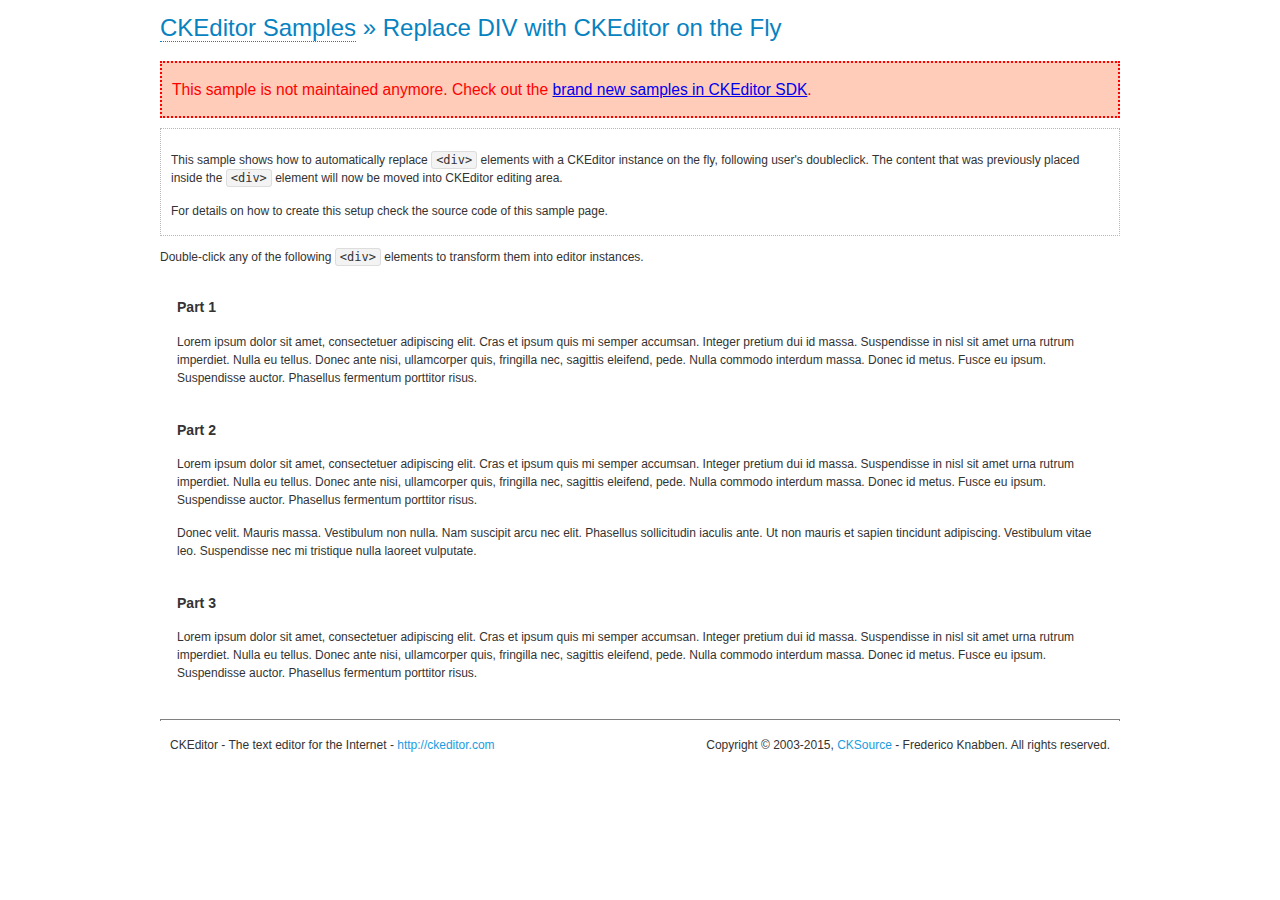
<file: ckeditor/samples/old/divreplace.html>
<!DOCTYPE html>
<!--
Copyright (c) 2003-2015, CKSource - Frederico Knabben. All rights reserved.
For licensing, see LICENSE.md or http://ckeditor.com/license
-->
<html>
<head>
	<meta charset="utf-8">
	<title>Replace DIV &mdash; CKEditor Sample</title>
	<script src="../../ckeditor.js"></script>
	<link href="sample.css" rel="stylesheet">
	<style>

		div.editable
		{
			border: solid 2px transparent;
			padding-left: 15px;
			padding-right: 15px;
		}

		div.editable:hover
		{
			border-color: black;
		}

	</style>
	<script>

		// Uncomment the following code to test the "Timeout Loading Method".
		// CKEDITOR.loadFullCoreTimeout = 5;

		window.onload = function() {
			// Listen to the double click event.
			if ( window.addEventListener )
				document.body.addEventListener( 'dblclick', onDoubleClick, false );
			else if ( window.attachEvent )
				document.body.attachEvent( 'ondblclick', onDoubleClick );

		};

		function onDoubleClick( ev ) {
			// Get the element which fired the event. This is not necessarily the
			// element to which the event has been attached.
			var element = ev.target || ev.srcElement;

			// Find out the div that holds this element.
			var name;

			do {
				element = element.parentNode;
			}
			while ( element && ( name = element.nodeName.toLowerCase() ) &&
				( name != 'div' || element.className.indexOf( 'editable' ) == -1 ) && name != 'body' );

			if ( name == 'div' && element.className.indexOf( 'editable' ) != -1 )
				replaceDiv( element );
		}

		var editor;

		function replaceDiv( div ) {
			if ( editor )
				editor.destroy();

			editor = CKEDITOR.replace( div );
		}

	</script>
</head>
<body>
	<h1 class="samples">
		<a href="index.html">CKEditor Samples</a> &raquo; Replace DIV with CKEditor on the Fly
	</h1>
	<div class="warning deprecated">
		This sample is not maintained anymore. Check out the <a href="http://sdk.ckeditor.com/">brand new samples in CKEditor SDK</a>.
	</div>
	<div class="description">
		<p>
			This sample shows how to automatically replace <code>&lt;div&gt;</code> elements
			with a CKEditor instance on the fly, following user's doubleclick. The content
			that was previously placed inside the <code>&lt;div&gt;</code> element will now
			be moved into CKEditor editing area.
		</p>
		<p>
			For details on how to create this setup check the source code of this sample page.
		</p>
	</div>
	<p>
		Double-click any of the following <code>&lt;div&gt;</code> elements to transform them into
		editor instances.
	</p>
	<div class="editable">
		<h3>
			Part 1
		</h3>
		<p>
			Lorem ipsum dolor sit amet, consectetuer adipiscing elit. Cras et ipsum quis mi
			semper accumsan. Integer pretium dui id massa. Suspendisse in nisl sit amet urna
			rutrum imperdiet. Nulla eu tellus. Donec ante nisi, ullamcorper quis, fringilla
			nec, sagittis eleifend, pede. Nulla commodo interdum massa. Donec id metus. Fusce
			eu ipsum. Suspendisse auctor. Phasellus fermentum porttitor risus.
		</p>
	</div>
	<div class="editable">
		<h3>
			Part 2
		</h3>
		<p>
			Lorem ipsum dolor sit amet, consectetuer adipiscing elit. Cras et ipsum quis mi
			semper accumsan. Integer pretium dui id massa. Suspendisse in nisl sit amet urna
			rutrum imperdiet. Nulla eu tellus. Donec ante nisi, ullamcorper quis, fringilla
			nec, sagittis eleifend, pede. Nulla commodo interdum massa. Donec id metus. Fusce
			eu ipsum. Suspendisse auctor. Phasellus fermentum porttitor risus.
		</p>
		<p>
			Donec velit. Mauris massa. Vestibulum non nulla. Nam suscipit arcu nec elit. Phasellus
			sollicitudin iaculis ante. Ut non mauris et sapien tincidunt adipiscing. Vestibulum
			vitae leo. Suspendisse nec mi tristique nulla laoreet vulputate.
		</p>
	</div>
	<div class="editable">
		<h3>
			Part 3
		</h3>
		<p>
			Lorem ipsum dolor sit amet, consectetuer adipiscing elit. Cras et ipsum quis mi
			semper accumsan. Integer pretium dui id massa. Suspendisse in nisl sit amet urna
			rutrum imperdiet. Nulla eu tellus. Donec ante nisi, ullamcorper quis, fringilla
			nec, sagittis eleifend, pede. Nulla commodo interdum massa. Donec id metus. Fusce
			eu ipsum. Suspendisse auctor. Phasellus fermentum porttitor risus.
		</p>
	</div>
	<div id="footer">
		<hr>
		<p>
			CKEditor - The text editor for the Internet - <a class="samples" href="http://ckeditor.com/">http://ckeditor.com</a>
		</p>
		<p id="copy">
			Copyright &copy; 2003-2015, <a class="samples" href="http://cksource.com/">CKSource</a> - Frederico
			Knabben. All rights reserved.
		</p>
	</div>
</body>
</html>
</file>
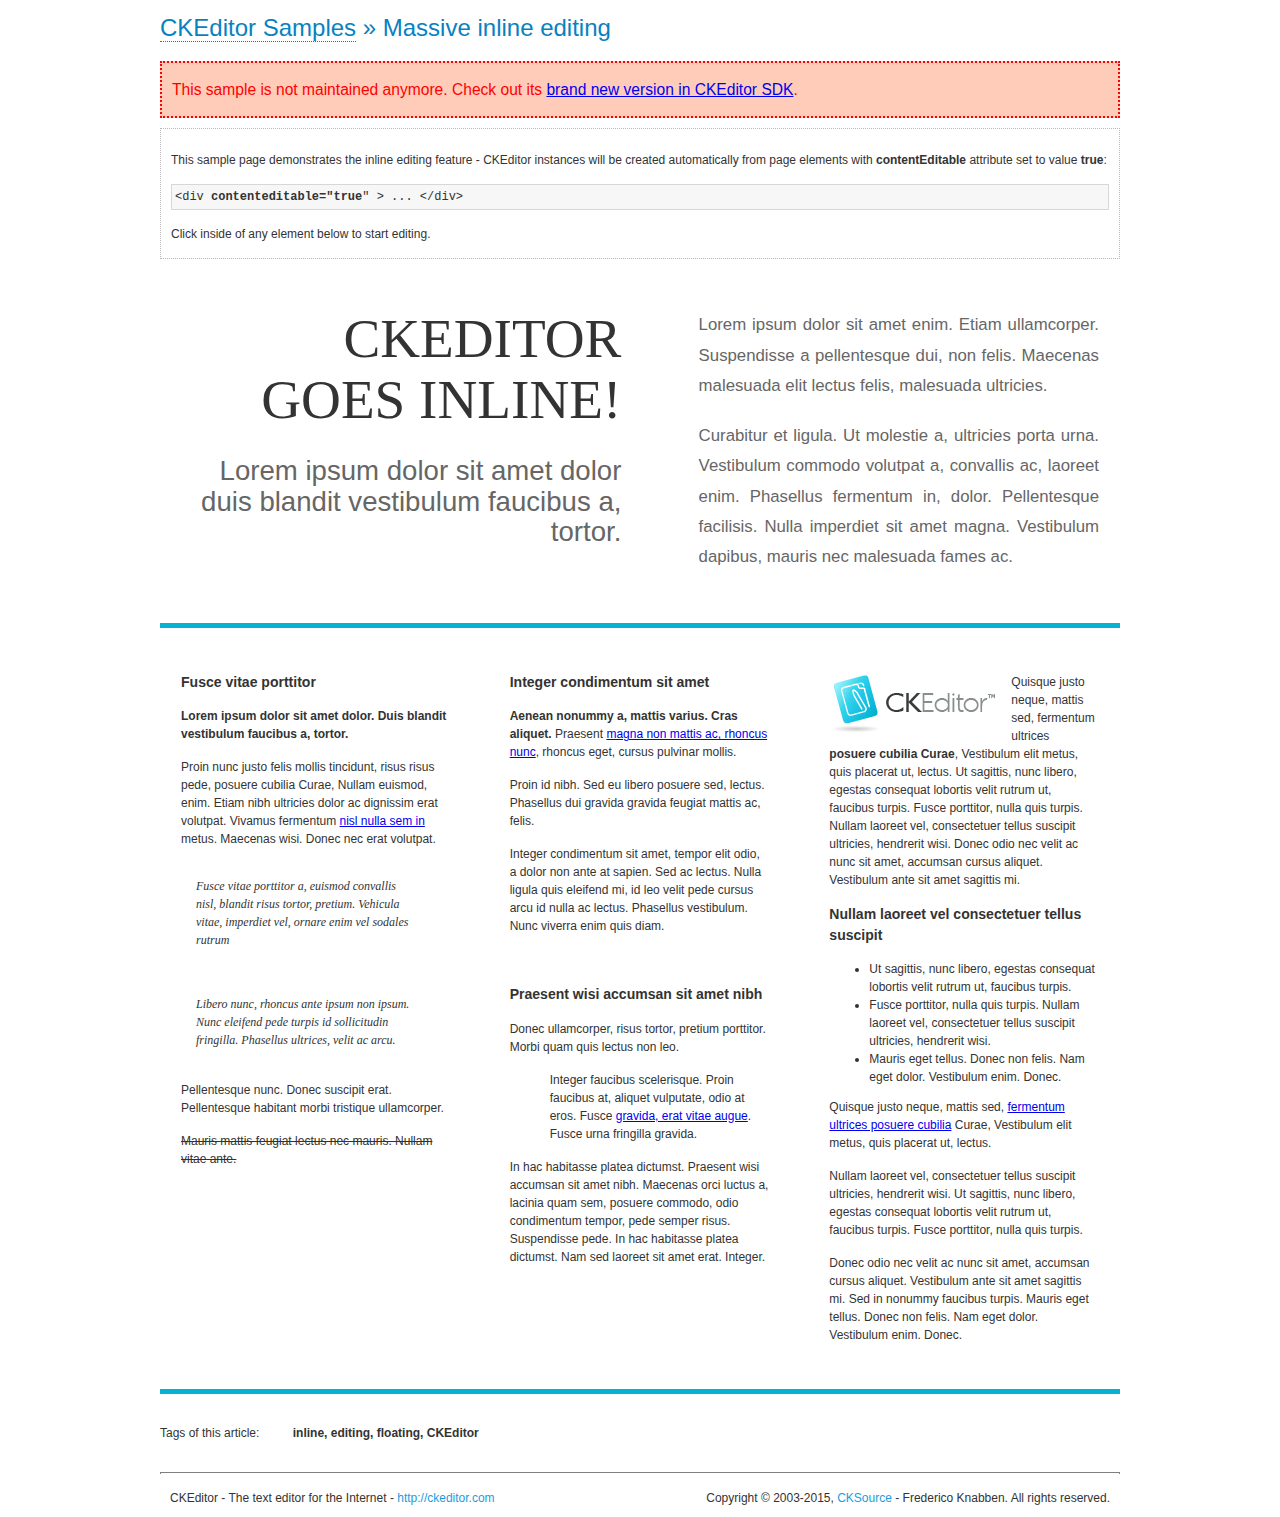
<file: ckeditor/samples/old/inlineall.html>
<!DOCTYPE html>
<!--
Copyright (c) 2003-2015, CKSource - Frederico Knabben. All rights reserved.
For licensing, see LICENSE.md or http://ckeditor.com/license
-->
<html>
<head>
	<meta charset="utf-8">
	<title>Massive inline editing &mdash; CKEditor Sample</title>
	<script src="../../ckeditor.js"></script>
	<script>

		// This code is generally not necessary, but it is here to demonstrate
		// how to customize specific editor instances on the fly. This fits well
		// this demo because we have editable elements (like headers) that
		// require less features.

		// The "instanceCreated" event is fired for every editor instance created.
		CKEDITOR.on( 'instanceCreated', function( event ) {
			var editor = event.editor,
				element = editor.element;

			// Customize editors for headers and tag list.
			// These editors don't need features like smileys, templates, iframes etc.
			if ( element.is( 'h1', 'h2', 'h3' ) || element.getAttribute( 'id' ) == 'taglist' ) {
				// Customize the editor configurations on "configLoaded" event,
				// which is fired after the configuration file loading and
				// execution. This makes it possible to change the
				// configurations before the editor initialization takes place.
				editor.on( 'configLoaded', function() {

					// Remove unnecessary plugins to make the editor simpler.
					editor.config.removePlugins = 'colorbutton,find,flash,font,' +
						'forms,iframe,image,newpage,removeformat,' +
						'smiley,specialchar,stylescombo,templates';

					// Rearrange the layout of the toolbar.
					editor.config.toolbarGroups = [
						{ name: 'editing',		groups: [ 'basicstyles', 'links' ] },
						{ name: 'undo' },
						{ name: 'clipboard',	groups: [ 'selection', 'clipboard' ] },
						{ name: 'about' }
					];
				});
			}
		});

	</script>
	<link href="sample.css" rel="stylesheet">
	<style>

		/* The following styles are just to make the page look nice. */

		/* Workaround to show Arial Black in Firefox. */
		@font-face
		{
			font-family: 'arial-black';
			src: local('Arial Black');
		}

		*[contenteditable="true"]
		{
			padding: 10px;
		}

		#container
		{
			width: 960px;
			margin: 30px auto 0;
		}

		#header
		{
			overflow: hidden;
			padding: 0 0 30px;
			border-bottom: 5px solid #05B2D2;
			position: relative;
		}

		#headerLeft,
		#headerRight
		{
			width: 49%;
			overflow: hidden;
		}

		#headerLeft
		{
			float: left;
			padding: 10px 1px 1px;
		}

		#headerLeft h2,
		#headerLeft h3
		{
			text-align: right;
			margin: 0;
			overflow: hidden;
			font-weight: normal;
		}

		#headerLeft h2
		{
			font-family: "Arial Black",arial-black;
			font-size: 4.6em;
			line-height: 1.1;
			text-transform: uppercase;
		}

		#headerLeft h3
		{
			font-size: 2.3em;
			line-height: 1.1;
			margin: .2em 0 0;
			color: #666;
		}

		#headerRight
		{
			float: right;
			padding: 1px;
		}

		#headerRight p
		{
			line-height: 1.8;
			text-align: justify;
			margin: 0;
		}

		#headerRight p + p
		{
			margin-top: 20px;
		}

		#headerRight > div
		{
			padding: 20px;
			margin: 0 0 0 30px;
			font-size: 1.4em;
			color: #666;
		}

		#columns
		{
			color: #333;
			overflow: hidden;
			padding: 20px 0;
		}

		#columns > div
		{
			float: left;
			width: 33.3%;
		}

		#columns #column1 > div
		{
			margin-left: 1px;
		}

		#columns #column3 > div
		{
			margin-right: 1px;
		}

		#columns > div > div
		{
			margin: 0px 10px;
			padding: 10px 20px;
		}

		#columns blockquote
		{
			margin-left: 15px;
		}

		#tagLine
		{
			border-top: 5px solid #05B2D2;
			padding-top: 20px;
		}

		#taglist {
			display: inline-block;
			margin-left: 20px;
			font-weight: bold;
			margin: 0 0 0 20px;
		}

	</style>
</head>
<body>
<div>
	<h1 class="samples"><a href="index.html">CKEditor Samples</a> &raquo; Massive inline editing</h1>
	<div class="warning deprecated">
		This sample is not maintained anymore. Check out its <a href="http://sdk.ckeditor.com/samples/inline.html">brand new version in CKEditor SDK</a>.
	</div>
	<div class="description">
		<p>This sample page demonstrates the inline editing feature - CKEditor instances will be created automatically from page elements with <strong>contentEditable</strong> attribute set to value <strong>true</strong>:</p>
		<pre class="samples">&lt;div <strong>contenteditable="true</strong>" &gt; ... &lt;/div&gt;</pre>
		<p>Click inside of any element below to start editing.</p>
	</div>
</div>
<div id="container">
	<div id="header">
		<div id="headerLeft">
			<h2 id="sampleTitle" contenteditable="true">
				CKEditor<br> Goes Inline!
			</h2>
			<h3 contenteditable="true">
				Lorem ipsum dolor sit amet dolor duis blandit vestibulum faucibus a, tortor.
			</h3>
		</div>
		<div id="headerRight">
			<div contenteditable="true">
				<p>
					Lorem ipsum dolor sit amet enim. Etiam ullamcorper. Suspendisse a pellentesque dui, non felis. Maecenas malesuada elit lectus felis, malesuada ultricies.
				</p>
				<p>
					Curabitur et ligula. Ut molestie a, ultricies porta urna. Vestibulum commodo volutpat a, convallis ac, laoreet enim. Phasellus fermentum in, dolor. Pellentesque facilisis. Nulla imperdiet sit amet magna. Vestibulum dapibus, mauris nec malesuada fames ac.
				</p>
			</div>
		</div>
	</div>
	<div id="columns">
		<div id="column1">
			<div contenteditable="true">
				<h3>
					Fusce vitae porttitor
				</h3>
				<p>
					<strong>
						Lorem ipsum dolor sit amet dolor. Duis blandit vestibulum faucibus a, tortor.
					</strong>
				</p>
				<p>
					Proin nunc justo felis mollis tincidunt, risus risus pede, posuere cubilia Curae, Nullam euismod, enim. Etiam nibh ultricies dolor ac dignissim erat volutpat. Vivamus fermentum <a href="http://ckeditor.com/">nisl nulla sem in</a> metus. Maecenas wisi. Donec nec erat volutpat.
				</p>
				<blockquote>
					<p>
						Fusce vitae porttitor a, euismod convallis nisl, blandit risus tortor, pretium.
						Vehicula vitae, imperdiet vel, ornare enim vel sodales rutrum
					</p>
				</blockquote>
				<blockquote>
					<p>
						Libero nunc, rhoncus ante ipsum non ipsum. Nunc eleifend pede turpis id sollicitudin fringilla. Phasellus ultrices, velit ac arcu.
					</p>
				</blockquote>
				<p>Pellentesque nunc. Donec suscipit erat. Pellentesque habitant morbi tristique ullamcorper.</p>
				<p><s>Mauris mattis feugiat lectus nec mauris. Nullam vitae ante.</s></p>
			</div>
		</div>
		<div id="column2">
			<div contenteditable="true">
				<h3>
					Integer condimentum sit amet
				</h3>
				<p>
					<strong>Aenean nonummy a, mattis varius. Cras aliquet.</strong>
					Praesent <a href="http://ckeditor.com/">magna non mattis ac, rhoncus nunc</a>, rhoncus eget, cursus pulvinar mollis.</p>
				<p>Proin id nibh. Sed eu libero posuere sed, lectus. Phasellus dui gravida gravida feugiat mattis ac, felis.</p>
				<p>Integer condimentum sit amet, tempor elit odio, a dolor non ante at sapien. Sed ac lectus. Nulla ligula quis eleifend mi, id leo velit pede cursus arcu id nulla ac lectus. Phasellus vestibulum. Nunc viverra enim quis diam.</p>
			</div>
			<div contenteditable="true">
				<h3>
					Praesent wisi accumsan sit amet nibh
				</h3>
				<p>Donec ullamcorper, risus tortor, pretium porttitor. Morbi quam quis lectus non leo.</p>
				<p style="margin-left: 40px; ">Integer faucibus scelerisque. Proin faucibus at, aliquet vulputate, odio at eros. Fusce <a href="http://ckeditor.com/">gravida, erat vitae augue</a>. Fusce urna fringilla gravida.</p>
				<p>In hac habitasse platea dictumst. Praesent wisi accumsan sit amet nibh. Maecenas orci luctus a, lacinia quam sem, posuere commodo, odio condimentum tempor, pede semper risus. Suspendisse pede. In hac habitasse platea dictumst. Nam sed laoreet sit amet erat. Integer.</p>
			</div>
		</div>
		<div id="column3">
			<div contenteditable="true">
				<p>
					<img src="assets/inlineall/logo.png" alt="CKEditor logo" style="float:left">
				</p>
				<p>Quisque justo neque, mattis sed, fermentum ultrices <strong>posuere cubilia Curae</strong>, Vestibulum elit metus, quis placerat ut, lectus. Ut sagittis, nunc libero, egestas consequat lobortis velit rutrum ut, faucibus turpis. Fusce porttitor, nulla quis turpis. Nullam laoreet vel, consectetuer tellus suscipit ultricies, hendrerit wisi. Donec odio nec velit ac nunc sit amet, accumsan cursus aliquet. Vestibulum ante sit amet sagittis mi.</p>
				<h3>
					Nullam laoreet vel consectetuer tellus suscipit
				</h3>
				<ul>
					<li>Ut sagittis, nunc libero, egestas consequat lobortis velit rutrum ut, faucibus turpis.</li>
					<li>Fusce porttitor, nulla quis turpis. Nullam laoreet vel, consectetuer tellus suscipit ultricies, hendrerit wisi.</li>
					<li>Mauris eget tellus. Donec non felis. Nam eget dolor. Vestibulum enim. Donec.</li>
				</ul>
				<p>Quisque justo neque, mattis sed, <a href="http://ckeditor.com/">fermentum ultrices posuere cubilia</a> Curae, Vestibulum elit metus, quis placerat ut, lectus.</p>
				<p>Nullam laoreet vel, consectetuer tellus suscipit ultricies, hendrerit wisi. Ut sagittis, nunc libero, egestas consequat lobortis velit rutrum ut, faucibus turpis. Fusce porttitor, nulla quis turpis.</p>
				<p>Donec odio nec velit ac nunc sit amet, accumsan cursus aliquet. Vestibulum ante sit amet sagittis mi. Sed in nonummy faucibus turpis. Mauris eget tellus. Donec non felis. Nam eget dolor. Vestibulum enim. Donec.</p>
			</div>
		</div>
	</div>
	<div id="tagLine">
		Tags of this article:
		<p id="taglist" contenteditable="true">
			inline, editing, floating, CKEditor
		</p>
	</div>
</div>
<div id="footer">
	<hr>
	<p>
		CKEditor - The text editor for the Internet - <a class="samples" href="http://ckeditor.com/">
			http://ckeditor.com</a>
	</p>
	<p id="copy">
		Copyright &copy; 2003-2015, <a class="samples" href="http://cksource.com/">CKSource</a>
		- Frederico Knabben. All rights reserved.
	</p>
</div>
</body>
</html>
</file>
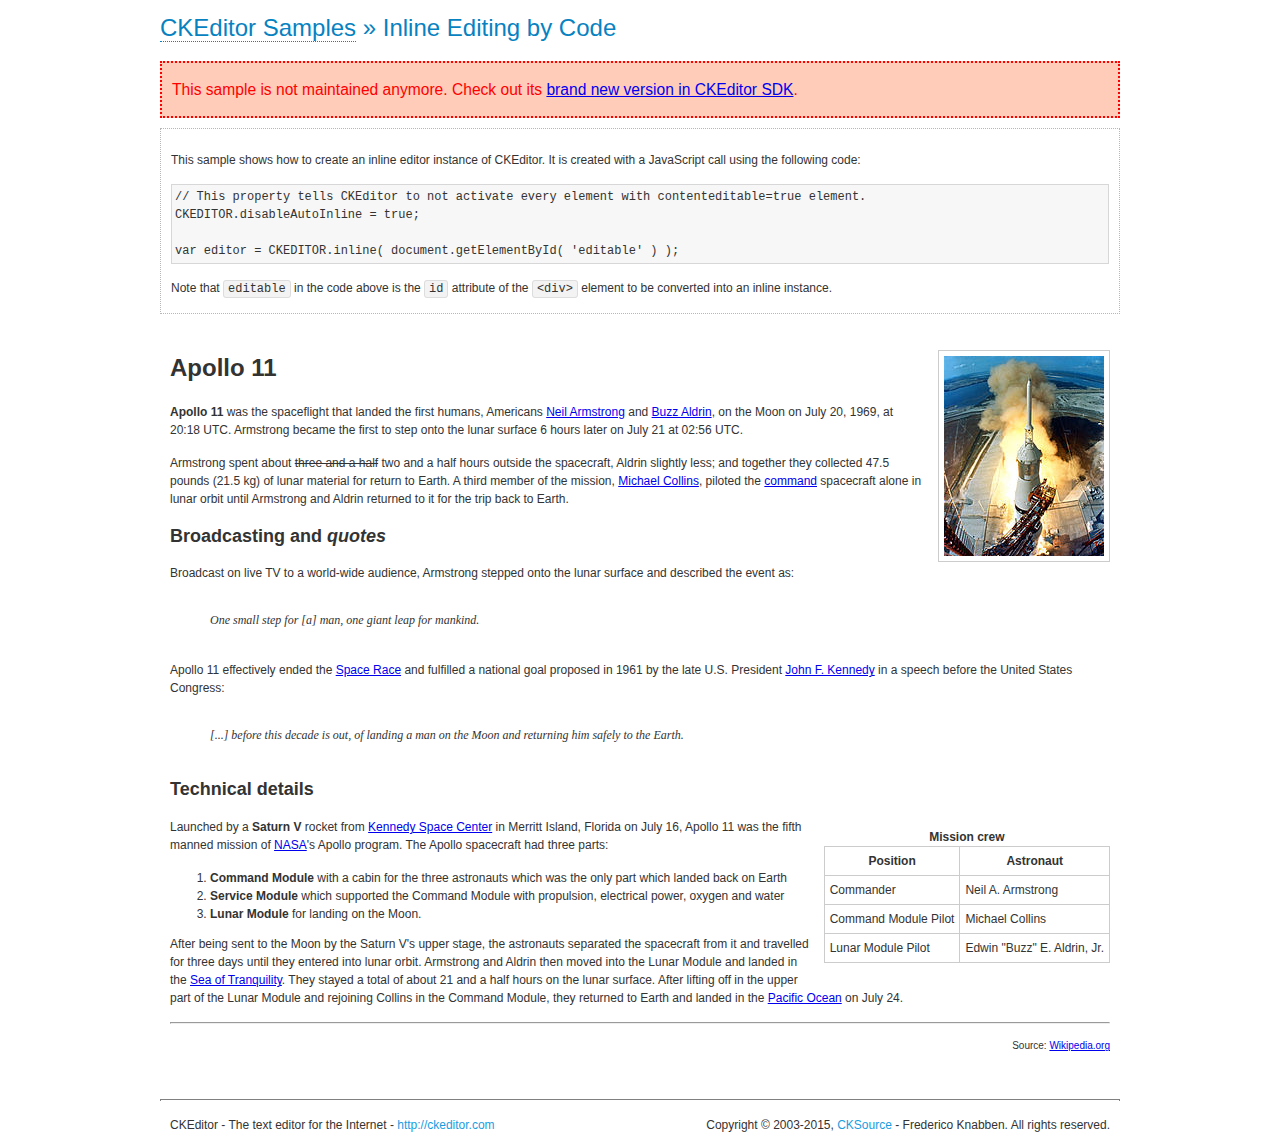
<file: ckeditor/samples/old/inlinebycode.html>
<!DOCTYPE html>
<!--
Copyright (c) 2003-2015, CKSource - Frederico Knabben. All rights reserved.
For licensing, see LICENSE.md or http://ckeditor.com/license
-->
<html>
<head>
	<meta charset="utf-8">
	<title>Inline Editing by Code &mdash; CKEditor Sample</title>
	<script src="../../ckeditor.js"></script>
	<link href="sample.css" rel="stylesheet">
	<style>

		#editable
		{
			padding: 10px;
			float: left;
		}

	</style>
</head>
<body>
	<h1 class="samples">
		<a href="index.html">CKEditor Samples</a> &raquo; Inline Editing by Code
	</h1>
	<div class="warning deprecated">
		This sample is not maintained anymore. Check out its <a href="http://sdk.ckeditor.com/samples/inline.html">brand new version in CKEditor SDK</a>.
	</div>
	<div class="description">
		<p>
			This sample shows how to create an inline editor instance of CKEditor. It is created
			with a JavaScript call using the following code:
		</p>
<pre class="samples">
// This property tells CKEditor to not activate every element with contenteditable=true element.
CKEDITOR.disableAutoInline = true;

var editor = CKEDITOR.inline( document.getElementById( 'editable' ) );
</pre>
		<p>
			Note that <code>editable</code> in the code above is the <code>id</code>
			attribute of the <code>&lt;div&gt;</code> element to be converted into an inline instance.
		</p>
	</div>
	<div id="editable" contenteditable="true">
		<h1><img alt="Saturn V carrying Apollo 11" class="right" src="assets/sample.jpg" /> Apollo 11</h1>

		<p><b>Apollo 11</b> was the spaceflight that landed the first humans, Americans <a href="http://en.wikipedia.org/wiki/Neil_Armstrong" title="Neil Armstrong">Neil Armstrong</a> and <a href="http://en.wikipedia.org/wiki/Buzz_Aldrin" title="Buzz Aldrin">Buzz Aldrin</a>, on the Moon on July 20, 1969, at 20:18 UTC. Armstrong became the first to step onto the lunar surface 6 hours later on July 21 at 02:56 UTC.</p>

		<p>Armstrong spent about <s>three and a half</s> two and a half hours outside the spacecraft, Aldrin slightly less; and together they collected 47.5 pounds (21.5&nbsp;kg) of lunar material for return to Earth. A third member of the mission, <a href="http://en.wikipedia.org/wiki/Michael_Collins_(astronaut)" title="Michael Collins (astronaut)">Michael Collins</a>, piloted the <a href="http://en.wikipedia.org/wiki/Apollo_Command/Service_Module" title="Apollo Command/Service Module">command</a> spacecraft alone in lunar orbit until Armstrong and Aldrin returned to it for the trip back to Earth.</p>

		<h2>Broadcasting and <em>quotes</em> <a id="quotes" name="quotes"></a></h2>

		<p>Broadcast on live TV to a world-wide audience, Armstrong stepped onto the lunar surface and described the event as:</p>

		<blockquote>
			<p>One small step for [a] man, one giant leap for mankind.</p>
		</blockquote>

		<p>Apollo 11 effectively ended the <a href="http://en.wikipedia.org/wiki/Space_Race" title="Space Race">Space Race</a> and fulfilled a national goal proposed in 1961 by the late U.S. President <a href="http://en.wikipedia.org/wiki/John_F._Kennedy" title="John F. Kennedy">John F. Kennedy</a> in a speech before the United States Congress:</p>

		<blockquote>
			<p>[...] before this decade is out, of landing a man on the Moon and returning him safely to the Earth.</p>
		</blockquote>

		<h2>Technical details <a id="tech-details" name="tech-details"></a></h2>

		<table align="right" border="1" bordercolor="#ccc" cellpadding="5" cellspacing="0" style="border-collapse:collapse;margin:10px 0 10px 15px;">
			<caption><strong>Mission crew</strong></caption>
			<thead>
			<tr>
				<th scope="col">Position</th>
				<th scope="col">Astronaut</th>
			</tr>
			</thead>
			<tbody>
			<tr>
				<td>Commander</td>
				<td>Neil A. Armstrong</td>
			</tr>
			<tr>
				<td>Command Module Pilot</td>
				<td>Michael Collins</td>
			</tr>
			<tr>
				<td>Lunar Module Pilot</td>
				<td>Edwin &quot;Buzz&quot; E. Aldrin, Jr.</td>
			</tr>
			</tbody>
		</table>

		<p>Launched by a <strong>Saturn V</strong> rocket from <a href="http://en.wikipedia.org/wiki/Kennedy_Space_Center" title="Kennedy Space Center">Kennedy Space Center</a> in Merritt Island, Florida on July 16, Apollo 11 was the fifth manned mission of <a href="http://en.wikipedia.org/wiki/NASA" title="NASA">NASA</a>&#39;s Apollo program. The Apollo spacecraft had three parts:</p>

		<ol>
			<li><strong>Command Module</strong> with a cabin for the three astronauts which was the only part which landed back on Earth</li>
			<li><strong>Service Module</strong> which supported the Command Module with propulsion, electrical power, oxygen and water</li>
			<li><strong>Lunar Module</strong> for landing on the Moon.</li>
		</ol>

		<p>After being sent to the Moon by the Saturn V&#39;s upper stage, the astronauts separated the spacecraft from it and travelled for three days until they entered into lunar orbit. Armstrong and Aldrin then moved into the Lunar Module and landed in the <a href="http://en.wikipedia.org/wiki/Mare_Tranquillitatis" title="Mare Tranquillitatis">Sea of Tranquility</a>. They stayed a total of about 21 and a half hours on the lunar surface. After lifting off in the upper part of the Lunar Module and rejoining Collins in the Command Module, they returned to Earth and landed in the <a href="http://en.wikipedia.org/wiki/Pacific_Ocean" title="Pacific Ocean">Pacific Ocean</a> on July 24.</p>

		<hr />
		<p style="text-align: right;"><small>Source: <a href="http://en.wikipedia.org/wiki/Apollo_11">Wikipedia.org</a></small></p>
	</div>

	<script>
		// We need to turn off the automatic editor creation first.
		CKEDITOR.disableAutoInline = true;

		var editor = CKEDITOR.inline( 'editable' );
	</script>
	<div id="footer">
		<hr>
		<p contenteditable="true">
			CKEditor - The text editor for the Internet - <a class="samples" href="http://ckeditor.com/">
				http://ckeditor.com</a>
		</p>
		<p id="copy">
			Copyright &copy; 2003-2015, <a class="samples" href="http://cksource.com/">CKSource</a>
			- Frederico Knabben. All rights reserved.
		</p>
	</div>
</body>
</html>
</file>
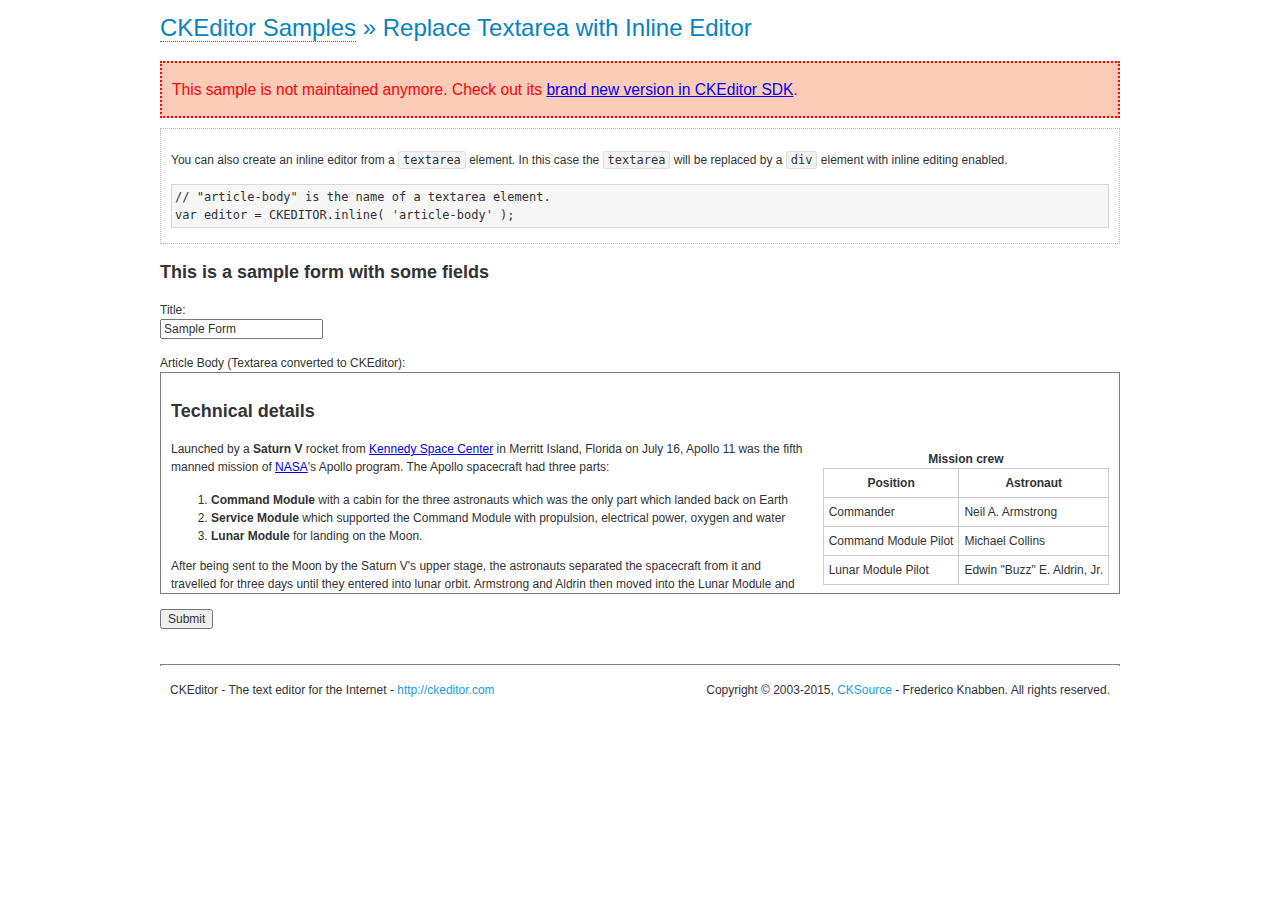
<file: ckeditor/samples/old/inlinetextarea.html>
<!DOCTYPE html>
<!--
Copyright (c) 2003-2015, CKSource - Frederico Knabben. All rights reserved.
For licensing, see LICENSE.md or http://ckeditor.com/license
-->
<html>
<head>
	<meta charset="utf-8">
	<title>Replace Textarea with Inline Editor &mdash; CKEditor Sample</title>
	<script src="../../ckeditor.js"></script>
	<link href="sample.css" rel="stylesheet">
	<style>

		/* Style the CKEditor element to look like a textfield */
		.cke_textarea_inline
		{
			padding: 10px;
			height: 200px;
			overflow: auto;

			border: 1px solid gray;
			-webkit-appearance: textfield;
		}

	</style>
</head>
<body>
	<h1 class="samples">
		<a href="index.html">CKEditor Samples</a> &raquo; Replace Textarea with Inline Editor
	</h1>
	<div class="warning deprecated">
		This sample is not maintained anymore. Check out its <a href="http://sdk.ckeditor.com/samples/inline.html">brand new version in CKEditor SDK</a>.
	</div>
	<div class="description">
		<p>
			You can also create an inline editor from a <code>textarea</code>
			element. In this case the <code>textarea</code> will be replaced
			by a <code>div</code> element with inline editing enabled.
		</p>
<pre class="samples">
// "article-body" is the name of a textarea element.
var editor = CKEDITOR.inline( 'article-body' );
</pre>
	</div>
	<form action="sample_posteddata.php" method="post">
		<h2>This is a sample form with some fields</h2>
		<p>
			Title:<br>
			<input type="text" name="title" value="Sample Form"></p>
		<p>
			Article Body (Textarea converted to CKEditor):<br>
			<textarea name="article-body" style="height: 200px">
				&lt;h2&gt;Technical details &lt;a id="tech-details" name="tech-details"&gt;&lt;/a&gt;&lt;/h2&gt;

				&lt;table align="right" border="1" bordercolor="#ccc" cellpadding="5" cellspacing="0" style="border-collapse:collapse;margin:10px 0 10px 15px;"&gt;
					&lt;caption&gt;&lt;strong&gt;Mission crew&lt;/strong&gt;&lt;/caption&gt;
					&lt;thead&gt;
					&lt;tr&gt;
						&lt;th scope="col"&gt;Position&lt;/th&gt;
						&lt;th scope="col"&gt;Astronaut&lt;/th&gt;
					&lt;/tr&gt;
					&lt;/thead&gt;
					&lt;tbody&gt;
					&lt;tr&gt;
						&lt;td&gt;Commander&lt;/td&gt;
						&lt;td&gt;Neil A. Armstrong&lt;/td&gt;
					&lt;/tr&gt;
					&lt;tr&gt;
						&lt;td&gt;Command Module Pilot&lt;/td&gt;
						&lt;td&gt;Michael Collins&lt;/td&gt;
					&lt;/tr&gt;
					&lt;tr&gt;
						&lt;td&gt;Lunar Module Pilot&lt;/td&gt;
						&lt;td&gt;Edwin &quot;Buzz&quot; E. Aldrin, Jr.&lt;/td&gt;
					&lt;/tr&gt;
					&lt;/tbody&gt;
				&lt;/table&gt;

				&lt;p&gt;Launched by a &lt;strong&gt;Saturn V&lt;/strong&gt; rocket from &lt;a href="http://en.wikipedia.org/wiki/Kennedy_Space_Center" title="Kennedy Space Center"&gt;Kennedy Space Center&lt;/a&gt; in Merritt Island, Florida on July 16, Apollo 11 was the fifth manned mission of &lt;a href="http://en.wikipedia.org/wiki/NASA" title="NASA"&gt;NASA&lt;/a&gt;&#39;s Apollo program. The Apollo spacecraft had three parts:&lt;/p&gt;

				&lt;ol&gt;
					&lt;li&gt;&lt;strong&gt;Command Module&lt;/strong&gt; with a cabin for the three astronauts which was the only part which landed back on Earth&lt;/li&gt;
					&lt;li&gt;&lt;strong&gt;Service Module&lt;/strong&gt; which supported the Command Module with propulsion, electrical power, oxygen and water&lt;/li&gt;
					&lt;li&gt;&lt;strong&gt;Lunar Module&lt;/strong&gt; for landing on the Moon.&lt;/li&gt;
				&lt;/ol&gt;

				&lt;p&gt;After being sent to the Moon by the Saturn V&#39;s upper stage, the astronauts separated the spacecraft from it and travelled for three days until they entered into lunar orbit. Armstrong and Aldrin then moved into the Lunar Module and landed in the &lt;a href="http://en.wikipedia.org/wiki/Mare_Tranquillitatis" title="Mare Tranquillitatis"&gt;Sea of Tranquility&lt;/a&gt;. They stayed a total of about 21 and a half hours on the lunar surface. After lifting off in the upper part of the Lunar Module and rejoining Collins in the Command Module, they returned to Earth and landed in the &lt;a href="http://en.wikipedia.org/wiki/Pacific_Ocean" title="Pacific Ocean"&gt;Pacific Ocean&lt;/a&gt; on July 24.&lt;/p&gt;

				&lt;hr /&gt;
				&lt;p style="text-align: right;"&gt;&lt;small&gt;Source: &lt;a href="http://en.wikipedia.org/wiki/Apollo_11"&gt;Wikipedia.org&lt;/a&gt;&lt;/small&gt;&lt;/p&gt;
			</textarea>
		</p>
		<p>
			<input type="submit" value="Submit">
		</p>
	</form>

	<script>
		CKEDITOR.inline( 'article-body' );
	</script>
	<div id="footer">
		<hr>
		<p>
			CKEditor - The text editor for the Internet - <a class="samples" href="http://ckeditor.com/">
				http://ckeditor.com</a>
		</p>
		<p id="copy">
			Copyright &copy; 2003-2015, <a class="samples" href="http://cksource.com/">CKSource</a>
			- Frederico Knabben. All rights reserved.
		</p>
	</div>
</body>
</html>
</file>
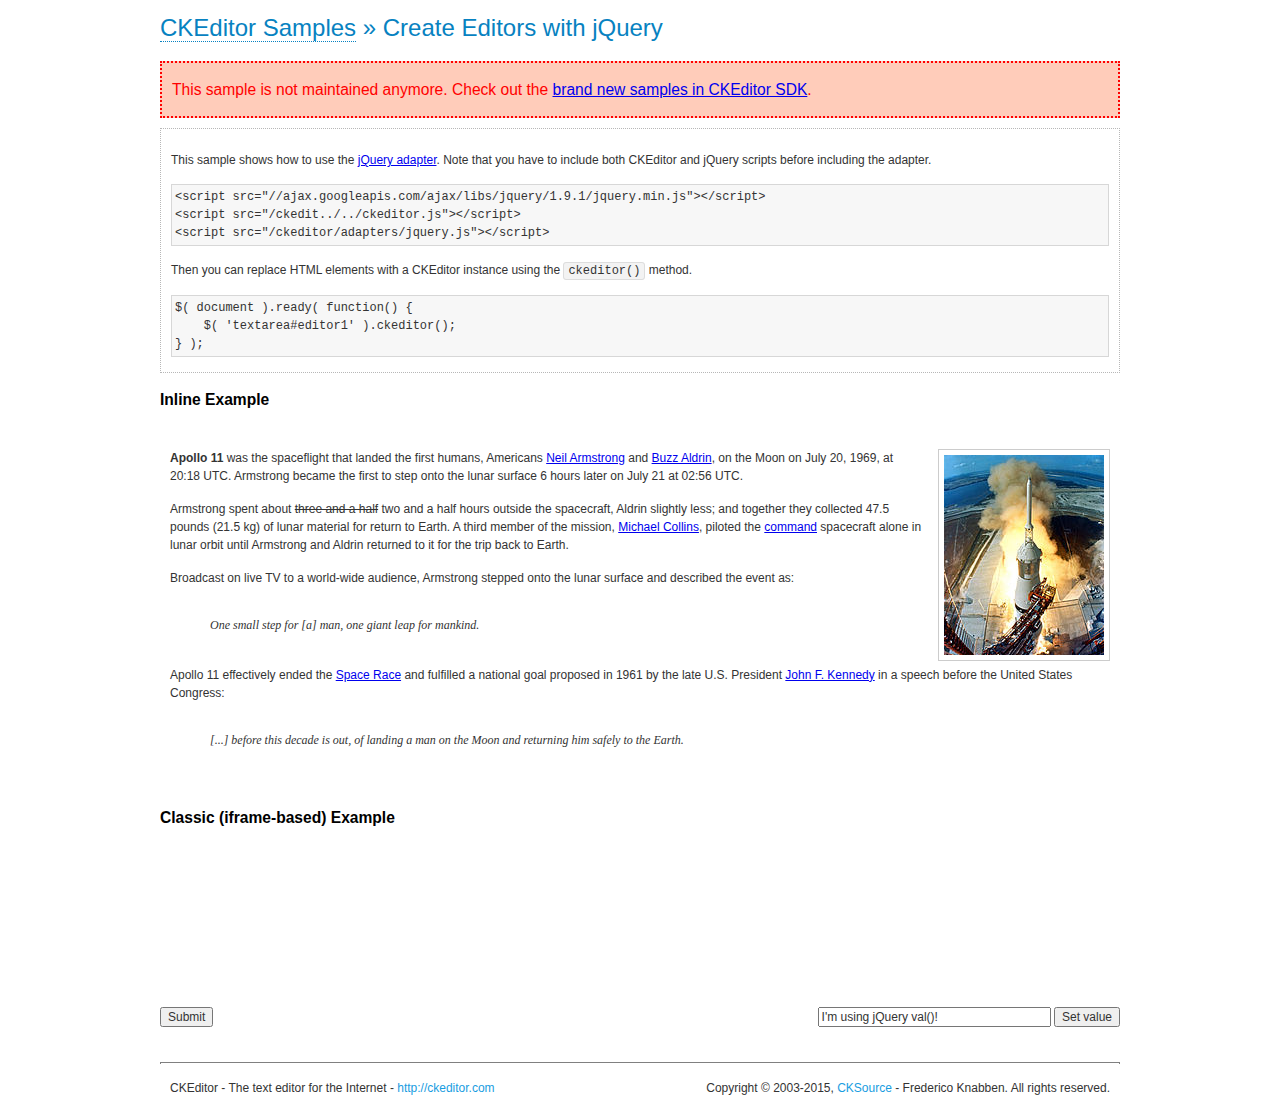
<file: ckeditor/samples/old/jquery.html>
<!DOCTYPE html>
<!--
Copyright (c) 2003-2015, CKSource - Frederico Knabben. All rights reserved.
For licensing, see LICENSE.md or http://ckeditor.com/license
-->
<html>
<head>
	<meta charset="utf-8">
	<title>jQuery Adapter &mdash; CKEditor Sample</title>
	<script src="http://code.jquery.com/jquery-1.11.0.min.js"></script>
	<script src="../../ckeditor.js"></script>
	<script src="../../adapters/jquery.js"></script>
	<link href="sample.css" rel="stylesheet">
	<style>

		#editable
		{
			padding: 10px;
			float: left;
		}

	</style>
	<script>

		CKEDITOR.disableAutoInline = true;

		$( document ).ready( function() {
			$( '#editor1' ).ckeditor(); // Use CKEDITOR.replace() if element is <textarea>.
			$( '#editable' ).ckeditor(); // Use CKEDITOR.inline().
		} );

		function setValue() {
			$( '#editor1' ).val( $( 'input#val' ).val() );
		}

	</script>
</head>
<body>
	<h1 class="samples">
		<a href="index.html" id="a-test">CKEditor Samples</a> &raquo; Create Editors with jQuery
	</h1>
	<div class="warning deprecated">
		This sample is not maintained anymore. Check out the <a href="http://sdk.ckeditor.com/">brand new samples in CKEditor SDK</a>.
	</div>
	<form action="sample_posteddata.php" method="post">
		<div class="description">
			<p>
				This sample shows how to use the <a href="http://docs.ckeditor.com/#!/guide/dev_jquery">jQuery adapter</a>.
				Note that you have to include both CKEditor and jQuery scripts before including the adapter.
			</p>

<pre class="samples">
&lt;script src="//ajax.googleapis.com/ajax/libs/jquery/1.9.1/jquery.min.js"&gt;&lt;/script&gt;
&lt;script src="/ckedit../../ckeditor.js"&gt;&lt;/script&gt;
&lt;script src="/ckeditor/adapters/jquery.js"&gt;&lt;/script&gt;
</pre>

			<p>Then you can replace HTML elements with a CKEditor instance using the <code>ckeditor()</code> method.</p>

<pre class="samples">
$( document ).ready( function() {
	$( 'textarea#editor1' ).ckeditor();
} );
</pre>
		</div>

		<h2 class="samples">Inline Example</h2>

		<div id="editable" contenteditable="true">
			<p><img alt="Saturn V carrying Apollo 11" class="right" src="assets/sample.jpg"/><b>Apollo 11</b> was the spaceflight that landed the first humans, Americans <a href="http://en.wikipedia.org/wiki/Neil_Armstrong" title="Neil Armstrong">Neil Armstrong</a> and <a href="http://en.wikipedia.org/wiki/Buzz_Aldrin" title="Buzz Aldrin">Buzz Aldrin</a>, on the Moon on July 20, 1969, at 20:18 UTC. Armstrong became the first to step onto the lunar surface 6 hours later on July 21 at 02:56 UTC.</p>
			<p>Armstrong spent about <s>three and a half</s> two and a half hours outside the spacecraft, Aldrin slightly less; and together they collected 47.5 pounds (21.5&nbsp;kg) of lunar material for return to Earth. A third member of the mission, <a href="http://en.wikipedia.org/wiki/Michael_Collins_(astronaut)" title="Michael Collins (astronaut)">Michael Collins</a>, piloted the <a href="http://en.wikipedia.org/wiki/Apollo_Command/Service_Module" title="Apollo Command/Service Module">command</a> spacecraft alone in lunar orbit until Armstrong and Aldrin returned to it for the trip back to Earth.
			<p>Broadcast on live TV to a world-wide audience, Armstrong stepped onto the lunar surface and described the event as:</p>
			<blockquote><p>One small step for [a] man, one giant leap for mankind.</p></blockquote> <p>Apollo 11 effectively ended the <a href="http://en.wikipedia.org/wiki/Space_Race" title="Space Race">Space Race</a> and fulfilled a national goal proposed in 1961 by the late U.S. President <a href="http://en.wikipedia.org/wiki/John_F._Kennedy" title="John F. Kennedy">John F. Kennedy</a> in a speech before the United States Congress:</p> <blockquote><p>[...] before this decade is out, of landing a man on the Moon and returning him safely to the Earth.</p></blockquote>
		</div>

		<br style="clear: both">

		<h2 class="samples">Classic (iframe-based) Example</h2>

		<textarea cols="80" id="editor1" name="editor1" rows="10">
			&lt;h2&gt;Technical details &lt;a id=&quot;tech-details&quot; name=&quot;tech-details&quot;&gt;&lt;/a&gt;&lt;/h2&gt; &lt;table align=&quot;right&quot; border=&quot;1&quot; bordercolor=&quot;#ccc&quot; cellpadding=&quot;5&quot; cellspacing=&quot;0&quot; style=&quot;border-collapse:collapse;margin:10px 0 10px 15px;&quot;&gt; &lt;caption&gt;&lt;strong&gt;Mission crew&lt;/strong&gt;&lt;/caption&gt; &lt;thead&gt; &lt;tr&gt; &lt;th scope=&quot;col&quot;&gt;Position&lt;/th&gt; &lt;th scope=&quot;col&quot;&gt;Astronaut&lt;/th&gt; &lt;/tr&gt; &lt;/thead&gt; &lt;tbody&gt; &lt;tr&gt; &lt;td&gt;Commander&lt;/td&gt; &lt;td&gt;Neil A. Armstrong&lt;/td&gt; &lt;/tr&gt; &lt;tr&gt; &lt;td&gt;Command Module Pilot&lt;/td&gt; &lt;td&gt;Michael Collins&lt;/td&gt; &lt;/tr&gt; &lt;tr&gt; &lt;td&gt;Lunar Module Pilot&lt;/td&gt; &lt;td&gt;Edwin &amp;quot;Buzz&amp;quot; E. Aldrin, Jr.&lt;/td&gt; &lt;/tr&gt; &lt;/tbody&gt; &lt;/table&gt; &lt;p&gt;Launched by a &lt;strong&gt;Saturn V&lt;/strong&gt; rocket from &lt;a href=&quot;http://en.wikipedia.org/wiki/Kennedy_Space_Center&quot; title=&quot;Kennedy Space Center&quot;&gt;Kennedy Space Center&lt;/a&gt; in Merritt Island, Florida on July 16, Apollo 11 was the fifth manned mission of &lt;a href=&quot;http://en.wikipedia.org/wiki/NASA&quot; title=&quot;NASA&quot;&gt;NASA&lt;/a&gt;&amp;#39;s Apollo program. The Apollo spacecraft had three parts:&lt;/p&gt; &lt;ol&gt; &lt;li&gt;&lt;strong&gt;Command Module&lt;/strong&gt; with a cabin for the three astronauts which was the only part which landed back on Earth&lt;/li&gt; &lt;li&gt;&lt;strong&gt;Service Module&lt;/strong&gt; which supported the Command Module with propulsion, electrical power, oxygen and water&lt;/li&gt; &lt;li&gt;&lt;strong&gt;Lunar Module&lt;/strong&gt; for landing on the Moon.&lt;/li&gt; &lt;/ol&gt; &lt;p&gt;After being sent to the Moon by the Saturn V&amp;#39;s upper stage, the astronauts separated the spacecraft from it and travelled for three days until they entered into lunar orbit. Armstrong and Aldrin then moved into the Lunar Module and landed in the &lt;a href=&quot;http://en.wikipedia.org/wiki/Mare_Tranquillitatis&quot; title=&quot;Mare Tranquillitatis&quot;&gt;Sea of Tranquility&lt;/a&gt;. They stayed a total of about 21 and a half hours on the lunar surface. After lifting off in the upper part of the Lunar Module and rejoining Collins in the Command Module, they returned to Earth and landed in the &lt;a href=&quot;http://en.wikipedia.org/wiki/Pacific_Ocean&quot; title=&quot;Pacific Ocean&quot;&gt;Pacific Ocean&lt;/a&gt; on July 24.&lt;/p&gt; &lt;hr/&gt; &lt;p style=&quot;text-align: right;&quot;&gt;&lt;small&gt;Source: &lt;a href=&quot;http://en.wikipedia.org/wiki/Apollo_11&quot;&gt;Wikipedia.org&lt;/a&gt;&lt;/small&gt;&lt;/p&gt;
		</textarea>

		<p style="overflow: hidden">
			<input style="float: left" type="submit" value="Submit">
			<span style="float: right">
				<input type="text" id="val" value="I'm using jQuery val()!" size="30">
				<input onclick="setValue();" type="button" value="Set value">
			</span>
		</p>
	</form>
	<div id="footer">
		<hr>
		<p>
			CKEditor - The text editor for the Internet - <a class="samples" href="http://ckeditor.com/">http://ckeditor.com</a>
		</p>
		<p id="copy">
			Copyright &copy; 2003-2015, <a class="samples" href="http://cksource.com/">CKSource</a> - Frederico
			Knabben. All rights reserved.
		</p>
	</div>
</body>
</html>
</file>
<file: application.css>
body, h1, h3, label, ul, li, fieldset, div {
  border: 0;
  margin: 0;
  padding: 0;
  outline: 0;

  font: inherit;
  text-decoration: inherit;
  text-align: inherit;
  color: inherit;

  background: transparent;
}

#spinner {
  position: fixed;
  top: 50%;
  left: 50%;
  z-index: 2;
  transform: translateX(-50%) translateY(-50%);
}

.spinner-modal {
  display: none;
}

.spinner-modal.is-open {
  display: block;
  margin: 0 auto;
  text-align: center;
  position: fixed;
  top: 0;
  bottom: 0;
  left: 0;
  right: 0;
  z-index: 1;
  background: rgba(0, 0, 0, 0.5);
}

@font-face {
  font-family: 'Trebuchet MS';
  font-style: normal;
  font-weight: normal;
  src: local('Trebuchet MS'), url('fonts/trebuc.woff') format('woff');
}

body {
  font-family: "Trebuchet MS", "Times New Roman", Times, sans-serif;
  background: #fff;
  color: #000;
  text-align: center;
  padding: 20px;
}

.clearfix::after {
  content: "";
  display: block;
  clear: both;
}

ul {
  list-style: none;
}

header {
  margin: 0 auto;
  width: 570px;
}

h1 {
  font-family: "Times New Roman", Times, sans-serif;
  font-size: 36px;
}

.tag {
  float: left;
  padding: 8px;
}

.ef {
  float: left;
  padding: 8px;
}

form {
  margin: 0 auto;
  width: 90%;
  max-width: 770px;
  padding: 20px;
}

label, input {
  display: block;
}

label {
  text-align: left;
  font-size: 20px;
}

.fall, .spring {
  display: inline-block;
  font-weight: 400;
  font-size: 18px;
}

input[type="radio"] {
  display: inline-block;
}

input[type="text"], input[type="email"] {
  width: 200px;
  padding: 3px;
  border-radius: 3px;
  font-size: 16px;
}

.id-field-section {
  padding-bottom: 10px;
}

.id-field {
  float: left;
  padding-bottom: 10px;
}

.id-field:nth-child(even) {
  float: right;
}

.radio-buttons > input, .radio-buttons > label {
  float: left;
}

.radio-buttons > label {
  padding: 0px 5px;
}

.radio-buttons > input {
  margin: 4px 0px;
}

textarea {
  width: 100%;
  height: 400px;
  font-size: 18px;
  padding: 3px;
}

.submit {
  margin-top: 10px;
  width: 100px;
  padding: 5px 10px;
  background: #009EFB;
  color: #fff;
  font-family: "Trebuchet MS", "Times New Roman", Times, sans-serif;
  font-weight: 700;
  font-size: 20px;
  border-radius: 5px;
  border: 1px solid #000;
}

.submit:hover {
  background: #00DCFF;
  cursor: pointer;
}

@media (max-width: 630px) {
  header {
    width: 438px;
  }

  .tag, .ef {
    margin: 0 auto;
    float: none;
  }
}

@media (max-width: 550px) {
  .id-field, .id-field:nth-child(even) {
    float: none;
    width: 210px;
    margin: 0 auto;
  }
}

@media (max-width: 480px) {
  header {
    width: 360px;
  }

  .tag, .ef {
    font-size: 30px;
  }
}

.popup {
  position: fixed;
  top: 0;
  left: 50%;
  transform: translateX(-50%);
  color: #fff;
  padding: 10px;
  margin-top: 5px;
  border-radius: 5px;
}

/*save*/

#save {
  background: green;
}

/*errors*/

#errors {
  background: red;
}

#errors li {
  margin-bottom: 4px;
}

.hidden {
  display: none;
}

/*success page*/

#success {
  max-width: 770px;
  text-align: left;
  color: #000;
}

#success h1 {
  font-family: "Times New Roman", Times, sans-serif;
  font-size: 42px;
  font-weight: 700;
}

#success .message {
  font-size: 22px;
  font-weight: 400;
}
</file>
<file: ckeditor/samples/css/samples.css>
/**
 * @license Copyright (c) 2003-2015, CKSource - Frederico Knabben. All rights reserved.
 * For licensing, see LICENSE.md or http://ckeditor.com/license
 */
@media (max-width: 900px) {
  .global-is-mobile-hidden {
    display: none !important;
  }
}
article,
aside,
details,
figcaption,
figure,
footer,
header,
hgroup,
main,
menu,
nav,
section {
  display: block;
}
body,
html {
  margin: 0;
  padding: 0;
  font: 16px / 1.8 Arial, 'Helvetica Neue', Helvetica, sans-serif;
  font-weight: 300;
  color: #575757;
}
.grid-width-10 {
  width: 10%;
}
.grid-width-20 {
  width: 20%;
}
.grid-width-30 {
  width: 30%;
}
.grid-width-40 {
  width: 40%;
}
.grid-width-50 {
  width: 50%;
}
.grid-width-60 {
  width: 60%;
}
.grid-width-70 {
  width: 70%;
}
.grid-width-80 {
  width: 80%;
}
.grid-width-90 {
  width: 90%;
}
.grid-width-100 {
  width: 100%;
}
@media (max-width: 900px) {
  .grid-width-10,
  .grid-width-20,
  .grid-width-30,
  .grid-width-40,
  .grid-width-50,
  .grid-width-60,
  .grid-width-70,
  .grid-width-80,
  .grid-width-90,
  .grid-width-100 {
    width: 100%;
  }
}
*[class*="grid-width"] {
  -webkit-box-sizing: border-box;
  -moz-box-sizing: border-box;
  box-sizing: border-box;
  padding-left: 4%;
  padding-right: 4%;
  float: left;
}
*[class*="grid-width"]:after,
.grid-container:after,
*[class*="grid-width"]:before,
.grid-container:before {
  content: '';
  display: block;
  overflow: hidden;
  visibility: hidden;
  font-size: 0;
  line-height: 0;
  width: 0;
  height: 0;
}
*[class*="grid-width"]:after,
.grid-container:after {
  clear: both;
}
.grid-container {
  -webkit-box-sizing: border-box;
  -moz-box-sizing: border-box;
  box-sizing: border-box;
  margin-left: auto;
  margin-right: auto;
}
.grid-container-nested *[class*="grid-width"]:first-child {
  padding-left: 0;
}
.grid-container-nested *[class*="grid-width"]:last-child {
  padding-right: 0;
}
@media (max-width: 900px) {
  .grid-container-nested *[class*="grid-width"]:first-child {
    padding-left: 4%;
  }
  .grid-container-nested *[class*="grid-width"]:last-child {
    padding-right: 4%;
  }
}
.header-a {
  min-height: 140px;
  overflow: hidden;
}
.header-a .header-a-logo {
  margin: 40px 0 0;
}
@media (max-width: 900px) {
  .header-a .header-a-logo {
    text-align: center;
  }
}
.header-a .header-a-logo img {
  border: transparent;
}
.navigation-a {
  height: 30px;
  background: #3d3d3d;
  position: absolute;
  left: 0;
  right: 0;
  top: 0;
  padding: 0;
  overflow: hidden;
}
@media (max-width: 900px) {
  .navigation-a {
    text-align: center;
  }
}
.navigation-a ul {
  list-style: none;
  margin: 0;
  overflow: hidden;
}
.navigation-a ul li,
.navigation-a ul li a {
  display: inline-block;
}
@media (max-width: 900px) {
  .navigation-a ul {
    width: auto;
    text-overflow: ellipsis;
    white-space: nowrap;
    display: inline-block;
    float: none;
  }
  .navigation-a ul:before,
  .navigation-a ul:after {
    display: none;
  }
}
.navigation-a ul.navigation-a-left {
  text-align: left;
}
@media (max-width: 900px) {
  .navigation-a ul.navigation-a-left {
    padding-right: 0;
  }
}
.navigation-a ul.navigation-a-right {
  text-align: right;
}
@media (max-width: 900px) {
  .navigation-a ul.navigation-a-right {
    padding-left: 23px;
  }
}
.navigation-a ul li + li {
  margin-left: 23px;
}
.navigation-a ul li a {
  font-size: 10px;
  font-size: 0.625rem;
  line-height: 18px;
  line-height: 1.13rem;
  line-height: 30px;
  float: left;
  color: #dddddd;
  font-weight: bold;
  text-decoration: none;
  text-transform: uppercase;
}
.navigation-a ul li a:hover {
  cursor: pointer;
  color: #ffffff;
}
.icon-navigation-a-github:before,
.icon-navigation-a-github:after {
  background-image: url("[data-uri]");
}
.navigation-b {
  text-align: right;
  margin: 52px 0 0;
  overflow: visible;
}
@media (max-width: 900px) {
  .navigation-b {
    text-align: center;
    margin-top: 20px;
    padding: 0;
  }
}
.navigation-b ul {
  padding: 0;
  list-style: none;
  margin: 0;
  overflow: visible;
}
.navigation-b ul li,
.navigation-b ul li a {
  display: inline-block;
}
@media (max-width: 900px) {
  .navigation-b ul {
    display: table;
    width: 100%;
    padding-bottom: 1.5em;
  }
}
@media (max-width: 900px) {
  .navigation-b ul li {
    display: table-row;
  }
}
.navigation-b ul li + li {
  margin-left: 20px;
}
@media (max-width: 900px) {
  .navigation-b ul li + li {
    margin-left: 0;
  }
}
.navigation-b ul li a {
  -webkit-box-sizing: border-box;
  -moz-box-sizing: border-box;
  box-sizing: border-box;
  text-transform: uppercase;
  text-decoration: none;
  outline: none;
}
@media (max-width: 900px) {
  .navigation-b ul li a {
    width: 100%;
    -webkit-border-radius: 0;
    -webkit-background-clip: padding-box;
    -moz-border-radius: 0;
    -moz-background-clip: padding;
    border-radius: 0;
    background-clip: padding-box;
  }
}
.footer-a {
  font-size: 13px;
  font-size: 0.8125rem;
  line-height: 23.4px;
  line-height: 1.46rem;
  padding-top: 2.25em;
  padding-bottom: 2.25em;
  overflow: hidden;
  color: #8a8a8a;
}
.footer-a a {
  color: #27c0d8;
  text-decoration: none;
  border-bottom: 1px dotted #27c0d8;
}
.footer-a a:hover {
  color: #23adc2;
}
.footer-a p {
  margin: 0;
  display: inline-block;
  text-align: center;
}
.content {
  font-size: 14px;
  font-size: 0.875rem;
  line-height: 25.2px;
  line-height: 1.57rem;
  overflow: hidden;
  padding-top: 1.5em;
  padding-bottom: 1.5em;
}
.content p {
  margin: 0.75em 0;
}
.content ul,
.content ol,
.content pre,
.content blockquote,
.content textarea:not([class^="cke"]),
.content .cke {
  margin: 1.875em 0;
}
.content code,
.content kbd {
  -webkit-border-radius: 3px;
  -webkit-background-clip: padding-box;
  -moz-border-radius: 3px;
  -moz-background-clip: padding;
  border-radius: 3px;
  background-clip: padding-box;
  padding: 3px 4px;
}
.content pre,
.content code,
.content kbd,
.content blockquote {
  background: #f5f5f5;
}
.content blockquote,
.content pre {
  background: none;
  border-left: 4px solid #27c0d8;
  padding: 1.5em 2.25em;
}
.content p a,
.content ul a,
.content ol a,
.content blockquote a,
.content h1 a,
.content h2 a,
.content h3 a,
.content h4 a,
.content h5 a {
  color: #27c0d8;
  text-decoration: none;
  border-bottom: 1px dotted #27c0d8;
}
.content p a:hover,
.content ul a:hover,
.content ol a:hover,
.content blockquote a:hover,
.content h1 a:hover,
.content h2 a:hover,
.content h3 a:hover,
.content h4 a:hover,
.content h5 a:hover {
  color: #23adc2;
}
.content h1,
.content h2,
.content h3,
.content h4,
.content h5 {
  color: #000;
  font-weight: 100;
}
.content h1 code,
.content h2 code,
.content h3 code,
.content h4 code,
.content h5 code,
.content h1 kbd,
.content h2 kbd,
.content h3 kbd,
.content h4 kbd,
.content h5 kbd {
  font-size: inherit;
}
.content h1 a.content-heading-anchor,
.content h2 a.content-heading-anchor,
.content h3 a.content-heading-anchor,
.content h4 a.content-heading-anchor,
.content h5 a.content-heading-anchor {
  font-weight: 100;
  vertical-align: middle;
  opacity: 0;
  border: 0;
}
.content h1:hover a.content-heading-anchor,
.content h2:hover a.content-heading-anchor,
.content h3:hover a.content-heading-anchor,
.content h4:hover a.content-heading-anchor,
.content h5:hover a.content-heading-anchor {
  opacity: 1;
}
.content h1:target lesshat-selector,
.content h2:target lesshat-selector,
.content h3:target lesshat-selector,
.content h4:target lesshat-selector,
.content h5:target lesshat-selector {
  -lh-property: 0; }
@-webkit-keyframes targetLinkOpacity{ 0%{ opacity: 0 } 100%{ opacity: 1 }}
@-moz-keyframes targetLinkOpacity{ 0%{ opacity: 0 } 100%{ opacity: 1 }}
@-o-keyframes targetLinkOpacity{ 0%{ opacity: 0 } 100%{ opacity: 1 }}
@keyframes targetLinkOpacity{ 0%{ opacity: 0 } 100%{ opacity: 1 };
}
.content h1:target a,
.content h2:target a,
.content h3:target a,
.content h4:target a,
.content h5:target a {
  -webkit-animation: targetLinkOpacity 0.5s linear alternate;
  -moz-animation: targetLinkOpacity 0.5s linear alternate;
  -o-animation: targetLinkOpacity 0.5s linear alternate;
  animation: targetLinkOpacity 0.5s linear alternate;
  opacity: 1;
}
.content input,
.content select,
.content textarea:not([class^="cke"]) {
  -webkit-border-radius: 3px;
  -webkit-background-clip: padding-box;
  -moz-border-radius: 3px;
  -moz-background-clip: padding;
  border-radius: 3px;
  background-clip: padding-box;
  -webkit-box-shadow: inset 0 1px 1px rgba(0, 0, 0, 0.08);
  -moz-box-shadow: inset 0 1px 1px rgba(0, 0, 0, 0.08);
  box-shadow: inset 0 1px 1px rgba(0, 0, 0, 0.08);
  font: inherit;
  color: inherit;
  border: 1px solid #d9d9d9;
  padding: .2em .5em;
}
.content input:focus,
.content select:focus,
.content textarea:not([class^="cke"]):focus {
  border-color: #66afe9;
  outline: 0;
  -webkit-box-shadow: inset 0 1px 1px rgba(0, 0, 0, 0.08), 0 0 8px #93c6ef;
  -moz-box-shadow: inset 0 1px 1px rgba(0, 0, 0, 0.08), 0 0 8px #93c6ef;
  box-shadow: inset 0 1px 1px rgba(0, 0, 0, 0.08), 0 0 8px #93c6ef;
}
.content abbr {
  border-bottom: 1px dotted #666;
  cursor: pointer;
}
.content blockquote {
  font-style: italic;
  font-family: Georgia, Times, "Times New Roman", serif;
  font-size: 16px;
  font-size: 1rem;
  line-height: 28.8px;
  line-height: 1.8rem;
}
.content em {
  font-style: italic;
}
.content h1 {
  font-size: 36px;
  font-size: 2.25rem;
  line-height: 64.8px;
  line-height: 4.05rem;
  margin: 1.125em 0 0;
}
.content h2 {
  font-size: 27.2px;
  font-size: 1.7rem;
  line-height: 48.96px;
  line-height: 3.06rem;
  margin: 0.9em 0 0;
}
.content h3 {
  font-size: 24px;
  font-size: 1.5rem;
  line-height: 43.2px;
  line-height: 2.7rem;
  font-weight: 500;
  margin: 0.75em 0 0;
}
.content h4 {
  font-size: 19.2px;
  font-size: 1.2rem;
  line-height: 34.56px;
  line-height: 2.16rem;
  font-weight: 500;
  margin: 0.75em 0 0;
}
.content h5 {
  font-size: 17.6px;
  font-size: 1.1rem;
  line-height: 31.68px;
  line-height: 1.98rem;
  font-weight: 500;
  margin: 0.75em 0 0;
}
.content hr {
  border: 0;
  border-top: 4px solid #d9d9d9;
  margin: 1.5em 0;
}
.content input[type="text"] {
  height: 1.8em;
  line-height: 1.8em;
}
.content input[type="button"] {
  -webkit-appearance: button;
  -moz-appearance: button;
  appearance: button;
}
.content kbd {
  font-size: 12px;
  font-size: 0.75rem;
  line-height: 21.6px;
  line-height: 1.35rem;
  font-family: Arial, 'Helvetica Neue', Helvetica, sans-serif;
  padding: 2px 6px;
  -webkit-box-shadow: 0 0 4px #ffffff inset, 0 2px 0 #d9d9d9;
  -moz-box-shadow: 0 0 4px #ffffff inset, 0 2px 0 #d9d9d9;
  box-shadow: 0 0 4px #ffffff inset, 0 2px 0 #d9d9d9;
}
.content p img {
  vertical-align: middle;
}
.content p pre {
  padding: 1.5em;
}
.content pre {
  padding: 0;
  border: 0;
  tab-size: 4;
  -o-tab-size: 4;
  -moz-tab-size: 4;
}
.content pre,
.content code {
  font-size: 11.89px;
  font-size: 0.743rem;
  line-height: 21.4px;
  line-height: 1.34rem;
  font-family: Consolas, Menlo, Monaco, Lucida Console, Liberation Mono, DejaVu Sans Mono, Bitstream Vera Sans Mono, Courier New, monospace, serif;
}
.content pre a,
.content code a {
  border: 0;
}
.content pre code {
  padding: 0.75em;
  display: block;
}
.content strong {
  color: #000;
}
.content ul ul,
.content ol ul,
.content ul ol,
.content ol ol {
  margin: 0.75em 0;
}
.content ul li,
.content ol li {
  font-size: 14px;
  font-size: 0.875rem;
  line-height: 30.24px;
  line-height: 1.89rem;
}
.content textarea:not([class^="cke"]) {
  width: 100%;
}
.content div.todo {
  border: 2px dotted #444;
  padding: 10px;
  margin: 60px 0 10px 0;
  /* Remove me some day */
}
.content div.todo:before {
  content: "TODO";
  font-weight: bold;
}
body a.button-a,
body button.button-a,
body input.button-a {
  -webkit-border-radius: 3px;
  -webkit-background-clip: padding-box;
  -moz-border-radius: 3px;
  -moz-background-clip: padding;
  border-radius: 3px;
  background-clip: padding-box;
  font-size: 14px;
  font-size: 0.875rem;
  line-height: 25.2px;
  line-height: 1.57rem;
  height: 36px;
  line-height: 36px;
  padding: 0 1.1em;
  font-weight: 700;
  color: #3e3e3e;
  white-space: nowrap;
  text-decoration: none;
  display: inline-block;
  cursor: pointer;
  border: 0;
  vertical-align: middle;
  margin: 1px 0;
  background: transparent;
}
body a.button-a.icon-pos-left,
body button.button-a.icon-pos-left,
body input.button-a.icon-pos-left {
  padding-left: .8em;
}
body a.button-a.icon-pos-right,
body button.button-a.icon-pos-right,
body input.button-a.icon-pos-right {
  padding-right: .8em;
}
body a.button-a.button-a-no-text,
body button.button-a.button-a-no-text,
body input.button-a.button-a-no-text {
  -webkit-border-radius: 100px;
  -webkit-background-clip: padding-box;
  -moz-border-radius: 100px;
  -moz-background-clip: padding;
  border-radius: 100px;
  background-clip: padding-box;
  width: 36px;
  padding: 0;
  text-indent: -999px;
  overflow: hidden;
  position: relative;
  text-align: center;
}
body a.button-a.button-a-no-text:before,
body button.button-a.button-a-no-text:before,
body input.button-a.button-a-no-text:before {
  position: absolute;
  left: 50%;
  top: 50%;
  margin: -9px 0 0 -9px;
}
@media (max-width: 900px) {
  body a.button-a.button-a-mobile-collapsed,
  body button.button-a.button-a-mobile-collapsed,
  body input.button-a.button-a-mobile-collapsed {
    -webkit-border-radius: 100px;
    -webkit-background-clip: padding-box;
    -moz-border-radius: 100px;
    -moz-background-clip: padding;
    border-radius: 100px;
    background-clip: padding-box;
    width: 36px;
    padding: 0;
    text-indent: -999px;
    overflow: hidden;
    position: relative;
    text-align: center;
  }
  body a.button-a.button-a-mobile-collapsed:before,
  body button.button-a.button-a-mobile-collapsed:before,
  body input.button-a.button-a-mobile-collapsed:before {
    position: absolute;
    left: 50%;
    top: 50%;
    margin: -9px 0 0 -9px;
  }
  body a.button-a.button-a-mobile-collapsed:before,
  body button.button-a.button-a-mobile-collapsed:before,
  body input.button-a.button-a-mobile-collapsed:before {
    position: absolute;
    left: 50%;
    top: 50%;
    margin: -9px 0 0 -9px;
  }
}
body a.button-a:active,
body button.button-a:active,
body input.button-a:active,
body a.button-a:hover,
body button.button-a:hover,
body input.button-a:hover {
  color: #fff;
  background: #23adc2;
}
body a.button-a:focus,
body button.button-a:focus,
body input.button-a:focus {
  border-color: #66afe9;
  outline: 0;
  -webkit-box-shadow: inset 0 1px 1px rgba(0, 0, 0, 0.075), 0 0 8px #93c6ef;
  -moz-box-shadow: inset 0 1px 1px rgba(0, 0, 0, 0.075), 0 0 8px #93c6ef;
  box-shadow: inset 0 1px 1px rgba(0, 0, 0, 0.075), 0 0 8px #93c6ef;
}
body a.button-a-soft,
body button.button-a-soft,
body input.button-a-soft {
  background: #e7e7e7;
}
body a.button-a-soft:active,
body button.button-a-soft:active,
body input.button-a-soft:active,
body a.button-a-soft:hover,
body button.button-a-soft:hover,
body input.button-a-soft:hover {
  color: #3e3e3e;
  background: #cecece;
}
body a.button-a-background,
body button.button-a-background,
body input.button-a-background,
body a.navigation-b ul li a:hover,
body button.navigation-b ul li a:hover,
body input.navigation-b ul li a:hover {
  color: #fff;
  background: #27c0d8;
}
body a.button-a-background:active,
body button.button-a-background:active,
body input.button-a-background:active,
body a.button-a-background:hover,
body button.button-a-background:hover,
body input.button-a-background:hover,
body a.navigation-b ul li a:hover:active,
body button.navigation-b ul li a:hover:active,
body input.navigation-b ul li a:hover:active,
body a.navigation-b ul li a:hover:hover,
body button.navigation-b ul li a:hover:hover,
body input.navigation-b ul li a:hover:hover {
  color: #fff;
  background: #23adc2;
}
.balloon-a {
  font-size: 12px;
  font-size: 0.75rem;
  line-height: 21.6px;
  line-height: 1.35rem;
  -webkit-border-radius: 3px;
  -webkit-background-clip: padding-box;
  -moz-border-radius: 3px;
  -moz-background-clip: padding;
  border-radius: 3px;
  background-clip: padding-box;
  border-bottom: 3px solid #d4d4d4;
  background: #ebebeb;
  display: inline-block;
  white-space: nowrap;
  padding: .4em 1.2em .2em;
  font-weight: 700;
  position: relative;
  z-index: 1000;
  text-transform: none;
  color: #575757;
}
.balloon-a:hover {
  color: #575757;
}
.balloon-a:before {
  content: '';
  width: 0;
  height: 0;
  border-style: solid;
  position: absolute;
}
.balloon-a-ne:before,
.balloon-a-nw:before {
  top: -13px;
  border-width: 0 9px 15.6px 9px;
  border-color: transparent transparent #ebebeb transparent;
}
.balloon-a-se:before,
.balloon-a-sw:before {
  bottom: -13px;
  border-width: 15.6px 9px 0 9px;
  border-color: #ebebeb transparent transparent transparent;
}
.balloon-a-nw:before,
.balloon-a-sw:before {
  left: 20px;
}
.balloon-a-ne:before,
.balloon-a-se:before {
  right: 20px;
}
.icon-pos-left:before,
.icon-pos-right:after {
  content: '';
  display: inline-block;
  width: 18px;
  height: 18px;
  vertical-align: middle;
  background-repeat: no-repeat;
}
.icon-pos-left:before {
  margin-right: 10px;
}
.icon-pos-right:after {
  margin-left: 10px;
}
.icon-download:before,
.icon-download:after {
  background-image: url("[data-uri]");
}
.icon-question-mark:before,
.icon-question-mark:after {
  background-image: url("[data-uri]");
}
.icon-close:before,
.icon-close:after {
  background-image: url("[data-uri]");
}
.ie8 .switch > * {
  vertical-align: middle;
}
.ie8 .switch input[type="radio"] {
  margin: 0 0.25em;
  display: inline-block;
}
.ie8 .switch label {
  margin-left: 0 !important;
  margin-right: 0 !important;
}
.ie8 .switch label[data-for="1"] {
  float: left;
}
.ie8 .switch label[data-for="2"] {
  float: right;
}
.ie8 .switch .switch-inner {
  display: none;
}
.switch {
  font-size: 14px;
  font-size: 0.875rem;
  line-height: 25.2px;
  line-height: 1.57rem;
  font-weight: bold;
  background-color: #27c0d8;
  overflow: hidden;
  display: inline-block;
  padding: 0.75em 0.25em;
  color: #fff;
  -webkit-border-radius: 3px;
  -webkit-background-clip: padding-box;
  -moz-border-radius: 3px;
  -moz-background-clip: padding;
  border-radius: 3px;
  background-clip: padding-box;
  position: relative;
}
.switch input[type="radio"] {
  display: none;
}
.switch label {
  position: relative;
  z-index: 2;
  float: left;
  cursor: pointer;
  padding: 0 0.75em;
}
.switch label:hover {
  text-decoration: underline;
}
.switch .switch-inner {
  float: left;
  background-color: #FFF;
  height: 1.5em;
  width: 4.125em;
  padding: 2px;
  margin: 0 0.25em;
  -webkit-border-radius: 5.5px;
  -webkit-background-clip: padding-box;
  -moz-border-radius: 5.5px;
  -moz-background-clip: padding;
  border-radius: 5.5px;
  background-clip: padding-box;
}
.switch .switch-inner .handler {
  overflow: hidden;
  position: relative;
  display: block;
  height: 1.5em;
  width: 1.5em;
  background: #25b4cb;
  -webkit-border-radius: 4.5px;
  -webkit-background-clip: padding-box;
  -moz-border-radius: 4.5px;
  -moz-background-clip: padding;
  border-radius: 4.5px;
  background-clip: padding-box;
}
.switch .switch-inner .handler:before {
  content: '';
  display: block;
  position: absolute;
  top: 0;
  right: 0;
  bottom: 3px;
  left: 0;
  background-color: #34c4da;
  -webkit-border-bottom-left-radius: 4.5px;
  -moz-border-radius-bottomleft: 4.5px;
  border-bottom-left-radius: 4.5px;
  -webkit-border-bottom-right-radius: 4.5px;
  -webkit-background-clip: padding-box;
  -moz-border-radius-bottomright: 4.5px;
  -moz-background-clip: padding;
  border-bottom-right-radius: 4.5px;
  background-clip: padding-box;
}
.switch:hover .switch-inner .handler:before {
  background: #45c9dd;
}
.switch input[data-num="2"]:checked ~ .switch-inner > .handler {
  margin-left: auto;
}
.switch input[data-num="2"]:checked ~ label[data-for="1"] {
  padding-right: 5.125em;
  margin-right: -4.375em;
}
.switch input[data-num="1"]:checked ~ label[data-for="2"] {
  padding-left: 5.125em;
  margin-left: -4.375em;
}
.toggler {
  -webkit-user-select: none;
  -moz-user-select: none;
  -ms-user-select: none;
  user-select: none;
}
.toggler label {
  cursor: pointer;
}
.toggler [data-collapse] {
  display: inherit;
}
.toggler [data-expand] {
  display: none;
}
.toggler.collapsed [data-collapse] {
  display: none;
}
.toggler.collapsed [data-expand] {
  display: inherit;
}
.toggler-container {
  overflow: hidden;
}
.toggler-container.collapsed {
  height: 0;
}
.icon-toggler-expanded:before,
.icon-toggler-collapsed:before,
.icon-toggler-expanded:after,
.icon-toggler-collapsed:after {
  background-image: url("[data-uri]");
}
.icon-toggler-expanded.icon-light:before,
.icon-toggler-collapsed.icon-light:before,
.icon-toggler-expanded.icon-light:after,
.icon-toggler-collapsed.icon-light:after {
  background-image: url("[data-uri]");
}
.icon-toggler-expanded:before,
.icon-toggler-expanded:after {
  background-position: top left;
}
.icon-toggler-collapsed:before,
.icon-toggler-collapsed:after {
  background-position: bottom left;
}
.modal {
  padding: 20px;
  border-radius: 3px;
  background-color: white;
  max-width: 700px;
  -webkit-box-sizing: border-box;
  -moz-box-sizing: border-box;
  box-sizing: border-box;
  width: 80% !important;
  top: 50% !important;
  -webkit-transform: translate(-50%, -50%) !important;
  -moz-transform: translate(-50%, -50%) !important;
  -o-transform: translate(-50%, -50%) !important;
  -ms-transform: translate(-50%, -50%) !important;
  transform: translate(-50%, -50%) !important;
}
.modal-close {
  -webkit-border-radius: 100px;
  -webkit-background-clip: padding-box;
  -moz-border-radius: 100px;
  -moz-background-clip: padding;
  border-radius: 100px;
  background-clip: padding-box;
  cursor: pointer;
  height: 18px;
  width: 18px;
  position: absolute;
  top: 10px;
  right: 10px;
  font-size: 17px;
  text-align: center;
  line-height: 19px;
  background: #cccccc;
}
main .grid-container,
header .grid-container,
.navigation-a > div,
footer > div {
  max-width: 968px;
}
.header-a {
  margin-top: 30px;
}
.footer-a {
  border-top: 1px solid #d9d9d9;
}
.adjoined-top {
  background-color: #27c0d8;
  color: #fff;
}
.adjoined-top .content h1,
.adjoined-top .content h2,
.adjoined-top .content h3,
.adjoined-top .content h4,
.adjoined-top .content h5 {
  color: #fff;
}
.adjoined-top .content p {
  font-size: 18px;
  font-size: 1.125rem;
  line-height: 32.4px;
  line-height: 2.02rem;
  font-weight: 100;
}
.adjoined-top .content p a {
  text-decoration: none;
  border-bottom: 1px dotted #fff;
  color: inherit;
}
.adjoined-top .content p a:hover {
  color: #e6e6e6;
}
.adjoined-top .content button {
  color: #fff;
}
.adjoined-top .content strong {
  color: #fff;
}
.adjoined-top .content code {
  font-size: inherit;
  color: #27c0d8;
}
.adjoined-bottom {
  position: relative;
}
.adjoined-bottom:before {
  z-index: -1;
  content: '';
  background: #27c0d8;
  position: absolute;
  top: 0;
  left: 0;
  right: 0;
  height: 50%;
}
main .grid-container,
header .grid-container,
.navigation-a > div,
footer > div {
  max-width: 1052px;
}
main .grid-container.freed-width {
  max-width: none;
}
.switch {
  background: #25b4cb;
  float: right;
  overflow: visible;
}
.switch .balloon-a {
  position: absolute;
  top: -40px;
  right: 50%;
  margin-right: -15px;
  background: #FFEFC1;
  border-bottom-color: #DCDCA4;
}
.switch .balloon-a:before {
  border-color: #FFEFC1 transparent transparent transparent;
}
#toolbar .editors-container {
  overflow: hidden;
  height: 0;
  transition: height 200ms;
}
#toolbar .editors-container.active {
  height: auto;
}
#main #editor {
  background: #FFF;
  padding: 2% 4%;
  border: dashed 5px #27c0d8;
}
div.cke a.cke_button,
div.cke .cke_combo_button {
  border-bottom: none;
}
div.cke a.cke_button.cke_combo_button,
div.cke .cke_combo_button.cke_combo_button {
  border-bottom: 1px solid #a6a6a6;
}
#main .adjoined-top:before {
  height: 335px;
}
#toolbar .adjoined-top:before {
  height: 219px;
}
#toolbar .adjoined-top .grid-container-nested {
  height: 147px;
}
.content .grid-switch-magic {
  margin: 3.5em 0 0;
}
#info-box {
  padding-bottom: 0;
}
#info-box > div {
  width: 100%;
  text-align: right;
}
#info-box > div .toggler {
  padding-right: 0;
}
#info-box > div .toggler:hover {
  background: transparent;
  color: #000;
}
#info-box > div .toggler:hover > label {
  text-decoration: underline;
}
#info-box > div h2 {
  float: left;
  margin-top: 0;
}
#info-box > div#instructions-container {
  text-align: left;
}
#toolbarModifierWrapper {
  overflow: hidden;
  height: 0;
  opacity: 0;
  transition: height 200ms;
}
#toolbarModifierWrapper.active {
  height: auto;
  opacity: 1;
}
header {
  overflow: visible;
}
header div.grid-container {
  overflow: visible;
}
header .navigation-b {
  overflow: visible;
}
header .navigation-b ul {
  overflow: visible;
}
header .navigation-b a {
  position: relative;
}
header .balloon-a {
  position: absolute;
  top: 48px;
  left: 50%;
  margin-left: -35px;
}
@media (max-width: 1140px) {
  header .balloon-a {
    left: auto;
    margin-left: auto;
    right: 50%;
    margin-right: -35px;
  }
  header .balloon-a:before {
    left: auto;
    right: 22px;
  }
}
@media (max-width: 900px) {
  header .balloon-a {
    display: none;
  }
}
#toolbar .cke_toolbar {
  pointer-events: none;
  -webkit-user-select: none;
  -moz-user-select: none;
  -ms-user-select: none;
  user-select: none;
  cursor: default;
}
.some-toolbar-active .cke_toolbar {
  zoom: 1;
  filter: alpha(opacity=50);
  -webkit-opacity: 0.5;
  -moz-opacity: 0.5;
  opacity: 0.5;
}
.cke_toolbar.active {
  position: relative;
  zoom: 1;
  filter: alpha(opacity=100);
  -webkit-opacity: 1;
  -moz-opacity: 1;
  opacity: 1;
}
.cke_toolbar.active:after {
  content: '';
  display: block;
  position: absolute;
  top: 0;
  right: 6px;
  bottom: 5px;
  left: 0;
  -webkit-border-radius: 5px;
  -webkit-background-clip: padding-box;
  -moz-border-radius: 5px;
  -moz-background-clip: padding;
  border-radius: 5px;
  background-clip: padding-box;
  -webkit-box-shadow: 0px 0px 15px 3px #fff4b0;
  -moz-box-shadow: 0px 0px 15px 3px #fff4b0;
  box-shadow: 0px 0px 15px 3px #fff4b0;
}
.cke_toolbar.active .cke_toolgroup {
  -webkit-box-shadow: none;
  -moz-box-shadow: none;
  box-shadow: none;
  border-color: #e3c300;
}
.cke_toolbar.active .cke_combo,
.cke_toolbar.active .cke_toolgroup {
  position: relative;
  z-index: 2;
}
.cke_toolbar.active .cke_combo_button {
  -webkit-box-shadow: none;
  -moz-box-shadow: none;
  box-shadow: none;
}
.unselectable {
  -webkit-user-select: none;
  -moz-user-select: none;
  -ms-user-select: none;
  user-select: none;
}
.toolbar {
  padding: 5px 0;
  margin-bottom: 2.4em;
  overflow: hidden;
  background: #fff;
}
.toolbar button.button-a.cke_button {
  cursor: pointer;
  display: inline-block;
  padding: 4px 6px;
  outline: 0;
  border: 1px solid #a6a6a6;
}
.toolbar button.button-a.hidden {
  display: none;
}
.toolbar button.button-a.left {
  float: left;
  margin-right: 8px;
}
.toolbar button.button-a.right {
  float: right;
  margin-left: 8px;
}
.toolbar button.button-a .highlight {
  color: #ffefc1;
}
.configContainer.hidden,
.toolbarModifier.hidden,
.toolbarModifier-hints.hidden {
  display: none;
}
.toolbarModifier :focus,
.toolbar button:focus,
.configContainer textarea.configCode:focus {
  outline: none;
}
div.toolbarModifier {
  padding: 0;
  overflow: hidden;
  width: 100%;
  position: relative;
  display: table;
  border-collapse: collapse;
}
div.toolbarModifier ::-moz-focus-inner {
  border: 0;
}
div.toolbarModifier .empty {
  display: none;
}
div.toolbarModifier.empty-visible .empty {
  display: table-row;
  zoom: 1;
  filter: alpha(opacity=60);
  -webkit-opacity: 0.6;
  -moz-opacity: 0.6;
  opacity: 0.6;
}
div.toolbarModifier .empty > p {
  line-height: 31px;
}
div.toolbarModifier > ul {
  padding: 0;
  margin: 0;
  border-top: 1px solid #cccccc;
  width: 100%;
}
div.toolbarModifier > ul[data-type="table-header"] {
  display: table-header-group;
}
div.toolbarModifier > ul[data-type="table-body"] {
  display: table-row-group;
}
div.toolbarModifier > ul p {
  padding: 0;
  margin: 0;
}
div.toolbarModifier > ul > li {
  display: table-row;
}
div.toolbarModifier > ul > li[data-type="header"] {
  font-weight: bold;
  user-select: none;
  cursor: default;
}
div.toolbarModifier > ul > li[data-type="group"],
div.toolbarModifier > ul > li[data-type="separator"] {
  border-bottom: 1px solid #cccccc;
}
div.toolbarModifier > ul > li[data-type="subgroup"] {
  border-top: 1px solid #eee;
}
div.toolbarModifier > ul > li[data-type="subgroup"]:first-child {
  border-top: none;
}
div.toolbarModifier > ul > li[data-type="group"].active,
div.toolbarModifier > ul > li[data-type="group"]:hover,
div.toolbarModifier > ul > li[data-type="separator"].active,
div.toolbarModifier > ul > li[data-type="separator"]:hover {
  overflow: hidden;
  z-index: 2;
}
div.toolbarModifier > ul > li[data-type="group"].active,
div.toolbarModifier > ul > li[data-type="separator"].active,
div.toolbarModifier > ul > li[data-type="group"].active:hover,
div.toolbarModifier > ul > li[data-type="separator"].active:hover {
  background: #f0fafb;
}
div.toolbarModifier > ul > li[data-type="group"]:hover,
div.toolbarModifier > ul > li[data-type="separator"]:hover {
  background: #fffbe3;
}
div.toolbarModifier > ul > li[data-type="separator"] {
  background: #f5f5f5;
}
div.toolbarModifier > ul > li[data-type="separator"]:after {
  content: '';
  width: 100%;
}
div.toolbarModifier > ul > li[data-type="separator"] > p {
  padding: 2px 5px;
}
div.toolbarModifier > ul > li > p,
div.toolbarModifier > ul > li > ul {
  display: table-cell;
  vertical-align: middle;
}
div.toolbarModifier > ul > li p {
  padding-left: 5px;
  min-width: 200px;
}
div.toolbarModifier > ul > li p span {
  white-space: nowrap;
  cursor: default;
}
div.toolbarModifier > ul > li p span button {
  font-size: 12.666px;
  margin-right: 5px;
  cursor: pointer;
  background: #fff;
  -webkit-border-radius: 5px;
  -webkit-background-clip: padding-box;
  -moz-border-radius: 5px;
  -moz-background-clip: padding;
  border-radius: 5px;
  background-clip: padding-box;
  border: 1px solid #bbb;
  padding: 0 7px;
  line-height: 12px;
  height: 20px;
}
div.toolbarModifier > ul > li p span button:not(.disabled):hover,
div.toolbarModifier > ul > li p span button:not(.disabled):focus {
  color: #fff;
  background-color: #454545;
  border-color: transparent;
}
div.toolbarModifier > ul > li p span button.move.disabled {
  cursor: default;
  zoom: 1;
  filter: alpha(opacity=20);
  -webkit-opacity: 0.2;
  -moz-opacity: 0.2;
  opacity: 0.2;
}
div.toolbarModifier > ul > li ul {
  border-collapse: collapse;
  padding: 0;
  width: 100%;
}
div.toolbarModifier > ul > li ul li {
  display: table-row;
  list-style-type: none;
  line-height: 1;
}
div.toolbarModifier > ul > li ul li[data-type="subgroup"] {
  border-top: 1px solid #dddddd;
}
div.toolbarModifier > ul > li ul li[data-type="subgroup"]:first-child {
  border-top: 0;
}
div.toolbarModifier > ul > li ul li[data-type="subgroup"] [data-type="button"] {
  -webkit-border-radius: 3px;
  -webkit-background-clip: padding-box;
  -moz-border-radius: 3px;
  -moz-background-clip: padding;
  border-radius: 3px;
  background-clip: padding-box;
  padding: 0 2px;
}
div.toolbarModifier > ul > li ul li[data-type="subgroup"] [data-type="button"]:focus {
  background: rgba(0, 0, 0, 0.04);
}
div.toolbarModifier > ul > li ul li[data-type="subgroup"] [data-type="button"] input {
  vertical-align: middle;
}
div.toolbarModifier > ul > li ul li > p,
div.toolbarModifier > ul > li ul li > ul {
  display: table-cell;
  vertical-align: middle;
}
div.toolbarModifier > ul > li ul li ul {
  padding: 0;
}
div.toolbarModifier > ul > li ul li ul li {
  padding: 0;
  display: inline-block;
  cursor: pointer;
  margin: 2px 5px 2px 0;
}
div.toolbarModifier > ul > li ul li ul li .cke_combo_text {
  cursor: pointer;
  white-space: nowrap;
}
div.toolbarModifier > ul > li ul li ul li .cke_toolgroup,
div.toolbarModifier > ul > li ul li ul li .cke_combo_button {
  cursor: pointer;
  margin: 0;
  vertical-align: middle;
  border: 1px solid #ddd;
  font-size: 11.41px;
  font-size: 0.713rem;
  line-height: 20.54px;
  line-height: 1.28rem;
}
div.toolbarModifier > .codemirror-wrapper {
  overflow-y: auto;
}
div.toolbarModifier-hints {
  float: right;
  width: 350px;
  min-width: 150px;
  overflow-y: auto;
  margin-left: 1.5em;
}
div.toolbarModifier-hints h3 {
  font-size: 18.08px;
  font-size: 1.13rem;
  line-height: 32.54px;
  line-height: 2.03rem;
  padding: 0.36em 1.5em;
  background: #f5f5f5;
  border-bottom: 1px solid #dddddd;
  margin-top: 0;
  margin-bottom: 1.2em;
}
div.toolbarModifier-hints dl {
  margin-bottom: 1.2em;
  overflow: hidden;
}
div.toolbarModifier-hints dl .list-header {
  font-weight: bold;
  border: 0;
  padding-bottom: 0.6em;
}
div.toolbarModifier-hints dl > p {
  text-align: center;
}
div.toolbarModifier-hints dl dt {
  float: left;
  width: 9em;
  clear: both;
  text-align: right;
  border-top: 1px solid #dddddd;
  padding-left: 1.5em;
  padding-right: .1em;
  -webkit-box-sizing: border-box;
  -moz-box-sizing: border-box;
  box-sizing: border-box;
}
div.toolbarModifier-hints dl dt code {
  background: none;
  border: none;
  vertical-align: middle;
}
div.toolbarModifier-hints dl dd {
  margin-left: 10em;
  clear: right;
  padding-right: 1.5em;
}
div.toolbarModifier-hints dl dd code {
  line-height: 2.2em;
}
div.toolbarModifier-hints dl dd:after {
  content: '\00a0';
  display: block;
  clear: left;
  float: right;
  height: 0;
  width: 0;
}
.toolbarModifier-hints,
.configContainer textarea.configCode,
.CodeMirror {
  -webkit-border-radius: 3px;
  -webkit-background-clip: padding-box;
  -moz-border-radius: 3px;
  -moz-background-clip: padding;
  border-radius: 3px;
  background-clip: padding-box;
  border: 1px solid #ccc;
  font-size: 13.01px;
  font-size: 0.813rem;
  line-height: 23.42px;
  line-height: 1.46rem;
}
.configContainer textarea.configCode,
.CodeMirror pre,
.CodeMirror-linenumber {
  font-size: 13.01px;
  font-size: 0.813rem;
  line-height: 23.42px;
  line-height: 1.46rem;
  font-family: Consolas, Menlo, Monaco, Lucida Console, Liberation Mono, DejaVu Sans Mono, Bitstream Vera Sans Mono, Courier New, monospace, serif;
}
.CodeMirror pre {
  border: none;
  padding: 0;
  margin: 0;
}
.configContainer textarea.configCode {
  -webkit-box-sizing: border-box;
  -moz-box-sizing: border-box;
  box-sizing: border-box;
  color: #575757;
  padding: 10px;
  width: 100%;
  min-height: 500px;
  margin: 0;
  resize: none;
  outline: none;
  -moz-tab-size: 4;
  tab-size: 4;
  white-space: pre;
  word-wrap: normal;
  overflow: auto;
}
.CodeMirror-hints.toolbar-modifier {
  padding: 0;
  color: #575757;
  font-size: 14px;
  font-size: 0.875rem;
  line-height: 25.2px;
  line-height: 1.57rem;
  font-family: Consolas, Menlo, Monaco, Lucida Console, Liberation Mono, DejaVu Sans Mono, Bitstream Vera Sans Mono, Courier New, monospace, serif;
}
.CodeMirror-hints.toolbar-modifier .CodeMirror-hint-active {
  color: #575757;
  background: #f0fafb;
}
.CodeMirror-hints.toolbar-modifier > li:hover {
  background: #fffbe3;
}
/* Text modifier */
#toolbarModifierWrapper {
  margin-bottom: 1.2em;
}
#toolbarModifierWrapper .invalid .CodeMirror {
  background: #fff8f8;
  border-color: red;
}
#toolbarModifierWrapper .CodeMirror {
  height: auto;
  padding: 0 0.6em;
}
.staticContainer {
  position: fixed;
  top: 0;
  width: 100%;
  z-index: 10;
}
.staticContainer > .grid-container {
  max-width: 1052px;
}
.staticContainer > .grid-container .inner {
  background: #fff;
}
.staticContainer > .grid-container .inner .toolbar {
  margin-bottom: 0;
}
#help {
  position: relative;
  top: -15px;
  left: -5px;
}
#help-content {
  display: none;
}
/*# sourceMappingURL=[data-uri] */
</file>
<file: ckeditor/samples/toolbarconfigurator/lib/codemirror/neo.css>
/* neo theme for codemirror */

/* Color scheme */

.cm-s-neo.CodeMirror {
  background-color:#ffffff;
  color:#2e383c;
  line-height:1.4375;
}
.cm-s-neo .cm-comment {color:#75787b}
.cm-s-neo .cm-keyword, .cm-s-neo .cm-property {color:#1d75b3}
.cm-s-neo .cm-atom,.cm-s-neo .cm-number {color:#75438a}
.cm-s-neo .cm-node,.cm-s-neo .cm-tag {color:#9c3328}
.cm-s-neo .cm-string {color:#b35e14}
.cm-s-neo .cm-variable,.cm-s-neo .cm-qualifier {color:#047d65}


/* Editor styling */

.cm-s-neo pre {
  padding:0;
}

.cm-s-neo .CodeMirror-gutters {
  border:none;
  border-right:10px solid transparent;
  background-color:transparent;
}

.cm-s-neo .CodeMirror-linenumber {
  padding:0;
  color:#e0e2e5;
}

.cm-s-neo .CodeMirror-guttermarker { color: #1d75b3; }
.cm-s-neo .CodeMirror-guttermarker-subtle { color: #e0e2e5; }
</file>
<file: ckeditor/samples/old/sample.css>
/*
Copyright (c) 2003-2015, CKSource - Frederico Knabben. All rights reserved.
For licensing, see LICENSE.md or http://ckeditor.com/license
*/

html, body, h1, h2, h3, h4, h5, h6, div, span, blockquote, p, address, form, fieldset, img, ul, ol, dl, dt, dd, li, hr, table, td, th, strong, em, sup, sub, dfn, ins, del, q, cite, var, samp, code, kbd, tt, pre
{
	line-height: 1.5;
}

body
{
	padding: 10px 30px;
}

input, textarea, select, option, optgroup, button, td, th
{
	font-size: 100%;
}

pre
{
	-moz-tab-size: 4;
	tab-size: 4;
}

pre, code, kbd, samp, tt
{
	font-family: monospace,monospace;
	font-size: 1em;
}

body {
	width: 960px;
	margin: 0 auto;
}

code
{
	background: #f3f3f3;
	border: 1px solid #ddd;
	padding: 1px 4px;
	border-radius: 3px;
}

abbr
{
	border-bottom: 1px dotted #555;
	cursor: pointer;
}

.new, .beta
{
	text-transform: uppercase;
	font-size: 10px;
	font-weight: bold;
	padding: 1px 4px;
	margin: 0 0 0 5px;
	color: #fff;
	float: right;
	border-radius: 3px;
}

.new
{
	background: #FF7E00;
	border: 1px solid #DA8028;
	text-shadow: 0 1px 0 #C97626;

	box-shadow: 0 2px 3px 0 #FFA54E inset;
}

.beta
{
	background: #18C0DF;
	border: 1px solid #19AAD8;
	text-shadow: 0 1px 0 #048CAD;
	font-style: italic;

	box-shadow: 0 2px 3px 0 #50D4FD inset;
}

h1.samples
{
	color: #0782C1;
	font-size: 200%;
	font-weight: normal;
	margin: 0;
	padding: 0;
}

h1.samples a
{
	color: #0782C1;
	text-decoration: none;
	border-bottom: 1px dotted #0782C1;
}

.samples a:hover
{
	border-bottom: 1px dotted #0782C1;
}

h2.samples
{
	color: #000000;
	font-size: 130%;
	margin: 15px 0 0 0;
	padding: 0;
}

p, blockquote, address, form, pre, dl, h1.samples, h2.samples
{
	margin-bottom: 15px;
}

ul.samples
{
	margin-bottom: 15px;
}

.clear
{
	clear: both;
}

fieldset
{
	margin: 0;
	padding: 10px;
}

body, input, textarea
{
	color: #333333;
	font-family: Arial, Helvetica, sans-serif;
}

body
{
	font-size: 75%;
}

a.samples
{
	color: #189DE1;
	text-decoration: none;
}

form
{
	margin: 0;
	padding: 0;
}

pre.samples
{
	background-color: #F7F7F7;
	border: 1px solid #D7D7D7;
	overflow: auto;
	padding: 0.25em;
	white-space: pre-wrap; /* CSS 2.1 */
	word-wrap: break-word; /* IE7 */
}

#footer
{
	clear: both;
	padding-top: 10px;
}

#footer hr
{
	margin: 10px 0 15px 0;
	height: 1px;
	border: solid 1px gray;
	border-bottom: none;
}

#footer p
{
	margin: 0 10px 10px 10px;
	float: left;
}

#footer #copy
{
	float: right;
}

#outputSample
{
	width: 100%;
	table-layout: fixed;
}

#outputSample thead th
{
	color: #dddddd;
	background-color: #999999;
	padding: 4px;
	white-space: nowrap;
}

#outputSample tbody th
{
	vertical-align: top;
	text-align: left;
}

#outputSample pre
{
	margin: 0;
	padding: 0;
}

.description
{
	border: 1px dotted #B7B7B7;
	margin-bottom: 10px;
	padding: 10px 10px 0;
	overflow: hidden;
}

label
{
	display: block;
	margin-bottom: 6px;
}

/**
 *	CKEditor editables are automatically set with the "cke_editable" class
 *	plus cke_editable_(inline|themed) depending on the editor type.
 */

/* Style a bit the inline editables. */
.cke_editable.cke_editable_inline
{
	cursor: pointer;
}

/* Once an editable element gets focused, the "cke_focus" class is
   added to it, so we can style it differently. */
.cke_editable.cke_editable_inline.cke_focus
{
	box-shadow: inset 0px 0px 20px 3px #ddd, inset 0 0 1px #000;
	outline: none;
	background: #eee;
	cursor: text;
}

/* Avoid pre-formatted overflows inline editable. */
.cke_editable_inline pre
{
	white-space: pre-wrap;
	word-wrap: break-word;
}

/**
 *	Samples index styles.
 */

.twoColumns,
.twoColumnsLeft,
.twoColumnsRight
{
	overflow: hidden;
}

.twoColumnsLeft,
.twoColumnsRight
{
	width: 45%;
}

.twoColumnsLeft
{
	float: left;
}

.twoColumnsRight
{
	float: right;
}

dl.samples
{
	padding: 0 0 0 40px;
}
dl.samples > dt
{
	display: list-item;
	list-style-type: disc;
	list-style-position: outside;
	margin: 0 0 3px;
}
dl.samples > dd
{
	margin: 0 0 3px;
}
.warning
{
	color: #ff0000;
	background-color: #FFCCBA;
	border: 2px dotted #ff0000;
	padding: 15px 10px;
	margin: 10px 0;
}

.warning.deprecated {
	font-size: 1.3em;
}

/* Used on inline samples */

blockquote
{
	font-style: italic;
	font-family: Georgia, Times, "Times New Roman", serif;
	padding: 2px 0;
	border-style: solid;
	border-color: #ccc;
	border-width: 0;
}

.cke_contents_ltr blockquote
{
	padding-left: 20px;
	padding-right: 8px;
	border-left-width: 5px;
}

.cke_contents_rtl blockquote
{
	padding-left: 8px;
	padding-right: 20px;
	border-right-width: 5px;
}

img.right {
	border: 1px solid #ccc;
	float: right;
	margin-left: 15px;
	padding: 5px;
}

img.left {
	border: 1px solid #ccc;
	float: left;
	margin-right: 15px;
	padding: 5px;
}

.marker
{
	background-color: Yellow;
}
</file>
<file: ckeditor/samples/toolbarconfigurator/lib/codemirror/codemirror.css>
/* BASICS */

.CodeMirror {
  /* Set height, width, borders, and global font properties here */
  font-family: monospace;
  height: 300px;
  color: black;
}

/* PADDING */

.CodeMirror-lines {
  padding: 4px 0; /* Vertical padding around content */
}
.CodeMirror pre {
  padding: 0 4px; /* Horizontal padding of content */
}

.CodeMirror-scrollbar-filler, .CodeMirror-gutter-filler {
  background-color: white; /* The little square between H and V scrollbars */
}

/* GUTTER */

.CodeMirror-gutters {
  border-right: 1px solid #ddd;
  background-color: #f7f7f7;
  white-space: nowrap;
}
.CodeMirror-linenumbers {}
.CodeMirror-linenumber {
  padding: 0 3px 0 5px;
  min-width: 20px;
  text-align: right;
  color: #999;
  white-space: nowrap;
}

.CodeMirror-guttermarker { color: black; }
.CodeMirror-guttermarker-subtle { color: #999; }

/* CURSOR */

.CodeMirror div.CodeMirror-cursor {
  border-left: 1px solid black;
}
/* Shown when moving in bi-directional text */
.CodeMirror div.CodeMirror-secondarycursor {
  border-left: 1px solid silver;
}
.CodeMirror.cm-fat-cursor div.CodeMirror-cursor {
  width: auto;
  border: 0;
  background: #7e7;
}
.CodeMirror.cm-fat-cursor div.CodeMirror-cursors {
  z-index: 1;
}

.cm-animate-fat-cursor {
  width: auto;
  border: 0;
  -webkit-animation: blink 1.06s steps(1) infinite;
  -moz-animation: blink 1.06s steps(1) infinite;
  animation: blink 1.06s steps(1) infinite;
}
@-moz-keyframes blink {
  0% { background: #7e7; }
  50% { background: none; }
  100% { background: #7e7; }
}
@-webkit-keyframes blink {
  0% { background: #7e7; }
  50% { background: none; }
  100% { background: #7e7; }
}
@keyframes blink {
  0% { background: #7e7; }
  50% { background: none; }
  100% { background: #7e7; }
}

/* Can style cursor different in overwrite (non-insert) mode */
div.CodeMirror-overwrite div.CodeMirror-cursor {}

.cm-tab { display: inline-block; text-decoration: inherit; }

.CodeMirror-ruler {
  border-left: 1px solid #ccc;
  position: absolute;
}

/* DEFAULT THEME */

.cm-s-default .cm-keyword {color: #708;}
.cm-s-default .cm-atom {color: #219;}
.cm-s-default .cm-number {color: #164;}
.cm-s-default .cm-def {color: #00f;}
.cm-s-default .cm-variable,
.cm-s-default .cm-punctuation,
.cm-s-default .cm-property,
.cm-s-default .cm-operator {}
.cm-s-default .cm-variable-2 {color: #05a;}
.cm-s-default .cm-variable-3 {color: #085;}
.cm-s-default .cm-comment {color: #a50;}
.cm-s-default .cm-string {color: #a11;}
.cm-s-default .cm-string-2 {color: #f50;}
.cm-s-default .cm-meta {color: #555;}
.cm-s-default .cm-qualifier {color: #555;}
.cm-s-default .cm-builtin {color: #30a;}
.cm-s-default .cm-bracket {color: #997;}
.cm-s-default .cm-tag {color: #170;}
.cm-s-default .cm-attribute {color: #00c;}
.cm-s-default .cm-header {color: blue;}
.cm-s-default .cm-quote {color: #090;}
.cm-s-default .cm-hr {color: #999;}
.cm-s-default .cm-link {color: #00c;}

.cm-negative {color: #d44;}
.cm-positive {color: #292;}
.cm-header, .cm-strong {font-weight: bold;}
.cm-em {font-style: italic;}
.cm-link {text-decoration: underline;}
.cm-strikethrough {text-decoration: line-through;}

.cm-s-default .cm-error {color: #f00;}
.cm-invalidchar {color: #f00;}

.CodeMirror-composing { border-bottom: 2px solid; }

/* Default styles for common addons */

div.CodeMirror span.CodeMirror-matchingbracket {color: #0f0;}
div.CodeMirror span.CodeMirror-nonmatchingbracket {color: #f22;}
.CodeMirror-matchingtag { background: rgba(255, 150, 0, .3); }
.CodeMirror-activeline-background {background: #e8f2ff;}

/* STOP */

/* The rest of this file contains styles related to the mechanics of
   the editor. You probably shouldn't touch them. */

.CodeMirror {
  position: relative;
  overflow: hidden;
  background: white;
}

.CodeMirror-scroll {
  overflow: scroll !important; /* Things will break if this is overridden */
  /* 30px is the magic margin used to hide the element's real scrollbars */
  /* See overflow: hidden in .CodeMirror */
  margin-bottom: -30px; margin-right: -30px;
  padding-bottom: 30px;
  height: 100%;
  outline: none; /* Prevent dragging from highlighting the element */
  position: relative;
}
.CodeMirror-sizer {
  position: relative;
  border-right: 30px solid transparent;
}

/* The fake, visible scrollbars. Used to force redraw during scrolling
   before actuall scrolling happens, thus preventing shaking and
   flickering artifacts. */
.CodeMirror-vscrollbar, .CodeMirror-hscrollbar, .CodeMirror-scrollbar-filler, .CodeMirror-gutter-filler {
  position: absolute;
  z-index: 6;
  display: none;
}
.CodeMirror-vscrollbar {
  right: 0; top: 0;
  overflow-x: hidden;
  overflow-y: scroll;
}
.CodeMirror-hscrollbar {
  bottom: 0; left: 0;
  overflow-y: hidden;
  overflow-x: scroll;
}
.CodeMirror-scrollbar-filler {
  right: 0; bottom: 0;
}
.CodeMirror-gutter-filler {
  left: 0; bottom: 0;
}

.CodeMirror-gutters {
  position: absolute; left: 0; top: 0;
  z-index: 3;
}
.CodeMirror-gutter {
  white-space: normal;
  height: 100%;
  display: inline-block;
  margin-bottom: -30px;
  /* Hack to make IE7 behave */
  *zoom:1;
  *display:inline;
}
.CodeMirror-gutter-wrapper {
  position: absolute;
  z-index: 4;
  height: 100%;
}
.CodeMirror-gutter-elt {
  position: absolute;
  cursor: default;
  z-index: 4;
}
.CodeMirror-gutter-wrapper {
  -webkit-user-select: none;
  -moz-user-select: none;
  user-select: none;
}

.CodeMirror-lines {
  cursor: text;
  min-height: 1px; /* prevents collapsing before first draw */
}
.CodeMirror pre {
  /* Reset some styles that the rest of the page might have set */
  -moz-border-radius: 0; -webkit-border-radius: 0; border-radius: 0;
  border-width: 0;
  background: transparent;
  font-family: inherit;
  font-size: inherit;
  margin: 0;
  white-space: pre;
  word-wrap: normal;
  line-height: inherit;
  color: inherit;
  z-index: 2;
  position: relative;
  overflow: visible;
  -webkit-tap-highlight-color: transparent;
}
.CodeMirror-wrap pre {
  word-wrap: break-word;
  white-space: pre-wrap;
  word-break: normal;
}

.CodeMirror-linebackground {
  position: absolute;
  left: 0; right: 0; top: 0; bottom: 0;
  z-index: 0;
}

.CodeMirror-linewidget {
  position: relative;
  z-index: 2;
  overflow: auto;
}

.CodeMirror-widget {}

.CodeMirror-code {
  outline: none;
}

/* Force content-box sizing for the elements where we expect it */
.CodeMirror-scroll,
.CodeMirror-sizer,
.CodeMirror-gutter,
.CodeMirror-gutters,
.CodeMirror-linenumber {
  -moz-box-sizing: content-box;
  box-sizing: content-box;
}

.CodeMirror-measure {
  position: absolute;
  width: 100%;
  height: 0;
  overflow: hidden;
  visibility: hidden;
}
.CodeMirror-measure pre { position: static; }

.CodeMirror div.CodeMirror-cursor {
  position: absolute;
  border-right: none;
  width: 0;
}

div.CodeMirror-cursors {
  visibility: hidden;
  position: relative;
  z-index: 3;
}
.CodeMirror-focused div.CodeMirror-cursors {
  visibility: visible;
}

.CodeMirror-selected { background: #d9d9d9; }
.CodeMirror-focused .CodeMirror-selected { background: #d7d4f0; }
.CodeMirror-crosshair { cursor: crosshair; }
.CodeMirror ::selection { background: #d7d4f0; }
.CodeMirror ::-moz-selection { background: #d7d4f0; }

.cm-searching {
  background: #ffa;
  background: rgba(255, 255, 0, .4);
}

/* IE7 hack to prevent it from returning funny offsetTops on the spans */
.CodeMirror span { *vertical-align: text-bottom; }

/* Used to force a border model for a node */
.cm-force-border { padding-right: .1px; }

@media print {
  /* Hide the cursor when printing */
  .CodeMirror div.CodeMirror-cursors {
    visibility: hidden;
  }
}

/* See issue #2901 */
.cm-tab-wrap-hack:after { content: ''; }

/* Help users use markselection to safely style text background */
span.CodeMirror-selectedtext { background: none; }
</file>
<file: ckeditor/samples/toolbarconfigurator/lib/codemirror/show-hint.css>
.CodeMirror-hints {
  position: absolute;
  z-index: 10;
  overflow: hidden;
  list-style: none;

  margin: 0;
  padding: 2px;

  -webkit-box-shadow: 2px 3px 5px rgba(0,0,0,.2);
  -moz-box-shadow: 2px 3px 5px rgba(0,0,0,.2);
  box-shadow: 2px 3px 5px rgba(0,0,0,.2);
  border-radius: 3px;
  border: 1px solid silver;

  background: white;
  font-size: 90%;
  font-family: monospace;

  max-height: 20em;
  overflow-y: auto;
}

.CodeMirror-hint {
  margin: 0;
  padding: 0 4px;
  border-radius: 2px;
  max-width: 19em;
  overflow: hidden;
  white-space: pre;
  color: black;
  cursor: pointer;
}

li.CodeMirror-hint-active {
  background: #08f;
  color: white;
}
</file>
<file: ckeditor/samples/toolbarconfigurator/css/fontello.css>
@font-face {
  font-family: 'fontello';
  src: url('../font/fontello.eot?89024372');
  src: url('../font/fontello.eot?89024372#iefix') format('embedded-opentype'),
       url('../font/fontello.woff?89024372') format('woff'),
       url('../font/fontello.ttf?89024372') format('truetype'),
       url('../font/fontello.svg?89024372#fontello') format('svg');
  font-weight: normal;
  font-style: normal;
}
/* Chrome hack: SVG is rendered more smooth in Windozze. 100% magic, uncomment if you need it. */
/* Note, that will break hinting! In other OS-es font will be not as sharp as it could be */
/*
@media screen and (-webkit-min-device-pixel-ratio:0) {
  @font-face {
    font-family: 'fontello';
    src: url('../font/fontello.svg?89024372#fontello') format('svg');
  }
}
*/

 [class^="icon-"]:before, [class*=" icon-"]:before {
  font-family: "fontello";
  font-style: normal;
  font-weight: normal;
  speak: none;

  display: inline-block;
  text-decoration: inherit;
  width: 1em;
  margin-right: .2em;
  text-align: center;
  /* opacity: .8; */

  /* For safety - reset parent styles, that can break glyph codes*/
  font-variant: normal;
  text-transform: none;

  /* fix buttons height, for twitter bootstrap */
  line-height: 1em;

  /* Animation center compensation - margins should be symmetric */
  /* remove if not needed */
  margin-left: .2em;

  /* you can be more comfortable with increased icons size */
  /* font-size: 120%; */

  /* Uncomment for 3D effect */
  /* text-shadow: 1px 1px 1px rgba(127, 127, 127, 0.3); */
}

.icon-trash:before { content: '\e802'; } /* '' */
.icon-down-big:before { content: '\e800'; } /* '' */
.icon-up-big:before { content: '\e801'; } /* '' */
</file>
